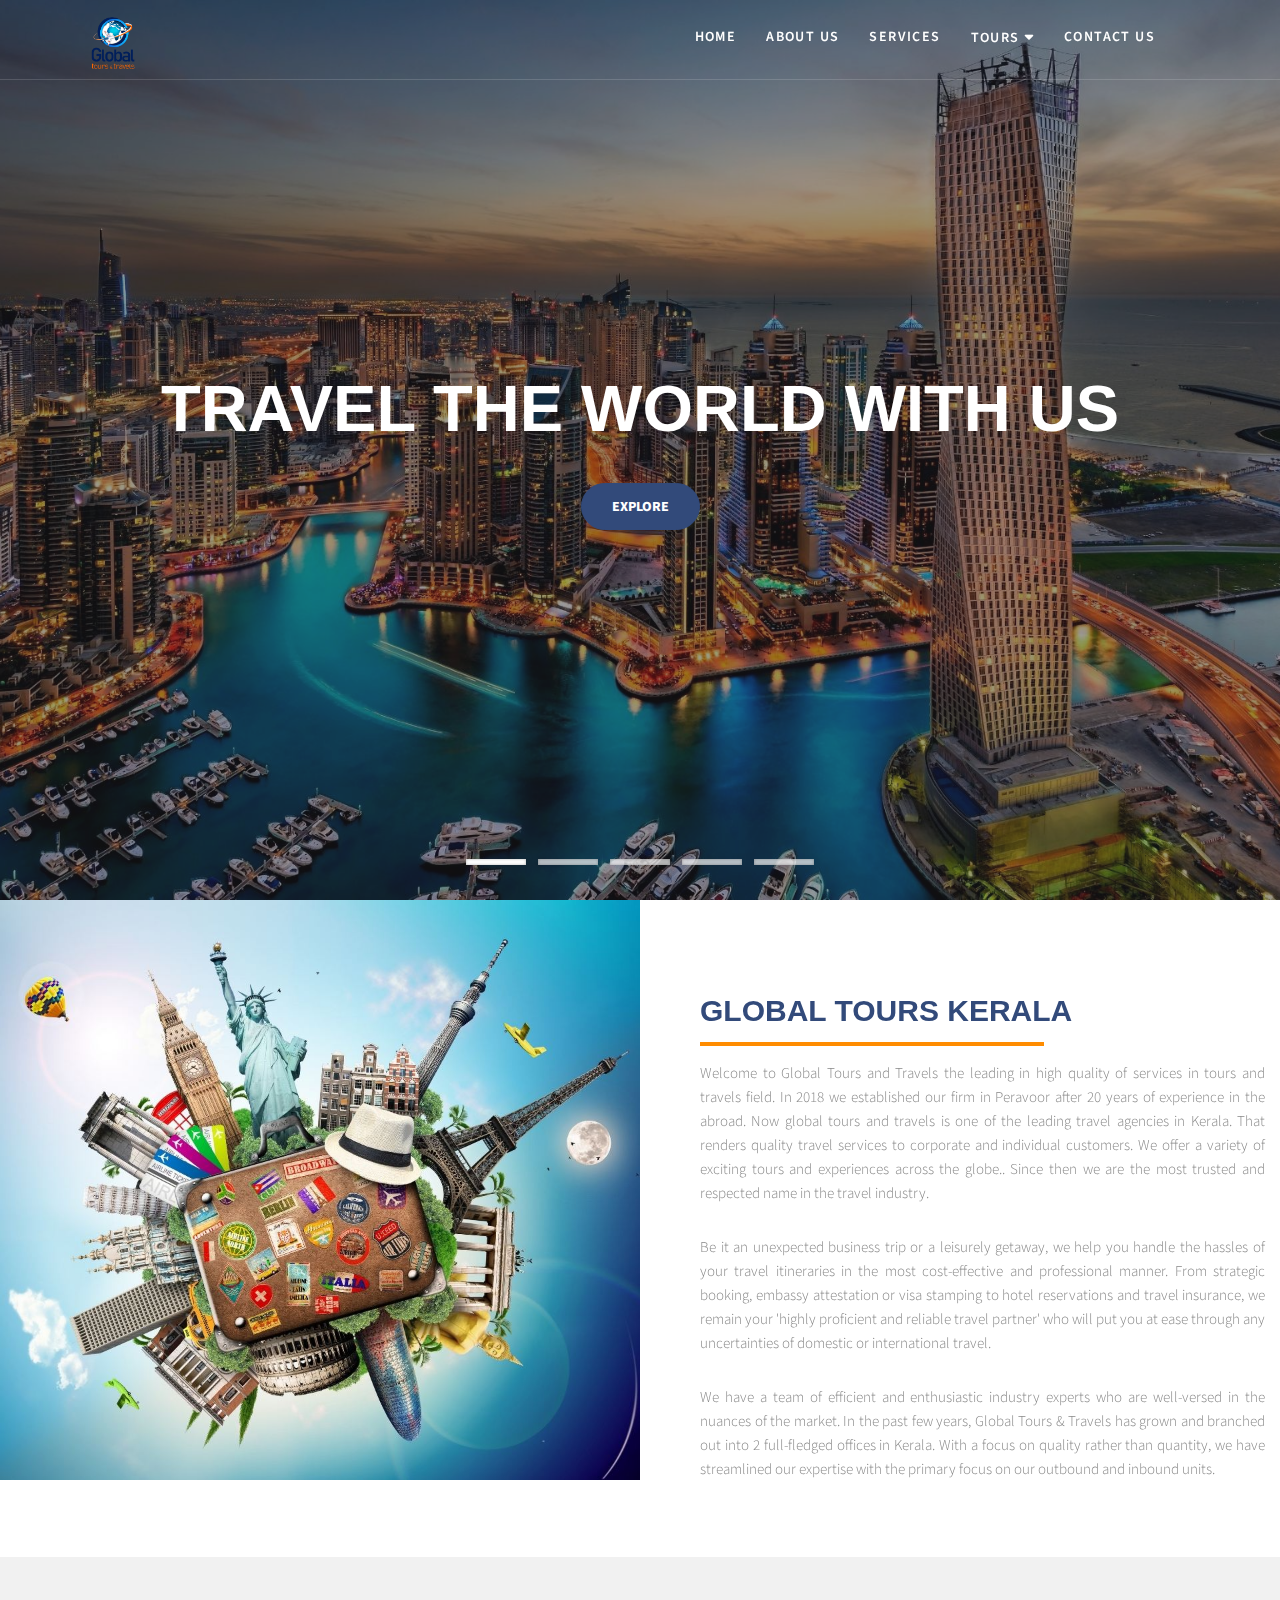
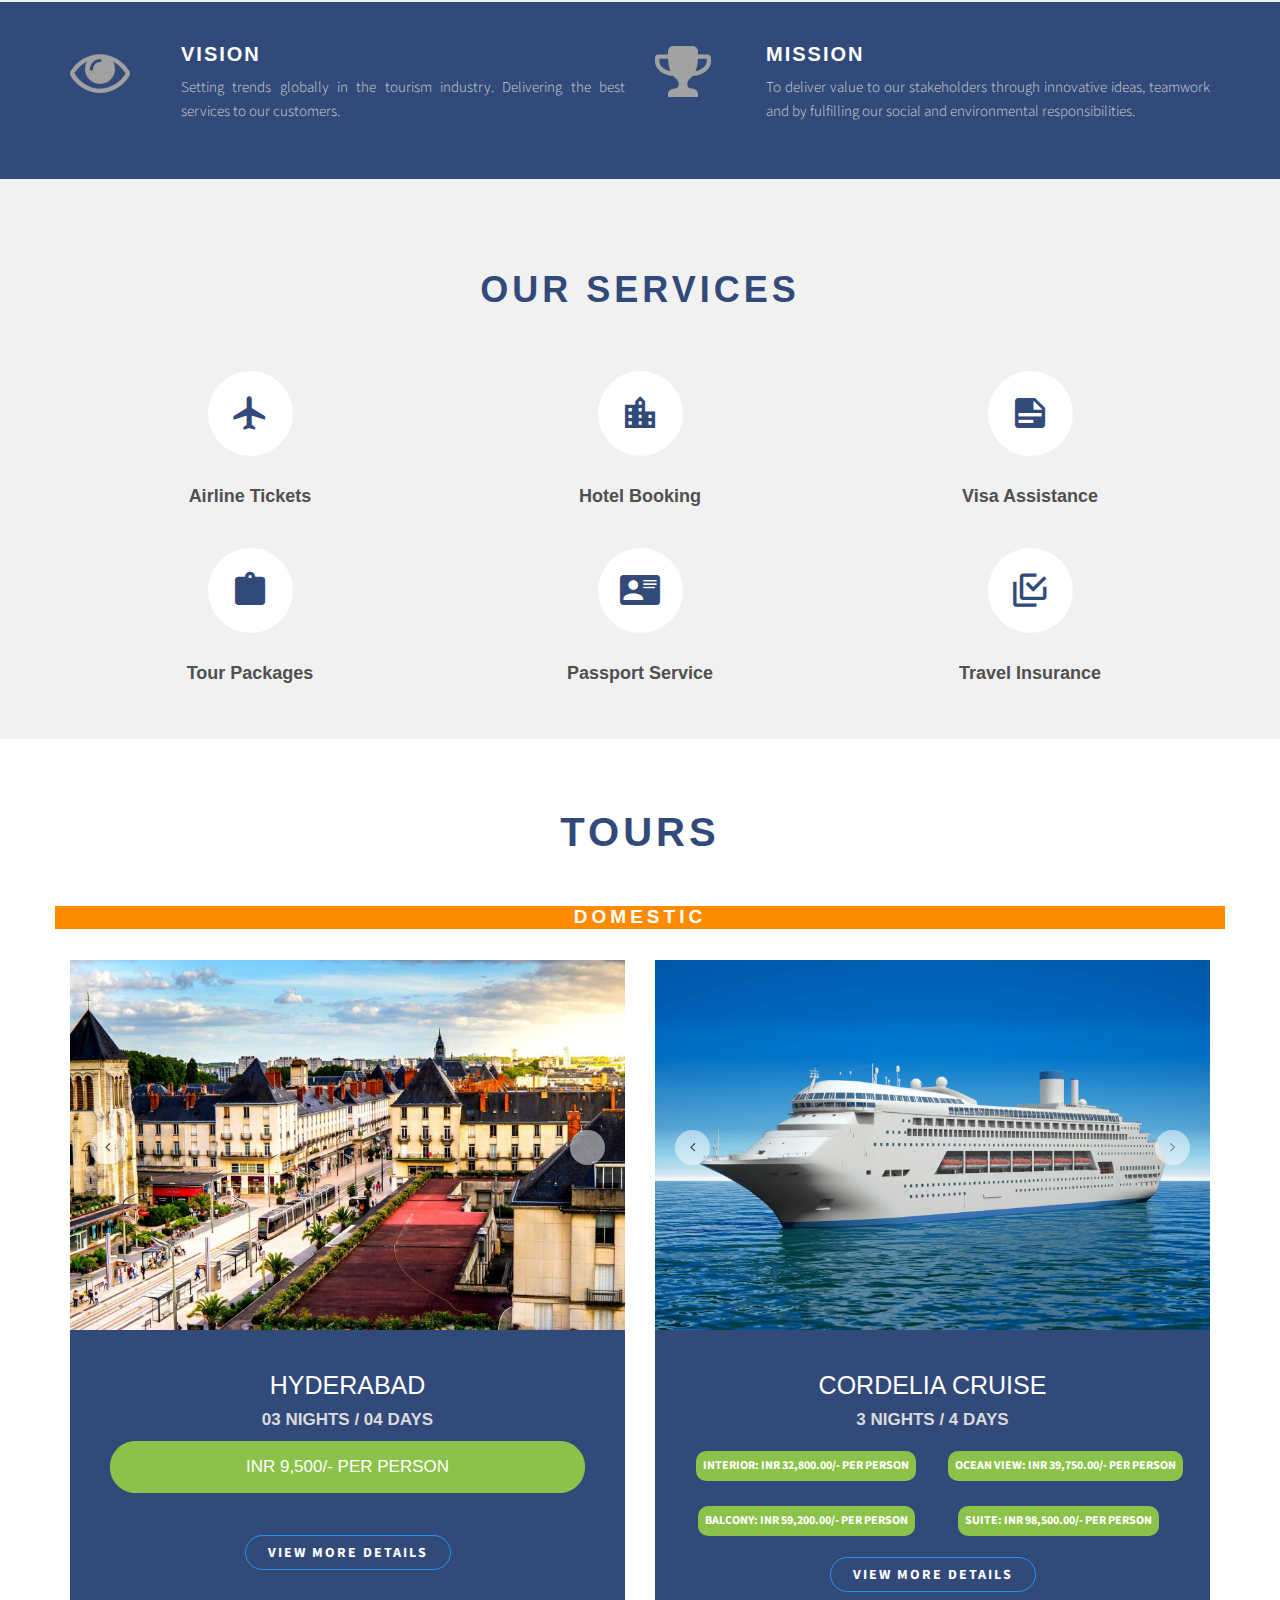
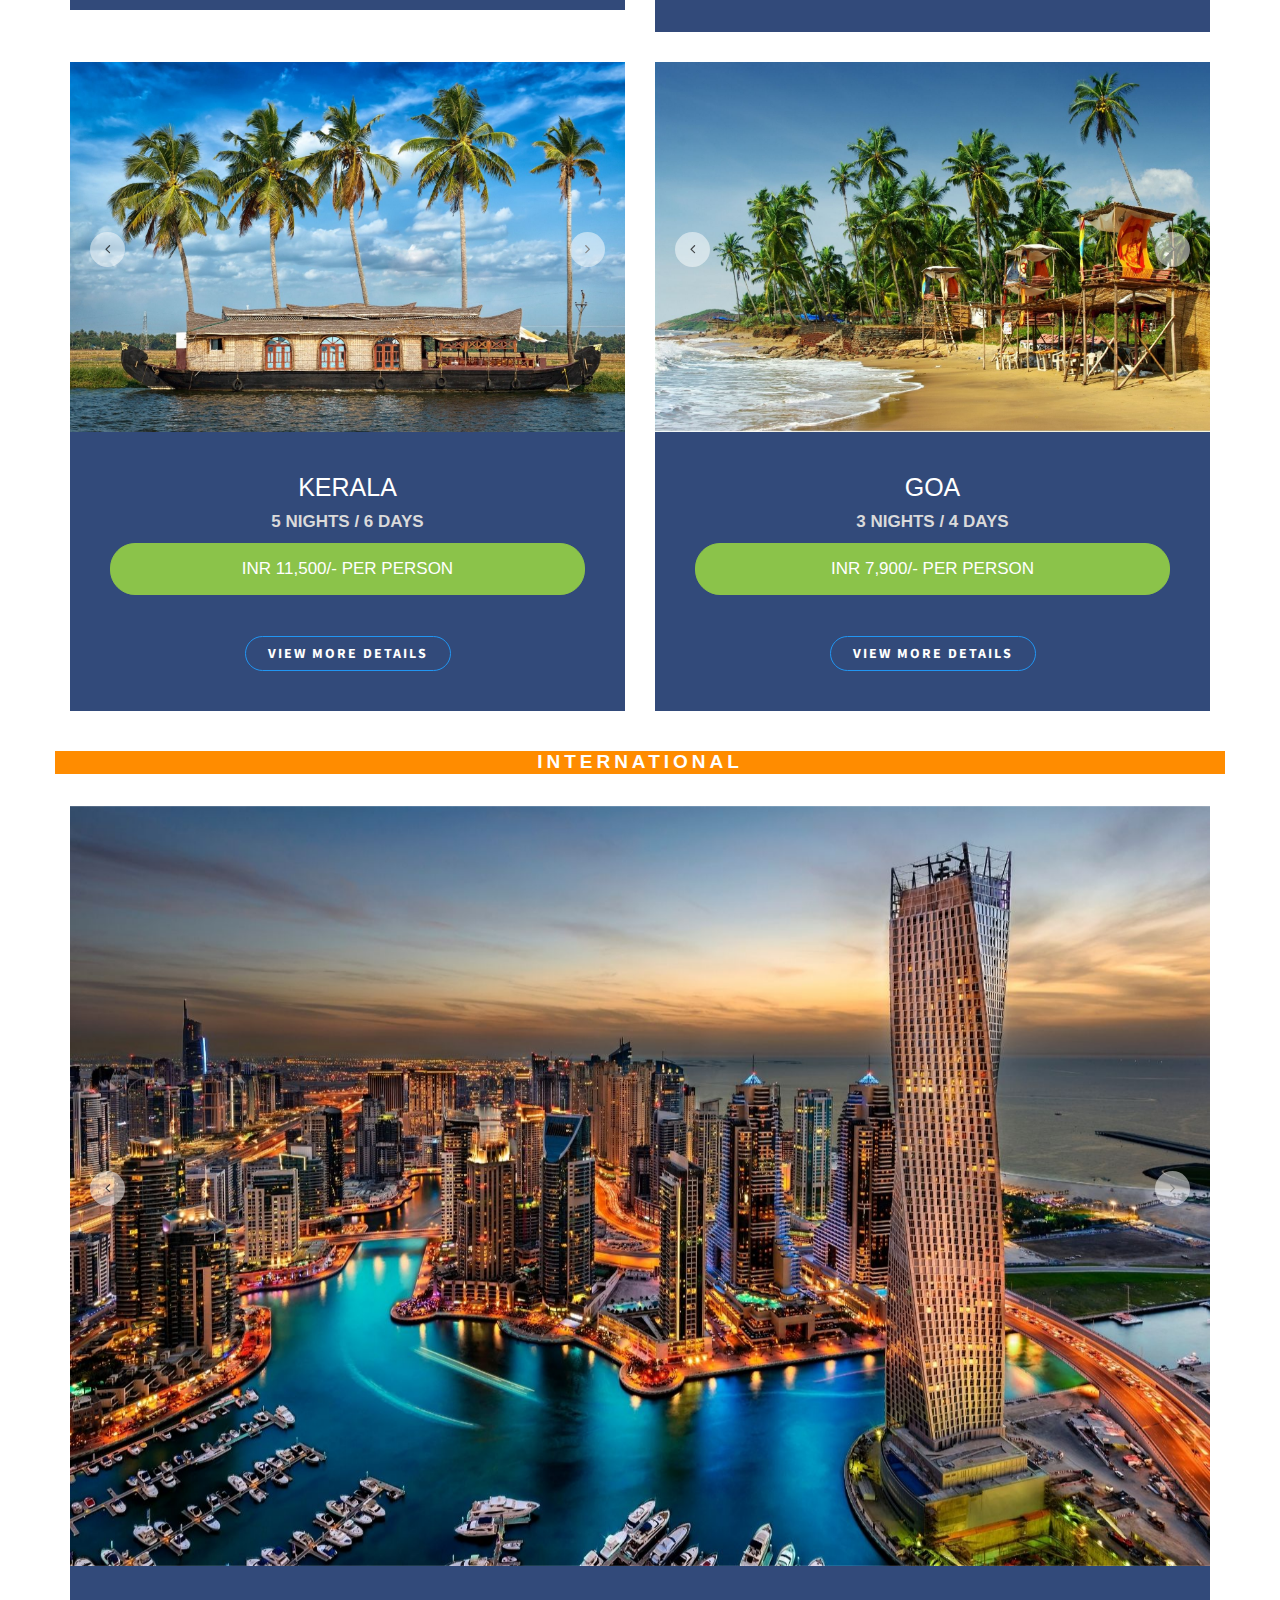
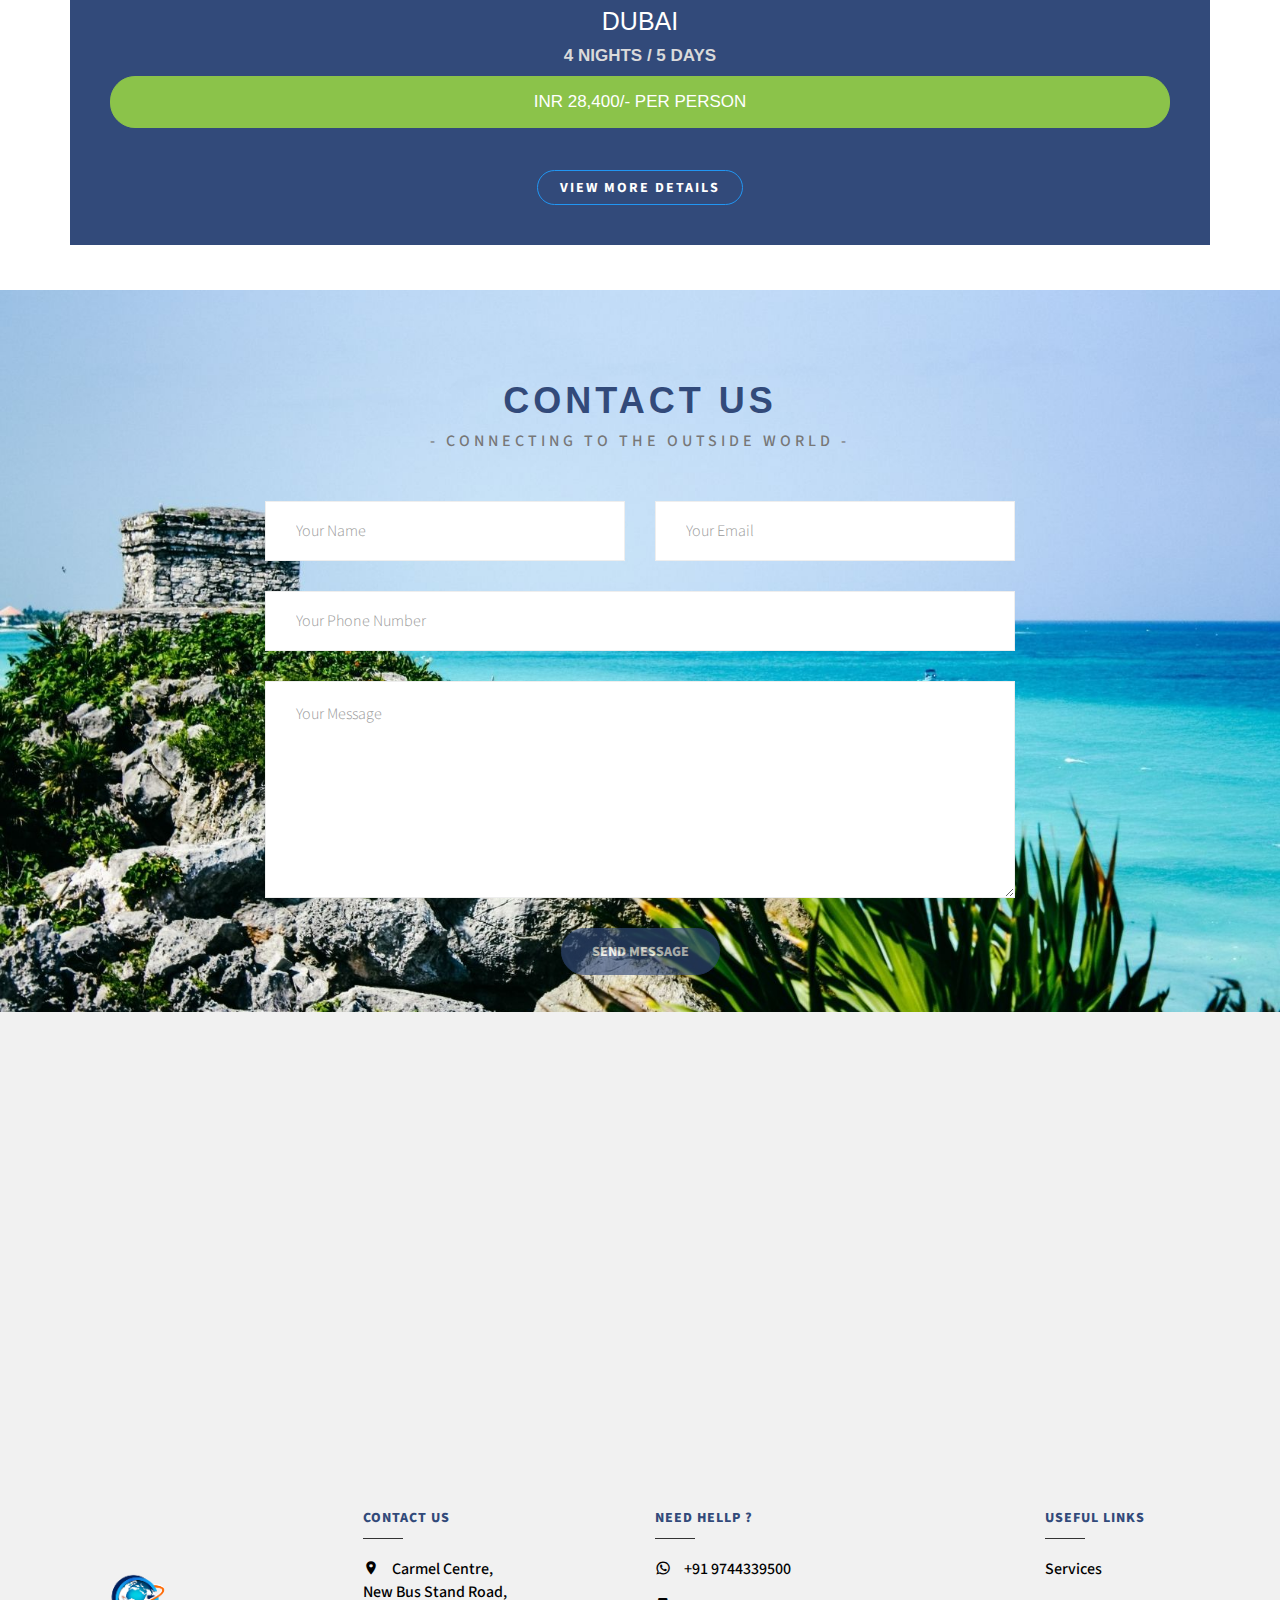
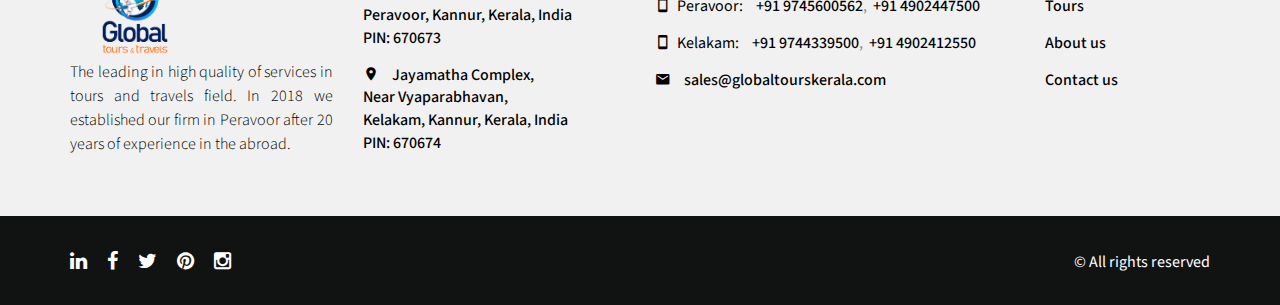
<file: index.html>
<!DOCTYPE html>
<html lang="en">
  <head>
    <meta charset="utf-8" />
    <meta name="viewport" content="width=device-width, initial-scale=1" />
    <title>Global Tours Kerala|Travel Agents in Kerala</title>
    <meta http-equiv="X-UA-Compatible" content="IE=edge" />
    <meta name="title" content="No1 Travel agents in kerala & International|Global Tours Kerala">
    <meta name="description" content="Global Tours is a No 1 leading travel agents in kerala -Book your Tour Package domestic and international trips|Airline tickets|hotel booking|
                                      visa assistance|Passport Service|Travel Insurance">
    <meta name="keywords" content="no1 travel agents in kerala|kerala tour packages|International Toours|
                                   Airline reservation kerala|Hotel Booking in kerala |Visa Assistance in kerala|">
    <meta name="robots" content="follow, index">
    <meta name="googlebot" content="index, follow">
       <!-- Google Tag Manager -->
<script>(function(w,d,s,l,i){w[l]=w[l]||[];w[l].push({'gtm.start':
new Date().getTime(),event:'gtm.js'});var f=d.getElementsByTagName(s)[0],
j=d.createElement(s),dl=l!='dataLayer'?'&l='+l:'';j.async=true;j.src=
'https://www.googletagmanager.com/gtm.js?id='+i+dl;f.parentNode.insertBefore(j,f);
})(window,document,'script','dataLayer','GTM-NQ7DBJB');</script>
<!-- End Google Tag Manager -->
    <link rel="shortcut icon" href="assets/images/tab-logo.png" />
    <link rel="stylesheet" href="assets/css/master.css" />
    <link rel="stylesheet" href="assets/css/responsive.css" />
 
  </head>
  <style>
    .btn-outline-blue:hover {
      color: #324a7a;
    }

    .terms h2:after {
      width: 344px;
      border-top: 4px solid #ff8c00;
    }
  </style>
  <body>
    <!-- Google Tag Manager (noscript) -->
<noscript><iframe src="https://www.googletagmanager.com/ns.html?id=GTM-NQ7DBJB"
height="0" width="0" style="display:none;visibility:hidden"></iframe></noscript>
<!-- End Google Tag Manager (noscript) -->
    <!--=== Loader Start ======-->
    <div id="loader-overlay">
      <div class="loader-wrapper">
        <div class="arcon-pulse"></div>
      </div>
    </div>
    <!--=== Loader End ======-->

    <!--=== Wrapper Start ======-->
    <div class="wrapper">
      <!--=== Header Start ======-->
      <nav
        class="navbar navbar-default navbar-fixed navbar-transparent white bootsnav on no-full"
      >
        <!--=== Start Top Search ===-->
        <div class="fullscreen-search-overlay" id="search-overlay">
          <a href="#" class="fullscreen-close" id="fullscreen-close-button"
            ><i class="mdi mdi-close"></i
          ></a>
          <div id="fullscreen-search-wrapper">
            <form method="get" id="fullscreen-searchform">
              <input
                type="text"
                value=""
                placeholder="Type and hit Enter..."
                id="fullscreen-search-input"
                class="search-bar-top"
              />
              <i class="mdi mdi-magnify fullscreen-search-icon">
                <input value="" type="submit" />
              </i>
            </form>
          </div>
        </div>
        <!--=== End Top Search ===-->

        <div class="container">
          <!--=== Start Atribute Navigation ===-->

          <!--=== End Atribute Navigation ===-->

          <!--=== Start Header Navigation ===-->
          <div class="navbar-header">
            <button
              type="button"
              class="navbar-toggle"
              data-toggle="collapse"
              data-target="#navbar-menu"
            >
              <i class="fa fa-bars"></i>
            </button>
            <div class="logo">
              <a href="index.html">
                <img
                  class="logo logo-display"
                  src="assets/images/logo.png"
                  alt="company_logo" title="globaltours&travels_logo" name="globaltourskerala_logo"
                />
                <img
                  class="logo logo-scrolled"
                  src="assets/images/logo.png"
                  alt="company_logo" title="globaltours&travels_logo" name="globaltourskerala_logo"
                />
              </a>
            </div>
          </div>
          <!--=== End Header Navigation ===-->

          <!--=== Collect the nav links, forms, and other content for toggling ===-->
          <div class="collapse navbar-collapse" id="navbar-menu">
            <ul class="nav navbar-nav" data-in="fadeIn" data-out="fadeOut">
              <li class="dropdown"><a href="index.html">Home</a></li>
              <li class="dropdown"><a href="#aboutus">About us</a></li>
              <li class="dropdown">
                <a href="#services">Services</a>
                <!-- <ul class="dropdown-menu">
              <li><a class="text-uppercase" href="javascript:void(0)">Airline Tickets</a></li>
              <li><a class="text-uppercase" href="javascript:void(0)">Hotel Booking</a></li>
              <li><a class="text-uppercase" href="javascript:void(0)">Visa Assistance</a></li>
              <li><a class="text-uppercase" href="javascript:void(0)">Tour Packages</a></li>
              <li><a class="text-uppercase" href="javascript:void(0)">Passport Service</a></li>
              <li><a class="text-uppercase" href="javascript:void(0)">Travel Insurance</a></li>
            </ul> -->
              </li>
              <li class="dropdown">
                <a href="#tours" class="dropdown-toggle" data-toggle="dropdown"
                  >Tours</a
                >
                <ul class="dropdown-menu">
                  <li class="dropdown">
                    <a
                      href="javascript:void(0)"
                      class="dropdown-toggle text-uppercase"
                      data-toggle="dropdown"
                      >Domestic
                    </a>
                    <ul class="dropdown-menu">
                      <li>
                        <a class="text-uppercase" href="hyderabad.html"
                          >HYDERABAD</a
                        >
                      </li>
                      <li>
                        <a class="text-uppercase" href="cordelia-cruise.html"
                          >CORDELIA CRUISE</a
                        >
                      </li>
                      <li>
                        <a class="text-uppercase" href="kerala.html">Kerala</a>
                      </li>
                      <li><a class="text-uppercase" href="goa.html">Goa</a></li>
                    </ul>
                  </li>
                  <li class="dropdown">
                    <a
                      href="javascript:void(0)"
                      class="dropdown-toggle text-uppercase"
                      data-toggle="dropdown"
                      >INTERNATIONAL
                    </a>
                    <ul class="dropdown-menu">
                      <li>
                        <a class="text-uppercase" href="dubai.html">Dubai</a>
                      </li>
                    </ul>
                  </li>
                </ul>
              </li>
              <li class="dropdown">
                <a class="text-uppercase" href="#contact">Contact us</a>
              </li>
            </ul>
          </div>
          <!--=== /.navbar-collapse ===-->
        </div>
      </nav>
      <!--=== Header End ======-->

      <!--=== Parallax Start ======-->
      <section class="pt-0 pb-0">
        <div class="slider-bg flexslider">
          <ul class="slides">
            <!--=== SLIDE 1 ===-->
            <li>
              <div
                class="slide-img"
                style="
                  background: url(assets/images/tours/dubai1.jpg) center center /
                    cover scroll no-repeat;
                "
                data-stellar-background-ratio="0.2"
              ></div>
              <div class="hero-text-wrap">
                <div class="hero-text white-color">
                  <div class="container text-center">
                    <!-- <h3 class="white-color text-uppercase">
                      Check out the top weekly destination
                    </h3> -->
                    <h2 class="white-color text-uppercase font-700">
                      Travel the world with us
                    </h2>
                    <p class="text-center mt-30">
                      <a href="#tours" class="btn btn-color btn-circle"
                        >Explore</a
                      >
                    </p>
                  </div>
                </div>
              </div>
            </li>
            <!--=== SLIDE 1 ===-->
            <!--=== SLIDE 1 ===-->
            <li>
              <div
                class="slide-img"
                style="
                  background: url(assets/images/tours/hyd2.jpg) center center /
                    cover scroll no-repeat;
                "
                data-stellar-background-ratio="0.2"
              ></div>
              <div class="hero-text-wrap">
                <div class="hero-text white-color">
                  <div class="container text-center">
                    <!-- <h3 class="white-color text-uppercase">
                      Check out the top weekly destination
                    </h3> -->
                    <h2 class="white-color text-uppercase font-700">
                      Travel the world with us
                    </h2>
                    <p class="text-center mt-30">
                      <a href="#tours" class="btn btn-color btn-circle"
                        >Explore</a
                      >
                    </p>
                  </div>
                </div>
              </div>
            </li>
            <!--=== SLIDE 1 ===-->
            <!--=== SLIDE 1 ===-->
            <li>
              <div
                class="slide-img"
                style="
                  background: url(assets/images/tours/ship1.png) center center /
                    cover scroll no-repeat;
                "
                data-stellar-background-ratio="0.2"
              ></div>
              <div class="hero-text-wrap">
                <div class="hero-text white-color">
                  <div class="container text-center">
                    <!-- <h3 class="white-color text-uppercase">
                      Check out the top weekly destination
                    </h3> -->
                    <h2 class="white-color text-uppercase font-700">
                      Travel the world with us
                    </h2>
                    <p class="text-center mt-30">
                      <a href="#tours" class="btn btn-color btn-circle"
                        >Explore</a
                      >
                    </p>
                  </div>
                </div>
              </div>
            </li>
            <!--=== SLIDE 1 ===-->
            <!--=== SLIDE 1 ===-->
            <li>
              <div
                class="slide-img"
                style="
                  background: url(assets/images/tours/kerala1.jpg) center center /
                    cover scroll no-repeat;
                "
                data-stellar-background-ratio="0.2"
              ></div>
              <div class="hero-text-wrap">
                <div class="hero-text white-color">
                  <div class="container text-center">
                    <!-- <h3 class="white-color text-uppercase">
                      Check out the top weekly destination
                    </h3> -->
                    <h2 class="white-color text-uppercase font-700">
                      Travel the world with us
                    </h2>
                    <p class="text-center mt-30">
                      <a href="#tours" class="btn btn-color btn-circle"
                        >Explore</a
                      >
                    </p>
                  </div>
                </div>
              </div>
            </li>
            <!--=== SLIDE 1 ===-->
            <!--=== SLIDE 1 ===-->
            <li>
              <div
                class="slide-img"
                style="
                  background: url(assets/images/tours/goa2.jpg) center center /
                    cover scroll no-repeat;
                "
                data-stellar-background-ratio="0.2"
              ></div>
              <div class="hero-text-wrap">
                <div class="hero-text white-color">
                  <div class="container text-center">
                    <!-- <h3 class="white-color text-uppercase">
                      Check out the top weekly destination
                    </h3> -->
                    <h2 class="white-color text-uppercase font-700">
                      Travel the world with us
                    </h2>
                    <p class="text-center mt-30">
                      <a href="#tours" class="btn btn-color btn-circle"
                        >Explore</a
                      >
                    </p>
                  </div>
                </div>
              </div>
            </li>
            <!--=== SLIDE 1 ===-->
          </ul>
        </div>
      </section>
      <!--=== Parallax End ======-->

      <!--=== Welcome Start ======-->
      <section id="aboutus" class="pt-0 pb-0" style="padding-bottom: 2px;">
        <div class="section-content">
          <div class="white-bg clearfix pt-0 pb-50 relative">
            <div class="bg-flex col-md-6">
              <img
                src="assets/images/about/about1.jpg"
                alt="..."
                class="img-fluid"
              />
            </div>
            <div class="col-about-right pt-80 col-md-6 col-md-offset-6 terms">
              <h2 class="text-uppercase font-700" style="color: #324a7a;">
                Global Tours Kerala
              </h2>
              <div class="mt-30">
                <p class="text-justify">
                  Welcome to Global Tours and Travels the leading in high
                  quality of services in tours and travels field. In 2018 we
                  established our firm in Peravoor after 20 years of experience
                  in the abroad. Now global tours and travels is one of the
                  leading travel agencies in Kerala. That renders quality travel
                  services to corporate and individual customers. We offer a
                  variety of exciting tours and experiences across the globe..
                  Since then we are the most trusted and respected name in the
                  travel industry.
                </p>
              </div>
              <div class="mt-30">
                <p class="text-justify">
                  Be it an unexpected business trip or a leisurely getaway, we
                  help you handle the hassles of your travel itineraries in the
                  most cost-effective and professional manner. From strategic
                  booking, embassy attestation or visa stamping to hotel
                  reservations and travel insurance, we remain your 'highly
                  proficient and reliable travel partner' who will put you at
                  ease through any uncertainties of domestic or international
                  travel.
                </p>
              </div>
              <div class="mt-30">
                <p class="text-justify">
                  We have a team of efficient and enthusiastic industry experts
                  who are well-versed in the nuances of the market. In the past
                  few years, Global Tours & Travels has grown and branched out
                  into 2 full-fledged offices in Kerala. With a focus on quality
                  rather than quantity, we have streamlined our expertise with
                  the primary focus on our outbound and inbound units.
                </p>
              </div>
              <!-- <div class="mt-40"> <a href="#services" class="btn btn-color btn-circle btn-animate"><span>Our Services <i class="mdi mdi-airplane-takeoff"></i></span></a> </div> -->
            </div>
          </div>
        </div>
      </section>
      <!--=== Welcome End ======-->
      <br /><br />
      <!--=== vision-mision Start ======-->
      <section
        class="dark-bg"
        style="
          background-color: #324a7a;
          padding-top: 40px;
          padding-bottom: 15px;
        "
      >
        <div class="container">
          <div class="row mt-0">
            <div class="col-md-6 feature-box text-left mb-30 col-sm-6">
              <div class="pull-left text-left">
                <i
                  class="fa fa-eye fa-4x"
                  aria-hidden="true"
                  style="color: #a1a1a1;"
                ></i>
              </div>
              <div class="pull-right">
                <h5
                  class="mt-0"
                  style="
                    font-size: 2rem;
                    font-weight: 600;
                    color: #ffffff;
                    letter-spacing: 2px;
                  "
                >
                  VISION
                </h5>
                <p class="text-justify" style="color: #d1d1d1;">
                  Setting trends globally in the tourism industry. Delivering
                  the best services to our customers.
                </p>
              </div>
            </div>
            <div class="col-md-6 feature-box text-left mb-10 col-sm-6">
              <div class="pull-left text-left">
                <i
                  class="fa fa-trophy fa-4x"
                  aria-hidden="true"
                  style="color: #a1a1a1;"
                ></i>
              </div>
              <div class="pull-right">
                <h5
                  class="mt-0"
                  style="
                    font-size: 2rem;
                    font-weight: 600;
                    color: #ffffff;
                    letter-spacing: 2px;
                  "
                >
                  MISSION
                </h5>
                <p class="text-justify" style="color: #d1d1d1;">
                  To deliver value to our stakeholders through innovative ideas,
                  teamwork and by fulfilling our social and environmental
                  responsibilities.
                </p>
              </div>
            </div>
          </div>
        </div>
      </section>
      <!--=== vision-mision End ======-->

      <!--=== Why Choose Us Start ======-->
      <section style="padding-top: 79px; padding-bottom: 45px;" id="services">
        <div class="container">
          <div class="row">
            <div class="col-sm-8 section-heading">
              <h2
                class="text-uppercase"
                style="color: #324a7a; letter-spacing: 4px;"
              >
                Our Services
              </h2>
              <!-- <h4>Lorem ipsum dolor sit amet, consectetur adipisicing elit, sed do eiusmod tempor incididunt utllaf</h4> -->
            </div>
          </div>
          <div
            class="row mt-30"
            style="display: flex; justify-content: center;"
          >
            <div
              class="col-md-12 col-lg-4 col-xl-4 feature-box text-center col-sm-12"
            >
              <i
                class="mdi mdi-airplane font-40px dark-icon white-bg-icon circle-icon fade-icon"
              ></i>
              <h4 style="font-weight: 600; color: #505050;">Airline Tickets</h4>
              <!-- <p>Lorem ipsum dolor sit amet, consectetur adipisicing elit, sed do eiusmod.</p> -->
            </div>
            <div
              class="col-md-12 col-lg-4 col-xl-4 feature-box text-center col-sm-12"
            >
              <i
                class="mdi mdi-city font-40px dark-icon white-bg-icon circle-icon fade-icon"
              ></i>
              <h4 style="font-weight: 600; color: #505050;">Hotel Booking</h4>
              <!-- <p>Lorem ipsum dolor sit amet, consectetur adipisicing elit, sed do eiusmod.</p> -->
            </div>
            <div
              class="col-md-12 col-lg-4 col-xl-4 feature-box text-center col-sm-12"
            >
              <i
                class="mdi mdi mdi-note-text font-40px dark-icon white-bg-icon circle-icon fade-icon"
              ></i>
              <h4 style="font-weight: 600; color: #505050;">Visa Assistance</h4>
              <!-- <p>Lorem ipsum dolor sit amet, consectetur adipisicing elit, sed do eiusmod.</p> -->
            </div>
          </div>

          <div
            class="row mt-30"
            style="display: flex; justify-content: center;"
          >
            <div
              class="col-md-12 col-lg-4 col-xl-4 feature-box text-center col-sm-12"
            >
              <i
                class="mdi mdi-clipboard font-40px dark-icon white-bg-icon circle-icon fade-icon"
              ></i>
              <h4 style="font-weight: 600; color: #505050;">Tour Packages</h4>
              <!-- <p>Lorem ipsum dolor sit amet, consectetur adipisicing elit, sed do eiusmod.</p> -->
            </div>
            <div
              class="col-md-12 col-lg-4 col-xl-4 feature-box text-center col-sm-12"
            >
              <i
                class="mdi mdi-account-card-details font-40px dark-icon white-bg-icon circle-icon fade-icon"
              ></i>
              <h4 style="font-weight: 600; color: #505050;">
                Passport Service
              </h4>
              <!-- <p>Lorem ipsum dolor sit amet, consectetur adipisicing elit, sed do eiusmod.</p> -->
            </div>
            <div
              class="col-md-12 col-lg-4 col-xl-4 feature-box text-center col-sm-12"
            >
              <i
                class="mdi mdi mdi-checkbox-multiple-marked-outline font-40px dark-icon white-bg-icon circle-icon fade-icon"
              ></i>
              <h4 style="font-weight: 600; color: #505050;">
                Travel Insurance
              </h4>
              <!-- <p>Lorem ipsum dolor sit amet, consectetur adipisicing elit, sed do eiusmod.</p> -->
            </div>
          </div>
        </div>
      </section>
      <!--=== Why Choose Us End ======-->

      <!--=== Tours Start ======-->

      <section
        style="
          padding-top: 59px;
          padding-bottom: 45px;
          background-color: #ffff;
        "
        id="tours"
      >
        <div class="container">
          <div class="row">
            <div class="col-sm-8 section-heading">
              <h2
                class="text-uppercase"
                style="color: #324a7a; letter-spacing: 4px; font-size: 4rem;"
              >
                Tours
              </h2>
              <!-- <h4>Lorem ipsum dolor sit amet, consectetur adipisicing elit, sed do eiusmod tempor incididunt utllaf</h4> -->
            </div>
          </div>
          <div class="row mt-10">
            <div class="alert-success text-center" role="alert">
              <h2
                style="
                  background-color: #ff8c00;
                  color: #ffffff;
                  letter-spacing: 4px;
                  font-size: 19px;
                  font-weight: 600;
                "
              >
                DOMESTIC
              </h2>
            </div>
            <br />




            <div class="col-md-6 col-sm-6">
              <div class="post">
                <div class="blog-grid-slider owl-carousel">
                  <div class="item">
                    <img
                      class="img-responsive"
                      src="assets/images/tours/hyd1.jpg"
                      alt="places_at_hyderabad"
                    />
                  </div>
                  <div class="item">
                    <img
                      class="img-responsive"
                      src="assets/images/tours/hyd2.jpg"
                      alt="places_at_hyderabad"
                    />
                  </div>
                  <div class="item">
                    <img
                      class="img-responsive"
                      src="assets/images/tours/hyd3.jpg"
                      alt="places_at_hyderabad"
                    />
                  </div>
                </div>
                <div class="post-info text-center">
                  <h3><a href="hyderabad.html">HYDERABAD</a></h3>
                  <h6 style="font-weight: 800;">03 NIGHTS / 04 DAYS</h6>
                  <h6
                    class="alert alert-success border-radius-25"
                    role="alert"
                    style="color: #fff; font-weight: 400;"
                  >
                    INR 9,500/- PER PERSON
                  </h6>
                  <!-- <p class="text-justify">Curabitur quis faucibus odio, nec accumsan erat. Duis id ante convallis magna mattis pulvinar eu ut ipsum. Donec at leo id tortor mattis tempus...</p> -->
                  <br />
                  <a
                    class="readmore btn btn-outline-blue btn-sm btn-circle"
                    href="hyderabad.html"
                    style="font-size: 14px;"
                    ><span>View More Details</span></a
                  >
                </div>
              </div>
            </div>








            <div class="col-md-6 col-sm-12">
              <div class="post">
                <div class="blog-grid-slider owl-carousel">
                  <div class="item">
                    <img
                      class="img-responsive"
                      src="assets/images/tours/ship1.png"
                      alt="cordelia_ship" title="cordelia_ship" name="cordelia_ship"
                    />
                  </div>
                  <div class="item">
                    <img
                      class="img-responsive"
                      src="assets/images/tours/ship2.png"
                      alt="cordelia_ship"
                    />
                  </div>
                  <div class="item">
                    <img
                      class="img-responsive"
                      src="assets/images/tours/ship3.png"
                      alt="cordelia_ship"
                    />
                  </div>
                  <div class="item">
                    <img
                      class="img-responsive"
                      src="assets/images/tours/ship4.png"
                      alt="cordelia_ship"
                    />
                  </div>
                  <div class="item">
                    <img
                      class="img-responsive"
                      src="assets/images/tours/ship5.png"
                      alt="cordelia_ship"
                    />
                  </div>
                </div>
                <div class="post-info text-center">
                  <h3><a href="cordelia-cruise.html">CORDELIA CRUISE</a></h3>
                  <h6 style="font-weight: 800;">3 NIGHTS / 4 DAYS</h6>
                  <!-- <h6
                    class="alert alert-success upper-case border-radius-25"
                    role="alert"
                    style="color: #fff; font-weight: 400; "
                  >
                  Package Cost
                  </h6> -->

                  <div class="row text-center">
                    <div class="col-md-6 mt-10">
                      <span class="badge bg-success upper-case" style="background-color: #8bc34a; height: 3rem; line-height: 2;">Interior: inr 32,800.00/- PER PERSON</span> <br>
                    </div>
                    <div class="col-md-6 mt-10">
                      <span class="badge bg-success upper-case" style="background-color: #8bc34a; height: 3rem; line-height: 2;">Ocean View: inr 39,750.00/- PER PERSON</span>
                    </div>
                  </div>

                  <div class="row mt-15 text-center">
                    <div class="col-md-6 mt-10">
                      <span class="badge bg-success upper-case" style="background-color: #8bc34a; height: 3rem; line-height: 2;">Balcony: inr 59,200.00/- PER PERSON</span> <br>
                    </div>
                    <div class="col-md-6 mt-10">
                      <span class="badge bg-success upper-case" style="background-color: #8bc34a; height: 3rem; line-height: 2;">Suite: inr 98,500.00/- PER PERSON</span>
                    </div>
                  </div>

                  
                  <!-- <p class="text-justify">Curabitur quis faucibus odio, nec accumsan erat. Duis id ante convallis magna mattis pulvinar eu ut ipsum. Donec at leo id tortor mattis tempus...</p> -->
                  <br />
                  <a
                    class="readmore btn btn-outline-blue btn-sm btn-circle"
                    href="cordelia-cruise.html"
                    style="font-size: 14px;"
                    ><span>View More Details</span></a
                  >
                </div>
              </div>
            </div>
          </div>

          <div class="row mt-30">
            <div class="col-md-6 col-sm-12">
              <div class="post">
                <div class="blog-grid-slider owl-carousel">
                  <div class="item">
                    <img
                      class="img-responsive"
                      src="assets/images/tours/kerala1.jpg"
                      alt="best_ tourist_places_kerala" title="best_ tourist_places_kerala" name="best_ tourist_places_kerala"
                    />
                  </div>
                  <div class="item">
                    <img
                      class="img-responsive"
                      src="assets/images/tours/kerala2.jpg"
                      alt="best_ tourist_places_kerala" title="best_ tourist_places_kerala" name="best_ tourist_places_kerala"
                    />
                  </div>
                  <div class="item">
                    <img
                      class="img-responsive"
                      src="assets/images/tours/kerala3.jpg"
                      alt="best_ tourist_places_kerala" title="best_ tourist_places_kerala" name="best_ tourist_places_kerala"
                    />
                  </div>
                </div>
                <div class="post-info text-center">
                  <h3><a href="kerala.html">KERALA</a></h3>
                  <h6 style="font-weight: 800;">5 NIGHTS / 6 DAYS</h6>
                  <h6
                    class="alert alert-success border-radius-25"
                    role="alert"
                    style="color: #fff; font-weight: 400;"
                  >
                    INR 11,500/- PER PERSON
                  </h6>

                  <!-- <p class="text-justify">Curabitur quis faucibus odio, nec accumsan erat. Duis id ante convallis magna mattis pulvinar eu ut ipsum. Donec at leo id tortor mattis tempus...</p> -->
                  <br />
                  <a
                    class="readmore btn btn-outline-blue btn-sm btn-circle"
                    href="kerala.html"
                    style="font-size: 14px;"
                    ><span>View More Details</span></a
                  >
                </div>
              </div>
            </div>

            <div class="col-md-6 col-sm-12">
              <div class="post">
                <div class="blog-grid-slider owl-carousel">
                  <div class="item">
                    <img
                      class="img-responsive"
                      src="assets/images/tours/goa1.jpg" 
                      alt="best_places_in_goa" title="best_places_in_goa" name=best_places_in_goa""
                    />
                  </div>
                  <div class="item">
                    <img
                      class="img-responsive"
                      src="assets/images/tours/goa2.jpg"
                       alt="best_places_in_goa" title="best_places_in_goa" name=best_places_in_goa""
                    />
                  </div>
                  <div class="item">
                    <img
                      class="img-responsive"
                      src="assets/images/tours/goa3.jpg"
                      alt="best_places_in_goa" title="best_places_in_goa" name=best_places_in_goa""
                    />
                  </div>
                </div>
                <div class="post-info text-center">
                  <h3><a href="goa.html">GOA</a></h3>
                  <h6 style="font-weight: 800;">3 NIGHTS / 4 DAYS</h6>
                  <h6
                    class="alert alert-success border-radius-25"
                    role="alert"
                    style="color: #fff; font-weight: 400;"
                  >
                    INR 7,900/- PER PERSON
                  </h6>
                  <!-- <p class="text-justify">Curabitur quis faucibus odio, nec accumsan erat. Duis id ante convallis magna mattis pulvinar eu ut ipsum. Donec at leo id tortor mattis tempus...</p> -->
                  <br />
                  <a
                    class="readmore btn btn-outline-blue btn-sm btn-circle"
                    href="goa.html"
                    style="font-size: 14px;"
                    ><span>View More Details</span></a
                  >
                </div>
              </div>
            </div>
          </div>

          <div class="row mt-30">
            <div class="alert-success text-center" role="alert">
              <h2
                style="
                  background-color: #ff8c00;
                  color: #ffffff;
                  letter-spacing: 4px;
                  font-size: 19px;
                  font-weight: 600;
                "
              >
                INTERNATIONAL
              </h2>
            </div>
            <br />
            <div class="col-md-12 col-sm-12">
              <div class="post">
                <div class="blog-grid-slider owl-carousel">
                  <div class="item">
                    <img
                      class="img-responsive"
                      src="assets/images/tours/dubai1.jpg"
                      alt="best_places_in_dubai" title="best_places_in_dubai" name="best_places_in_dubai"
                    />
                  </div>
                  <div class="item">
                    <img
                      class="img-responsive"
                      src="assets/images/tours/dubai2.jpg"
                      alt="best_places_in_dubai" title="best_places_in_dubai" name="best_places_in_dubai"
                    />
                  </div>
                  <div class="item">
                    <img
                      class="img-responsive"
                      src="assets/images/tours/dubai3.jpg"
                     alt="best_places_in_dubai" title="best_places_in_dubai" name="best_places_in_dubai"
                    />
                  </div>
                </div>
                <div class="post-info text-center">
                  <h3><a href="dubai.html">DUBAI</a></h3>
                  <h6 style="font-weight: 800;">4 NIGHTS / 5 DAYS</h6>
                  <h6
                    class="alert alert-success border-radius-25"
                    role="alert"
                    style="color: #fff; font-weight: 400;"
                  >
                    INR 28,400/- PER PERSON
                  </h6>

                  <!-- <p class="text-justify">Curabitur quis faucibus odio, nec accumsan erat. Duis id ante convallis magna mattis pulvinar eu ut ipsum. Donec at leo id tortor mattis tempus...</p> -->
                  <br />
                  <a
                    class="readmore btn btn-outline-blue btn-sm btn-circle"
                    href="dubai.html"
                    style="font-size: 14px;"
                    ><span>View More Details</span></a
                  >
                </div>
              </div>
            </div>
          </div>
        </div>
      </section>

      <!--=== Tours End ======-->

      <!--=== Contact Us Start ======-->
      <section
        class="contact-us"
        id="contact"
        style="
          background: url(assets/images/background/banner1.jpg) center center /
            cover scroll no-repeat;
          padding-top: 79px;
          padding-bottom: 37px;
        "
      >
        <div class="container">
          <div class="row">
            <div class="col-sm-8 section-heading">
              <h2
                class="text-uppercase"
                style="color: #324a7a; letter-spacing: 4px;"
              >
                Contact Us
              </h2>
              <h4
                class="text-uppercase source-font"
                style="letter-spacing: 4px;"
              >
                - Connecting to The Outside World -
              </h4>
            </div>
          </div>
          <div class="row mt-20">
            <div class="col-md-8 col-md-offset-2">
              <form
                name="contact-form"
                id="contact-form"
                action="php/contact.php"
                method="POST"
                class="app-form"
              >
                <div class="messages"></div>
                <div class="row">
                  <div class="col-md-6 col-sm-6">
                    <div class="form-group">
                      <label class="sr-only" for="name">Name</label>
                      <input
                        type="text"
                        name="name"
                        class="form-control"
                        id="name"
                        required="required"
                        placeholder="Your Name"
                        data-error="Your Name is Required"
                      />
                      <div class="help-block with-errors mt-20"></div>
                    </div>
                  </div>
                  <div class="col-md-6 col-sm-6">
                    <div class="form-group">
                      <label class="sr-only" for="email">Email</label>
                      <input
                        type="email"
                        name="email"
                        class="form-control"
                        id="email"
                        placeholder="Your Email"
                        required="required"
                        data-error="Please Enter Valid Email"
                      />
                      <div class="help-block with-errors mt-20"></div>
                    </div>
                  </div>
                </div>

                <div class="form-group">
                  <label class="sr-only" for="phone">Phone Number</label>
                  <input
                    type="number"
                    name="phone"
                    class="form-control"
                    id="email"
                    placeholder="Your Phone Number"
                    required="required"
                    data-error="Please Enter Valid Phone Number"
                  />
                  <div class="help-block with-errors mt-20"></div>
                </div>

                <div class="form-group">
                  <label class="sr-only" for="message">Message</label>
                  <textarea
                    name="message"
                    class="form-control"
                    id="message"
                    rows="7"
                    placeholder="Your Message"
                    required
                    data-error="Please, Leave us a message"
                  ></textarea>
                  <div class="help-block with-errors mt-20"></div>
                </div>
                <div class="text-center">
                  <button type="submit" class="btn btn-color btn-circle">
                    Send Message
                  </button>
                </div>
              </form>
            </div>
          </div>
        </div>
      </section>
      <!--=== Contact Us End ======-->

      <!--=== Google Maps Start ======-->
      <section class="pb-0 map-section" style="padding-top: 0px;">
        <div class="">
          <iframe
            src="https://www.google.com/maps/embed?pb=!1m18!1m12!1m3!1d3904.0479315812445!2d75.73126161425454!3d11.901750940669102!2m3!1f0!2f0!3f0!3m2!1i1024!2i768!4f13.1!3m3!1m2!1s0x3ba5cd736a645177%3A0x9f94d09f538a83e7!2sGlobal%20Tours%20%26%20Travels%2C%20Peravoor%2FKelakam!5e0!3m2!1sen!2sin!4v1642752610386!5m2!1sen!2sin"
            width="100%"
            height="450"
            style="border: 0;"
            allowfullscreen=""
            loading="lazy"
          ></iframe>
        </div>
      </section>
      <!--=== Google Maps End ======-->

      <!--=== Footer Start ======-->
      <footer class="footer">
        <div class="footer-main" style="background-color: #f1f1f1;">
          <div class="container">
            <div class="row">
              <div class="col-sm-6 col-md-4 col-lg-3">
                <div class="widget widget-text">
                  <div class="logo logo-footer text-center">
                    <a href="index.html">
                      <img
                        class="logo logo-display"
                        src="assets/images/logo.png"
                        style="width: 130%; height: 13rem;"
                        alt="globaltours&travels_logo" title="globaltours&travels_logo" name="globaltours&travels_logo"
                    /></a>
                  </div>
                  <p class="text-justify" style="padding-top: 51px;">
                    The leading in high quality of services in tours and travels
                    field. In 2018 we established our firm in Peravoor after 20
                    years of experience in the abroad.
                  </p>
                </div>
              </div>
              <div class="col-sm-6 col-md-4 col-lg-3">
                <div class="widget widget-text widget-links">
                  <h5 class="widget-title">Contact Us</h5>
                  <ul>
                    <li>
                      <i class="mdi mdi-map-marker"></i>
                      <a href="javascript:void(0)"
                        >Carmel Centre,<br />
                        New Bus Stand Road, <br />
                        Peravoor, Kannur, Kerala, India <br />
                        PIN: 670673</a
                      >
                    </li>
                    <li>
                      <i class="mdi mdi-map-marker"></i>
                      <a href="javascript:void(0)"
                        >Jayamatha Complex,<br />
                        Near Vyaparabhavan, <br />
                        Kelakam, Kannur, Kerala, India <br />
                        PIN: 670674</a
                      >
                    </li>
                  </ul>
                </div>
              </div>
              <div class="col-sm-6 col-md-2 col-lg-4">
                <div class="widget widget-links">
                  <h5 class="widget-title">Need Hellp ?</h5>
                  <ul>
                    <li>
                      <i class="mdi mdi-whatsapp"></i>
                      <a
                        href="https://api.whatsapp.com/send?phone=919744339500&text=Can%20I%20know%20more%20about%20your%20service.."
                        target="_blank"
                        >+91 9744339500
                      </a>
                    </li>
                    <li>
                      <i class="mdi mdi-cellphone">&nbsp; Peravoor:</i>
                      <a href="tel:9745600562">+91 9745600562</a>, &nbsp;<a
                        href="tel:+"
                        >+91 4902447500</a
                      >
                    </li>
                    <li>
                      <i class="mdi mdi-cellphone">&nbsp; Kelakam:</i>
                      <a href="javascript:void(0)">+91 9744339500</a>, &nbsp;<a
                        href="javascript:void(0)"
                        >+91 4902412550</a
                      >
                    </li>
                    <li>
                      <i class="mdi mdi-email"></i>
                      <a href="javascript:void(0)"
                        >sales@globaltourskerala.com</a
                      >
                    </li>
                  </ul>
                </div>
              </div>
              <div class="col-sm-6 col-md-2 col-lg-2">
                <div class="widget widget-links">
                  <h5 class="widget-title">Useful Links</h5>
                  <ul>
                    <li><a href="#services">Services</a></li>
                    <li><a href="#tours">Tours</a></li>
                    <li><a href="#aboutus">About us</a></li>
                    <li><a href="#contact">Contact us</a></li>
                  </ul>
                </div>
              </div>
            </div>
          </div>
        </div>
        <div class="footer-copyright">
          <div class="container">
            <div class="row">
              <div class="col-md-6 col-xs-12">
                <ul class="social-media">
                  <li>
                    <a href="javascript:void(0)" class="fa fa-linkedin"></a>
                  </li>
                  <li>
                    <a href="https://www.facebook.com/globaltourskerala" class="fa fa-facebook"></a>
                  </li>
                  <li>
                    <a href="https://twitter.com/globaltours_k" class="fa fa-twitter"></a>
                  </li>
                  <li>
                    <a href="https://www.pinterest.com/globaltourskerala" class="fa fa-pinterest"></a>
                  </li>
                  <li>
                    <a href="https://www.instagram.com/globaltourskerala" class="fa fa-instagram"></a>
                  </li>
                </ul>
              </div>
              <div class="col-md-6 col-xs-12">
                <div class="copy-right text-right">© All rights reserved</div>
              </div>
            </div>
          </div>
        </div>
      </footer>
      <!--=== Footer End ======-->

      <!--=== GO TO TOP  ===-->
      <a href="#" id="back-to-top" title="Back to top">&uarr;</a>
      <!--=== GO TO TOP End ===-->
    </div>
    <!--=== Wrapper End ======-->

    <!--=== Javascript Plugins ======-->
    <script src="assets/js/jquery.min.js"></script>

    <script src="assets/js/plugins.js"></script>
    <script src="assets/js/validator.js"></script>
    <script src="assets/js/master.js"></script>
    <script src="assets/js/bootsnav.js"></script>
    <!--=== Javascript Plugins End ======-->
  </body>
</html>
</file>
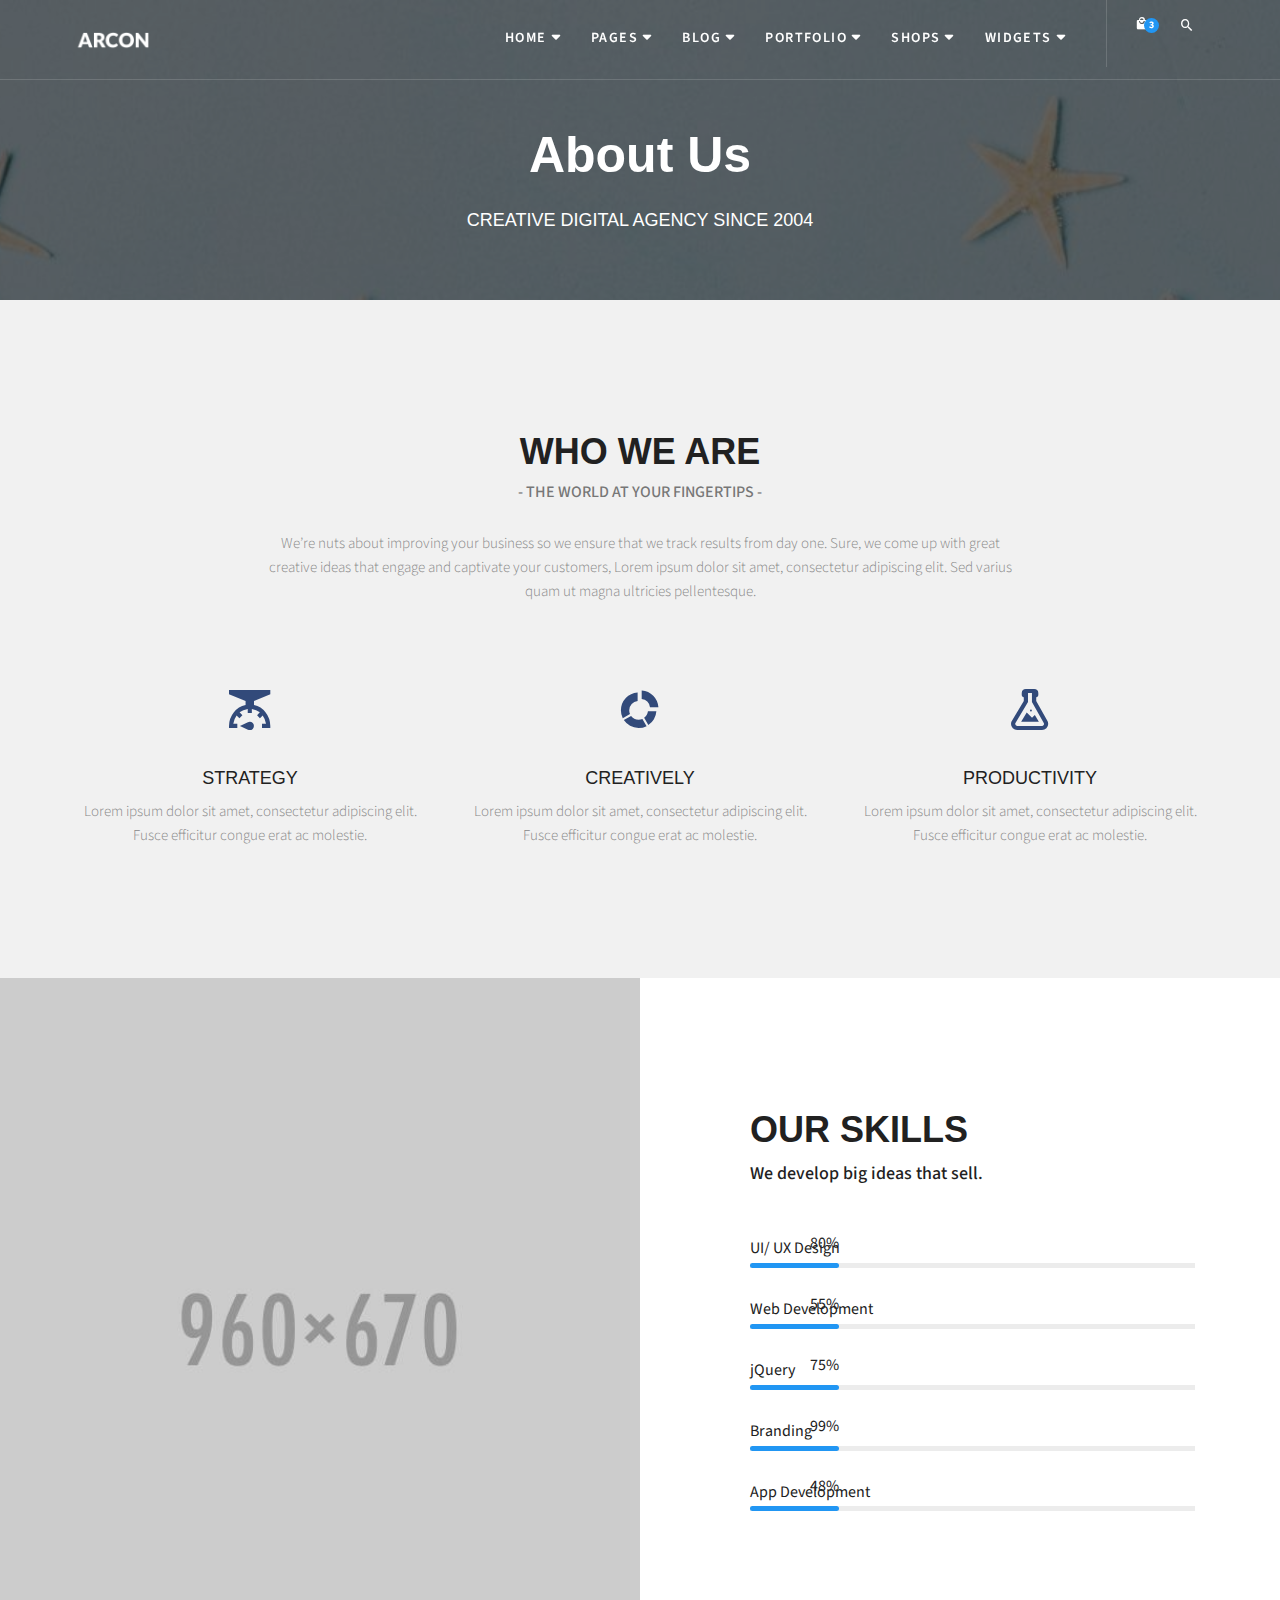
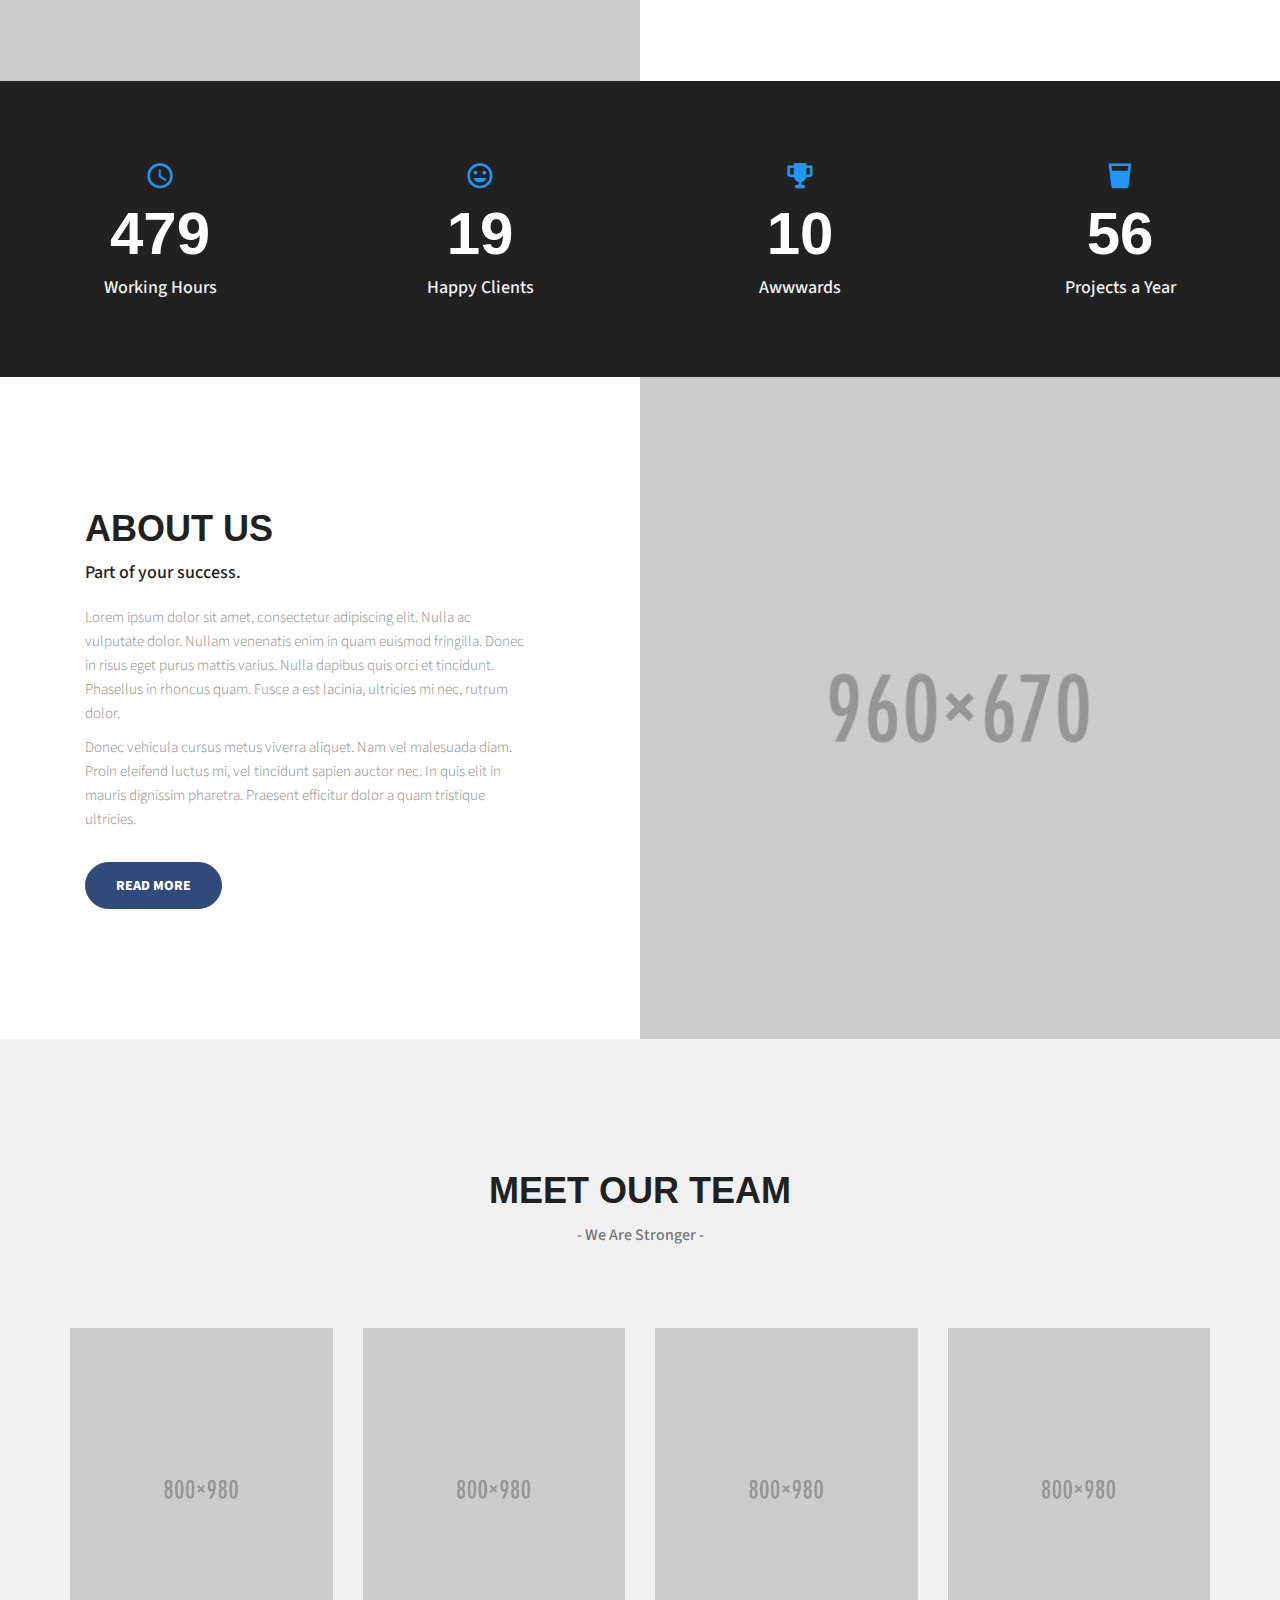
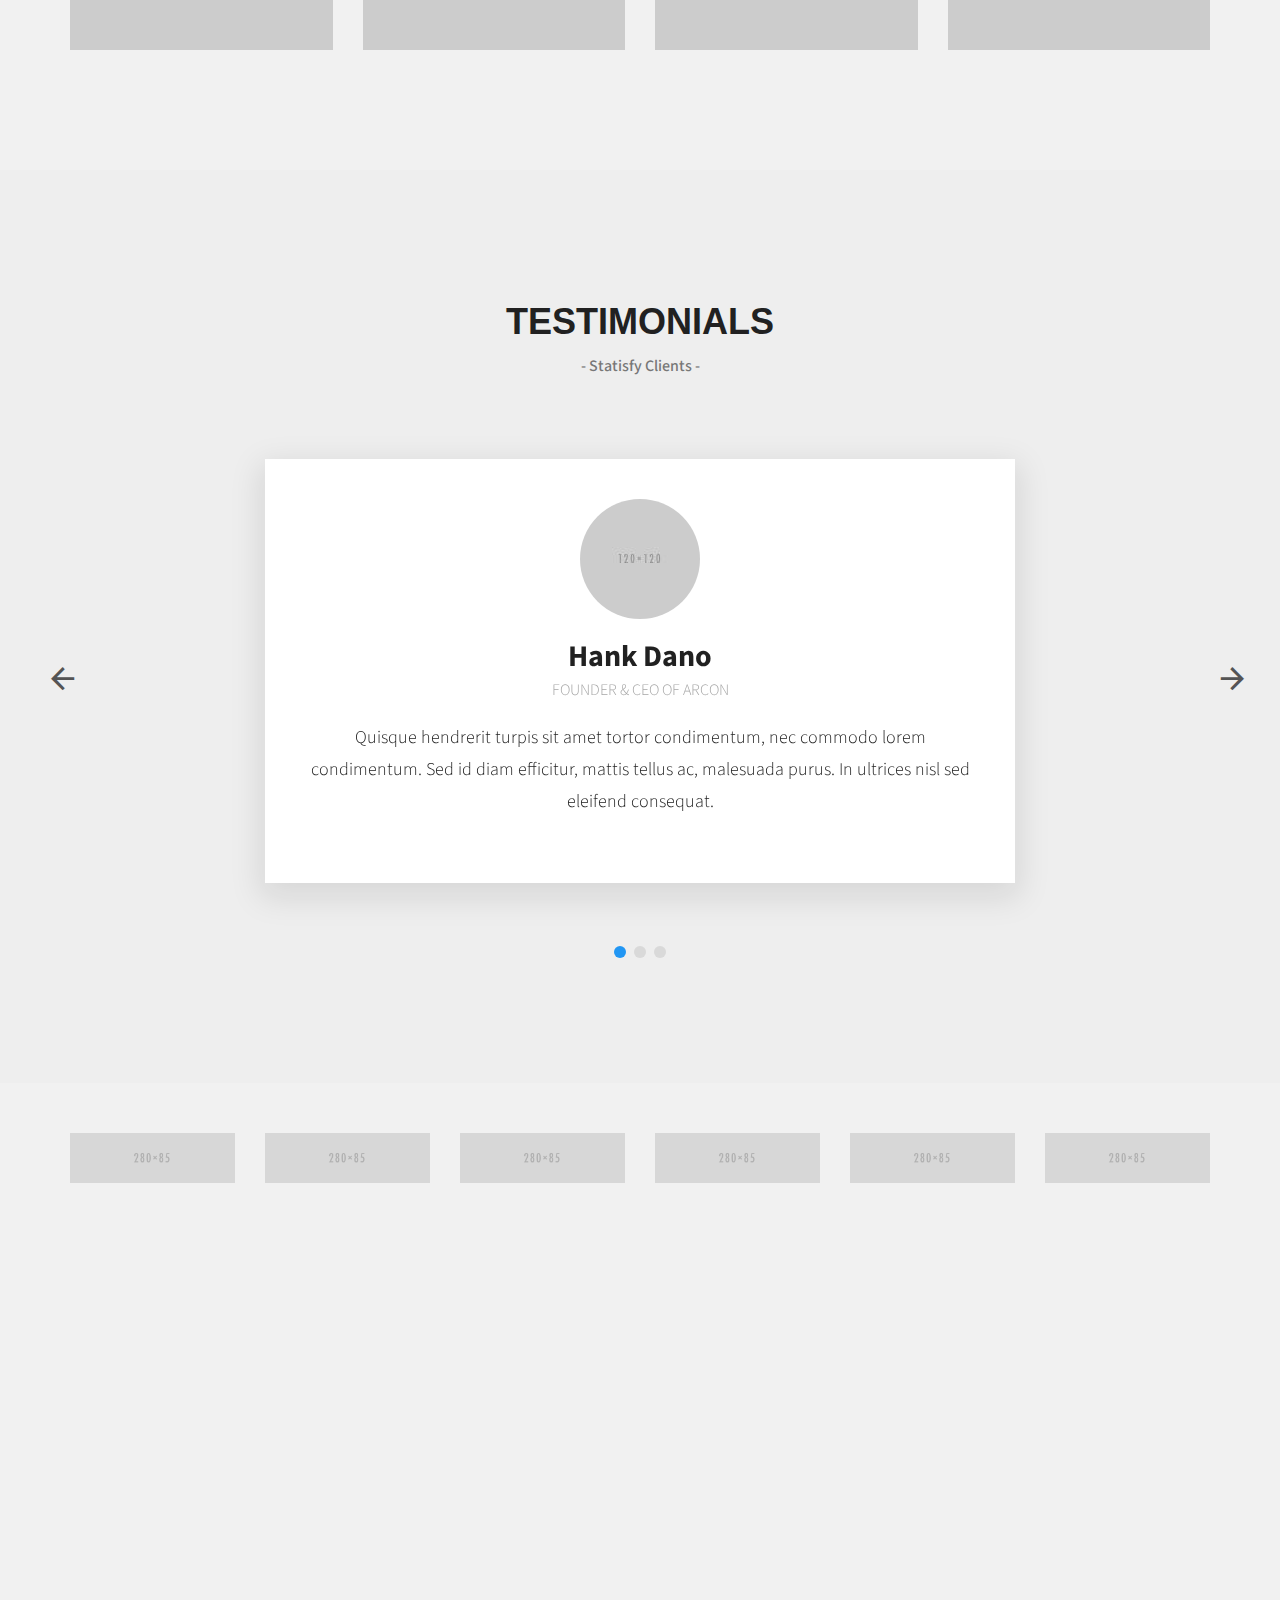
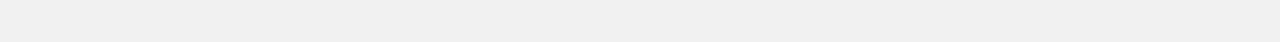
<file: about-us.html>
<!DOCTYPE html>
<html lang="en">
<head>
<meta charset="utf-8">
<meta name="viewport" content="width=device-width, initial-scale=1">
<meta http-equiv="X-UA-Compatible" content="IE=edge">
<title>Arcon. - Multipurpose HTML5 Template</title>
<link rel="shortcut icon" href="assets/images/favicon.ico">
<link rel="stylesheet" href="assets/css/master.css">
<link rel="stylesheet" href="assets/css/responsive.css">
</head>
<body>

<!--=== Loader Start ======-->
<div id="loader-overlay">
  <div class="loader-wrapper">
    <div class="arcon-pulse"></div>
  </div>
</div>
<!--=== Loader End ======-->

<!--=== Wrapper Start ======-->
<div class="wrapper">

  <!--=== Header Start ======-->
  <nav class="navbar navbar-default navbar-fixed navbar-transparent white bootsnav on no-full">
    <!--=== Start Top Search ===-->
    <div class="fullscreen-search-overlay" id="search-overlay"> <a href="#" class="fullscreen-close" id="fullscreen-close-button"><i class="mdi mdi-close"></i></a>
      <div id="fullscreen-search-wrapper">
        <form method="get" id="fullscreen-searchform">
          <input type="text" value="" placeholder="Type and hit Enter..." id="fullscreen-search-input" class="search-bar-top">
          <i class="mdi mdi-magnify fullscreen-search-icon">
          <input value="" type="submit">
          </i>
        </form>
      </div>
    </div>
    <!--=== End Top Search ===-->
    
    <div class="container">
      <!--=== Start Atribute Navigation ===-->
      <div class="attr-nav">
        <ul>
          <li class="dropdown"> <a href="#" class="dropdown-toggle" data-toggle="dropdown" > <i class="mdi mdi-shopping"></i> <span class="badge">3</span> </a>
            <ul class="dropdown-menu cart-list">
              <li> <a href="#" class="photo"><img src="assets/images/thumb01.jpg" class="cart-thumb" alt="" /></a>
                <h6><a href="#">Delica omtantur </a></h6>
                <p>2x - <span class="price">$99.99</span></p>
              </li>
              <li> <a href="#" class="photo"><img src="assets/images/thumb02.jpg" class="cart-thumb" alt="" /></a>
                <h6><a href="#">Omnes ocurreret</a></h6>
                <p>1x - <span class="price">$33.33</span></p>
              </li>
              <li> <a href="#" class="photo"><img src="assets/images/thumb03.jpg" class="cart-thumb" alt="" /></a>
                <h6><a href="#">Agam facilisis</a></h6>
                <p>2x - <span class="price">$99.99</span></p>
              </li>
              <li class="total"> <span class="pull-right"><strong>Total</strong>: $0.00</span> <a href="#" class="btn btn-default btn-cart">Cart</a> </li>
            </ul>
          </li>
          <li class="search"><a href="#" id="search-button"><i class="mdi mdi-magnify"></i></a></li>
        </ul>
      </div>
      <!--=== End Atribute Navigation ===-->
      
      <!--=== Start Header Navigation ===-->
      <div class="navbar-header">
        <button type="button" class="navbar-toggle" data-toggle="collapse" data-target="#navbar-menu"> <i class="fa fa-bars"></i> </button>
        <div class="logo"> <a href="index.html"> <img class="logo logo-display" src="assets/images/logo-white.png" alt=""> <img class="logo logo-scrolled" src="assets/images/logo-black.png" alt=""> </a> </div>
      </div>
      <!--=== End Header Navigation ===-->
      
      <!--=== Collect the nav links, forms, and other content for toggling ===-->
      <div class="collapse navbar-collapse" id="navbar-menu">
        <ul class="nav navbar-nav" data-in="fadeIn" data-out="fadeOut">
          <li class="dropdown megamenu-fw"> <a href="index.html" class="dropdown-toggle" data-toggle="dropdown">Home</a>
            <ul class="dropdown-menu megamenu-content" role="menu">
              <li>
                <div class="row">
                  <div class="col-menu col-md-3">
                    <h6 class="title">Home Layouts</h6>
                    <div class="content">
                      <ul class="menu-col">
                        <li><a href="design-studio.html">Design Studio <span class="new-badge">New</span></a></li>
<li><a href="index.html">Creative Agency</a></li>
                        <li><a href="small-business.html">Small Business</a></li>
                        <li><a href="corporate-business.html">Corporate Business</a></li>
                        <li><a href="startup-business.html">Startup Business</a></li>
                        <li><a href="minimal.html">Minimal Design</a></li>
                      </ul>
                    </div>
                  </div>
                  <!--=== end col-3 ===-->
                  <div class="col-menu col-md-3">
                    <h6 class="title">Home Layouts</h6>
                    <div class="content">
                      <ul class="menu-col">
                        <li><a href="creative-onepage.html">Creative One page</a></li>
                        <li><a href="creative-portfolio.html">Creative Portfolio</a></li>
                        <li><a href="personal-resume.html">Personal Resume</a></li>
                        <li><a href="seo-agency.html">SEO Agency</a></li>
                        <li><a href="digital-agency.html">Digital Agency</a></li>
                      </ul>
                    </div>
                  </div>
                  <!--=== end col-3 ===-->
                  <div class="col-menu col-md-3">
                    <h6 class="title">Home Layouts</h6>
                    <div class="content">
                      <ul class="menu-col">
                        <li><a href="architecture.html">Architecture</a></li>
                        <li><a href="restaurant.html">Restaurant</a></li>
                        <li><a href="online-shop.html">Online Shop</a></li>
                        <li><a href="photography.html">Photography</a></li>
                        <li><a href="gym-fitness.html">Gym / Fitness</a></li>
                      </ul>
                    </div>
                  </div>
                  <div class="col-menu col-md-3">
                    <h6 class="title">Home Layouts</h6>
                    <div class="content">
                      <ul class="menu-col">
                        <li><a href="app-style.html">App Style</a></li>
                        <li><a href="travel-agency.html">Travel Agency</a></li>
                        <li><a href="construction.html">Construction</a></li>
                        <li><a href="music.html">Music</a></li>
                        <li><a href="weddings.html">Weddings</a></li>
                      </ul>
                    </div>
                  </div>
                  <!--=== end col-3 ===-->
                </div>
                <!--=== end row ===-->
              </li>
            </ul>
          </li>
          <li class="dropdown"> <a href="#" class="dropdown-toggle" data-toggle="dropdown">Pages</a>
            <ul class="dropdown-menu">
              <li class="dropdown"> <a href="#" class="dropdown-toggle" data-toggle="dropdown">About</a>
                <ul class="dropdown-menu">
                  <li><a href="about-us.html">About Us</a></li>
                  <li><a href="about-creative.html">About - Creative</a></li>
                </ul>
              </li>
              <li class="dropdown"><a href="#" class="dropdown-toggle" data-toggle="dropdown">Services</a>
                <ul class="dropdown-menu">
                  <li><a href="service-simple.html">Service Simple</a></li>
                  <li><a href="service-creative.html">Service Creative</a></li>
                </ul>
              </li>
              <li class="dropdown"> <a href="#" class="dropdown-toggle" data-toggle="dropdown">Contact</a>
                <ul class="dropdown-menu">
                  <li><a href="contact-simple.html">Contact Simple</a></li>
                  <li><a href="contact-creative.html">Contact Creative</a></li>
                </ul>
              </li>
              <li><a href="404-page.html">404 Page</a></li>
              <li><a href="coming-soon.html">Coming Soon</a></li>
              <li><a href="faqs.html">FAQs</a></li>
              <li><a href="term-condition.html">Terms &amp; Conditions</a></li>
              <li><a href="privacy.html">Privacy Policy</a></li>
              <li><a href="career.html">Careers</a></li>
              <li><a href="login.html">Login</a></li>
            </ul>
          </li>
          <li class="dropdown"> <a href="#" class="dropdown-toggle" data-toggle="dropdown">Blog</a>
            <ul class="dropdown-menu">
              <li><a href="blog-standard.html">Blog Standard</a></li>
              <li><a href="blog-grid.html">Blog Grid</a></li>
              <li><a href="blog-sidebar.html">Blog Sidebar</a></li>
              <li><a href="blog-masonry.html">Blog Masonry</a></li>
              <li><a href="blog-carousel.html">Blog Carousel</a></li>
              <li><a href="blog-sidebar-right.html">Blog Sidebar Right</a></li>
              <li><a href="blog-sidebar-left.html">Blog Sidebar Left</a></li>
            </ul>
          </li>
          <li class="dropdown"><a href="#" class="dropdown-toggle" data-toggle="dropdown">Portfolio</a>
            <ul class="dropdown-menu">
              <li class="dropdown"> <a href="#" class="dropdown-toggle" data-toggle="dropdown">Boxed</a>
                <ul class="dropdown-menu">
                  <li><a href="box-2-columns.html">2 Columns</a></li>
                  <li><a href="box-3-columns.html">3 Columns</a></li>
                  <li><a href="box-4-columns.html">4 Columns</a></li>
                </ul>
              </li>
              <li class="dropdown"> <a href="#" class="dropdown-toggle" data-toggle="dropdown">Boxed - Space</a>
                <ul class="dropdown-menu">
                  <li><a href="box-space-2-columns.html">2 Columns</a></li>
                  <li><a href="box-space-3-columns.html">3 Columns</a></li>
                  <li><a href="box-space-4-columns.html">4 Columns</a></li>
                </ul>
              </li>
              <li class="dropdown"><a href="#" class="dropdown-toggle" data-toggle="dropdown">Wide</a>
                <ul class="dropdown-menu">
                  <li><a href="wide-2-columns.html">2 Columns</a></li>
                  <li><a href="wide-3-columns.html">3 Columns</a></li>
                  <li><a href="wide-4-columns.html">4 Columns</a></li>
                </ul>
              </li>
              <li class="dropdown"> <a href="#" class="dropdown-toggle" data-toggle="dropdown">Wide - Space</a>
                <ul class="dropdown-menu">
                  <li><a href="wide-space-2-columns.html">2 Columns</a></li>
                  <li><a href="wide-space-3-columns.html">3 Columns</a></li>
                  <li><a href="wide-space-4-columns.html">4 Columns</a></li>
                </ul>
              </li>
              <li><a href="single-portfolio.html">Single Portfolio</a></li>
            </ul>
          </li>
          <li class="dropdown"> <a href="#" class="dropdown-toggle" data-toggle="dropdown">Shops</a>
            <ul class="dropdown-menu">
              <li><a href="shop-fullwidth.html">Shop Fullwidth</a></li>
              <li><a href="shop-standard.html">Shop Standard</a></li>
              <li><a href="shop-boxed.html">Shop Boxed</a></li>
              <li><a href="shop-masonry.html">Shop Masonry</a></li>
              <li><a href="shop-product.html">Single Product</a></li>
              <li><a href="shop-cart.html">Shop Cart</a></li>
              <li><a href="shop-checkout.html">Shop Checkout</a></li>
            </ul>
          </li>
          <li class="dropdown megamenu-fw"> <a href="#" class="dropdown-toggle" data-toggle="dropdown">Widgets</a>
            <ul class="dropdown-menu megamenu-content" role="menu">
              <li>
                <div class="row">
                  <div class="col-menu col-md-4">
                    <h6 class="title">Widgets</h6>
                    <div class="content">
                      <ul class="menu-col">
                        <li><a href="buttons.html">Buttons</a></li>
                        <li><a href="typography.html">Typography</a></li>
                        <li><a href="alerts.html">Alerts</a></li>
                        <li><a href="pricing-tables.html">Pricing Tables</a></li>
                        <li><a href="call-to-action.html">Call to Actions</a></li>
                        <li><a href="parallax-section.html">Parallax Sections</a></li>
                      </ul>
                    </div>
                  </div>
                  <!--=== end col-4 ===-->
                  <div class="col-menu col-md-4">
                    <h6 class="title">Widgets</h6>
                    <div class="content">
                      <ul class="menu-col">
                        <li><a href="tabs.html">Tabs</a></li>
                        <li><a href="accordions.html">Accordions</a></li>
                        <li><a href="sliders.html">Sliders</a></li>
                        <li><a href="progress-bar.html">Progress Bars</a></li>
                        <li><a href="contact-form.html">Contact Forms</a></li>
                        <li><a href="google-maps.html">Google Maps</a></li>
                      </ul>
                    </div>
                  </div>
                  <!--=== end col-4 ===-->
                  <div class="col-menu col-md-4">
                    <h6 class="title">Widgets</h6>
                    <div class="content">
                      <ul class="menu-col">
                        <li><a href="progress-bar-ring.html">Progress Bar Ring</a></li>
                        <li><a href="theme-icons.html">Theme Icons</a></li>
                        <li><a href="boxed-icons.html">Boxed Icons</a></li>
                        <li><a href="grid-columns.html">Grid Columns</a></li>
                        <li><a href="team-member.html">Team Members</a></li>
                        <li><a href="countdowns.html">Countdowns</a></li>
                      </ul>
                    </div>
                  </div>
                </div>
                <!--=== end row ===-->
              </li>
            </ul>
          </li>
        </ul>
      </div>
      <!--=== /.navbar-collapse ===-->
    </div>
  </nav>
  <!--=== Header End ======-->
  
  <!--=== page-title-section start ===-->
  <section class="title-hero-bg about-cover-bg fixed-bg" data-stellar-background-ratio="0.2">
    <div class="container">
      <div class="page-title text-center white-color">
        <h1>About Us</h1>
        <h4 class="text-uppercase mt-30">Creative Digital Agency since 2004</h4>
      </div>
    </div>
  </section>
  <!--=== page-title-section end ===-->
  
  <!--=== Who We Are Start ===-->
  <section class="first-ico-box">
    <div class="container">
      <div class="row">
        <div class="col-sm-8 section-heading">
          <h2 class="text-uppercase">Who We Are</h2>
          <h4 class="text-uppercase source-font">- The world at your fingertips -</h4>
          <div class="mt-30">
            <p>We’re nuts about improving your business so we ensure that we track results from day one. Sure, we come up with great creative ideas that engage and captivate your customers, Lorem ipsum dolor sit amet, consectetur adipiscing elit. Sed varius quam ut magna ultricies pellentesque. </p>
          </div>
        </div>
      </div>
      <div class="row mt-50">
        <div class="col-md-4 feature-box text-center"> <i class="mdi mdi-scale font-50px dark-icon"></i>
          <h4 class="text-uppercase">STRATEGY</h4>
          <p>Lorem ipsum dolor sit amet, consectetur adipiscing elit. Fusce efficitur congue erat ac molestie.</p>
        </div>
        <div class="col-md-4 feature-box text-center"> <i class="mdi mdi-chart-arc font-50px dark-icon"></i>
          <h4 class="text-uppercase">CREATIVELY</h4>
          <p>Lorem ipsum dolor sit amet, consectetur adipiscing elit. Fusce efficitur congue erat ac molestie.</p>
        </div>
        <div class="col-md-4 feature-box text-center"> <i class="mdi mdi-flask-outline font-50px dark-icon"></i>
          <h4 class="text-uppercase">PRODUCTIVITY</h4>
          <p>Lorem ipsum dolor sit amet, consectetur adipiscing elit. Fusce efficitur congue erat ac molestie.</p>
        </div>
      </div>
    </div>
  </section>
  <!--=== Who We Are End ===-->
  
  <!--=== Our Skills Start ======-->
  <section class="white-bg">
    <div class="col-md-6 col-sm-4 bg-flex bg-flex-left">
      <div class="bg-flex-holder bg-flex-cover" style="background-image: url(assets/images/startup-bg-left.jpg);"></div>
    </div>
    <div class="container">
      <div class="col-md-5 col-sm-7 col-md-offset-7 col-sm-offset-5">
        <h2 class="text-uppercase font-700">Our Skills</h2>
        <h4 class="mt-10 line-height-26 source-font">We develop big ideas that sell.</h4>
        <div class="left-service-box pt-40 pb-20">
          <div class="progress-bar-title">UI/ UX Design</div>
          <div class="progress">
            <div class="progress-bar" data-width="80"> <span>80%</span> </div>
          </div>
          <div class="progress-bar-title">Web Development</div>
          <div class="progress">
            <div class="progress-bar" data-width="55"> <span>55%</span> </div>
          </div>
          <div class="progress-bar-title">jQuery</div>
          <div class="progress">
            <div class="progress-bar" data-width="75"> <span>75%</span> </div>
          </div>
          <div class="progress-bar-title">Branding</div>
          <div class="progress">
            <div class="progress-bar" data-width="99"> <span>99%</span> </div>
          </div>
          <div class="progress-bar-title">App Development</div>
          <div class="progress">
            <div class="progress-bar" data-width="48"> <span>48%</span> </div>
          </div>
        </div>
      </div>
    </div>
  </section>
  <!--=== Our Skills End ======-->
  
  <!--=== Counter Start ======-->
  <section class="dark-bg pt-80 pb-80">
    <div class="container-fluid">
      <div class="row">
        <div class="col-md-3 counter text-center col-sm-6"> <i class="mdi mdi-clock blue-icon font-30px"></i>
          <h2 class="count white-color font-700">5600</h2>
          <h3>Working Hours</h3>
        </div>
        <div class="col-md-3 counter text-center col-sm-6"> <i class="mdi mdi-emoticon blue-icon font-30px"></i>
          <h2 class="count white-color font-700">220</h2>
          <h3>Happy Clients</h3>
        </div>
        <div class="col-md-3 counter text-center col-sm-6"> <i class="mdi mdi-trophy-variant blue-icon font-30px"></i>
          <h2 class="count white-color font-700">108</h2>
          <h3>Awwwards</h3>
        </div>
        <div class="col-md-3 counter text-center col-sm-6"> <i class="mdi mdi-cup blue-icon font-30px"></i>
          <h2 class="count white-color font-700">650</h2>
          <h3>Projects a Year</h3>
        </div>
      </div>
    </div>
  </section>
  <!--=== Counter End ======-->
  
  <!--=== Our Service Start ======-->
  <section class="white-bg">
    <div class="col-md-6 col-sm-4 bg-flex bg-flex-right">
      <div class="bg-flex-holder bg-flex-cover" style="background-image: url(assets/images/startup-bg-right.jpg);"></div>
    </div>
    <div class="container">
      <div class="col-md-5 col-sm-7">
        <h2 class="text-uppercase font-700">About Us</h2>
        <h4 class="mt-10 line-height-26 source-font">Part of your success.</h4>
        <p class="mt-20">Lorem ipsum dolor sit amet, consectetur adipiscing elit. Nulla ac vulputate dolor. Nullam venenatis enim in quam euismod fringilla. Donec in risus eget purus mattis varius. Nulla dapibus quis orci et tincidunt. Phasellus in rhoncus quam. Fusce a est lacinia, ultricies mi nec, rutrum dolor.</p>
        <p>Donec vehicula cursus metus viverra aliquet. Nam vel malesuada diam. Proin eleifend luctus mi, vel tincidunt sapien auctor nec. In quis elit in mauris dignissim pharetra. Praesent efficitur dolor a quam tristique ultricies.</p>
        <p class="mt-30"><a class="btn btn-color btn-circle">Read more</a></p>
      </div>
    </div>
  </section>
  <!--=== Our Service End ======-->
  
  <!--=== Our Team Start ======-->
  <section>
    <div class="container">
      <div class="row">
        <div class="col-sm-8 section-heading">
          <h2 class="text-uppercase font-700">Meet Our Team</h2>
          <h4 class="mt-10 line-height-26 source-font">- We Are Stronger -</h4>
        </div>
      </div>
      <div class="row mt-50">
        <div class="col-md-3 col-sm-6 col-xs-12">
          <div class="team-member-container gallery-image-hover"> <img src="assets/images/team/team-01.jpg" class="img-responsive" alt="team-01">
            <div class="member-caption">
              <div class="member-description text-center">
                <div class="member-description-wrap">
                  <h4 class="member-title">David Marks</h4>
                  <p class="member-subtitle">UI/UX Designer</p>
                  <ul class="member-icons">
                    <li class="social-icon"><a href="#"><i class="fa fa-facebook"></i></a></li>
                    <li class="social-icon"><a href="#"><i class="fa fa-twitter"></i></a></li>
                    <li class="social-icon"><a href="#"><i class="fa fa-youtube"></i></a></li>
                  </ul>
                </div>
              </div>
            </div>
          </div>
        </div>
        <!--=== Member End ===-->
        <div class="col-md-3 col-sm-6 col-xs-12">
          <div class="team-member-container gallery-image-hover"> <img src="assets/images/team/team-02.jpg" class="img-responsive" alt="team-02">
            <div class="member-caption">
              <div class="member-description text-center">
                <div class="member-description-wrap">
                  <h4 class="member-title">Lynda Stone</h4>
                  <p class="member-subtitle">Photographer</p>
                  <ul class="member-icons">
                    <li class="social-icon"><a href="#"><i class="fa fa-facebook"></i></a></li>
                    <li class="social-icon"><a href="#"><i class="fa fa-twitter"></i></a></li>
                    <li class="social-icon"><a href="#"><i class="fa fa-youtube"></i></a></li>
                  </ul>
                </div>
              </div>
            </div>
          </div>
        </div>
        <!--=== Member End ===-->
        <div class="col-md-3 col-sm-6 col-xs-12">
          <div class="team-member-container gallery-image-hover"> <img src="assets/images/team/team-03.jpg" class="img-responsive" alt="team-03">
            <div class="member-caption">
              <div class="member-description text-center">
                <div class="member-description-wrap">
                  <h4 class="member-title">Karl Casey</h4>
                  <p class="member-subtitle">Web Developer</p>
                  <ul class="member-icons">
                    <li class="social-icon"><a href="#"><i class="fa fa-facebook"></i></a></li>
                    <li class="social-icon"><a href="#"><i class="fa fa-twitter"></i></a></li>
                    <li class="social-icon"><a href="#"><i class="fa fa-youtube"></i></a></li>
                  </ul>
                </div>
              </div>
            </div>
          </div>
        </div>
        <!--=== Member End ===-->
        <div class="col-md-3 col-sm-6 col-xs-12">
          <div class="team-member-container gallery-image-hover"> <img src="assets/images/team/team-04.jpg" class="img-responsive" alt="team-04">
            <div class="member-caption">
              <div class="member-description text-center">
                <div class="member-description-wrap">
                  <h4 class="member-title">Roland Buford</h4>
                  <p class="member-subtitle">CEO/Founder</p>
                  <ul class="member-icons">
                    <li class="social-icon"><a href="#"><i class="fa fa-facebook"></i></a></li>
                    <li class="social-icon"><a href="#"><i class="fa fa-twitter"></i></a></li>
                    <li class="social-icon"><a href="#"><i class="fa fa-youtube"></i></a></li>
                  </ul>
                </div>
              </div>
            </div>
          </div>
        </div>
        <!--=== Member End ===-->
      </div>
    </div>
  </section>
  <!--=== Our Team End ======-->
  
  <!--=== Testimonails Start ======-->
  <section class="grey-bg">
    <div class="container">
      <div class="row">
        <div class="col-sm-8 section-heading">
          <h2 class="text-uppercase font-700">Testimonials</h2>
          <h4 class="mt-10 line-height-26 source-font">- Statisfy Clients -</h4>
        </div>
      </div>
      <div class="row">
        <div class="col-md-12">
          <div class="slick testimonial">
            <!--=== Slide ===-->
            <div class="testimonial-item">
              <div class="testimonial-content"> <img class="img-responsive img-circle" src="assets/images/team/avatar-1.jpg" alt="avatar-1"/>
                <h5>Hank Dano</h5>
                <p>Founder &amp; CEO of Arcon </p>
                <h4>Quisque hendrerit turpis sit amet tortor condimentum, nec commodo lorem condimentum. Sed id diam efficitur, mattis tellus ac, malesuada purus. In ultrices nisl sed eleifend consequat.</h4>
              </div>
            </div>
            <!--=== Slide ===-->
            <div class="testimonial-item">
              <div class="testimonial-content"> <img class="img-responsive img-circle" src="assets/images/team/avatar-2.jpg" alt="avatar-1"/>
                <h5>Julia Banks</h5>
                <p>CEO of Arcon</p>
                <h4>Quisque hendrerit turpis sit amet tortor condimentum, nec commodo lorem condimentum. Sed id diam efficitur, mattis tellus ac, malesuada purus. In ultrices nisl sed eleifend consequat.</h4>
              </div>
            </div>
            <!--=== Slide ===-->
            <div class="testimonial-item">
              <div class="testimonial-content"> <img class="img-responsive img-circle" src="assets/images/team/avatar-3.jpg" alt="avatar-1"/>
                <h5>Mark Smith</h5>
                <p>CEO of Arcon</p>
                <h4>Quisque hendrerit turpis sit amet tortor condimentum, nec commodo lorem condimentum. Sed id diam efficitur, mattis tellus ac, malesuada purus. In ultrices nisl sed eleifend consequat.</h4>
              </div>
            </div>
          </div>
        </div>
      </div>
    </div>
  </section>
  <!--=== Testimonails End ======-->
  
  <!--=== Clients Start ======-->
  <section class="pt-50 pb-50">
    <div class="container">
      <div class="row">
        <div id="client-slider" class="owl-carousel">
          <div class="client-logo"> <img class="img-responsive" src="assets/images/clients/1.png" alt="01"/> </div>
          <div class="client-logo"> <img class="img-responsive" src="assets/images/clients/2.png" alt="02"/> </div>
          <div class="client-logo"> <img class="img-responsive" src="assets/images/clients/3.png" alt="03"/> </div>
          <div class="client-logo"> <img class="img-responsive" src="assets/images/clients/4.png" alt="04"/> </div>
          <div class="client-logo"> <img class="img-responsive" src="assets/images/clients/5.png" alt="05"/> </div>
          <div class="client-logo"> <img class="img-responsive" src="assets/images/clients/6.png" alt="06"/> </div>
          <div class="client-logo"> <img class="img-responsive" src="assets/images/clients/7.png" alt="07"/> </div>
          <div class="client-logo"> <img class="img-responsive" src="assets/images/clients/8.png" alt="08"/> </div>
          <div class="client-logo"> <img class="img-responsive" src="assets/images/clients/9.png" alt="09"/> </div>
          <div class="client-logo"> <img class="img-responsive" src="assets/images/clients/10.png" alt="10"/> </div>
        </div>
      </div>
    </div>
  </section>
  <!--=== Clients End ======-->
  
  <!--=== Footer Start ======-->
  <footer class="footer" id="footer-fixed">
    <div class="footer-main">
      <div class="container">
        <div class="row">
          <div class="col-sm-6 col-md-4">
            <div class="widget widget-text">
              <div class="logo logo-footer"><a href="index.html"> <img class="logo logo-display" src="assets/images/logo-footer.png" alt=""></a> </div>
              <p>We’re nuts about improving your business so we ensure that we track results from day one. Sure, we come up with great creative ideas that engage and captivate your customers, Lorem ipsum dolor sit amet, consectetur adipiscing elit. Sed varius quam ut magna ultricies pellentesque.</p>
            </div>
          </div>
          <div class="col-sm-6 col-md-2">
            <div class="widget widget-links">
              <h5 class="widget-title">Work With Us</h5>
              <ul>
                <li><a href="#">Themeforest</a></li>
                <li><a href="#">Audio Jungle</a></li>
                <li><a href="#">Code Canyon</a></li>
                <li><a href="#">Video Hive</a></li>
                <li><a href="#">Envato Market</a></li>
              </ul>
            </div>
          </div>
          <div class="col-sm-6 col-md-2">
            <div class="widget widget-links">
              <h5 class="widget-title">Useful Links</h5>
              <ul>
                <li><a href="about-us.html">About Us</a></li>
                <li><a href="contact-simple.html">Contact Us</a></li>
                <li><a href="service-simple.html">Our Services</a></li>
                <li><a href="term-condition.html">Terms &amp; Conditions</a></li>
                <li><a href="career.html">Careers</a></li>
              </ul>
            </div>
          </div>
          <div class="col-sm-6 col-md-4">
            <div class="widget widget-text widget-links">
              <h5 class="widget-title">Contact Us</h5>
              <ul>
                <li> <i class="mdi mdi-map-marker"></i> <a href="#">44 Shirley Ave. West Chicago, IL 60185</a> </li>
                <li> <i class="mdi mdi-cellphone"></i> <a href="#">(001) 7878 234 564</a> </li>
                <li> <i class="mdi mdi-email"></i> <a href="#">hiarcon@gmail.com</a> </li>
                <li> <i class="mdi mdi-web"></i> <a href="#">www.arcon.com</a> </li>
              </ul>
            </div>
          </div>
        </div>
      </div>
    </div>
    <div class="footer-copyright">
      <div class="container">
        <div class="row">
          <div class="col-md-6 col-xs-12">
            <ul class="social-media">
              <li><a href="#" class="fa fa-linkedin"></a></li>
              <li><a href="#" class="fa fa-facebook"></a></li>
              <li><a href="#" class="fa fa-twitter"></a></li>
              <li><a href="#" class="fa fa-pinterest"></a></li>
              <li><a href="#" class="fa fa-instagram"></a></li>
            </ul>
          </div>
          <div class="col-md-6 col-xs-12">
            <div class="copy-right text-right">© 2017 Arcon. All rights reserved</div>
          </div>
        </div>
      </div>
    </div>
  </footer>
  <!--=== Footer End ======-->
  
  <!--=== GO TO TOP  ===-->
  <a href="#" id="back-to-top" title="Back to top">&uarr;</a>
  <!--=== GO TO TOP End ===-->
  
</div>
<!--=== Wrapper End ======-->

<!--=== Javascript Plugins ======-->
<script src="assets/js/jquery.min.js"></script>
<script src="assets/js/validator.js"></script>
<script src="assets/js/plugins.js"></script>
<script src="assets/js/master.js"></script>
<script src="assets/js/bootsnav.js"></script>
<!--=== Javascript Plugins End ======-->

</body>
</html>
</file>
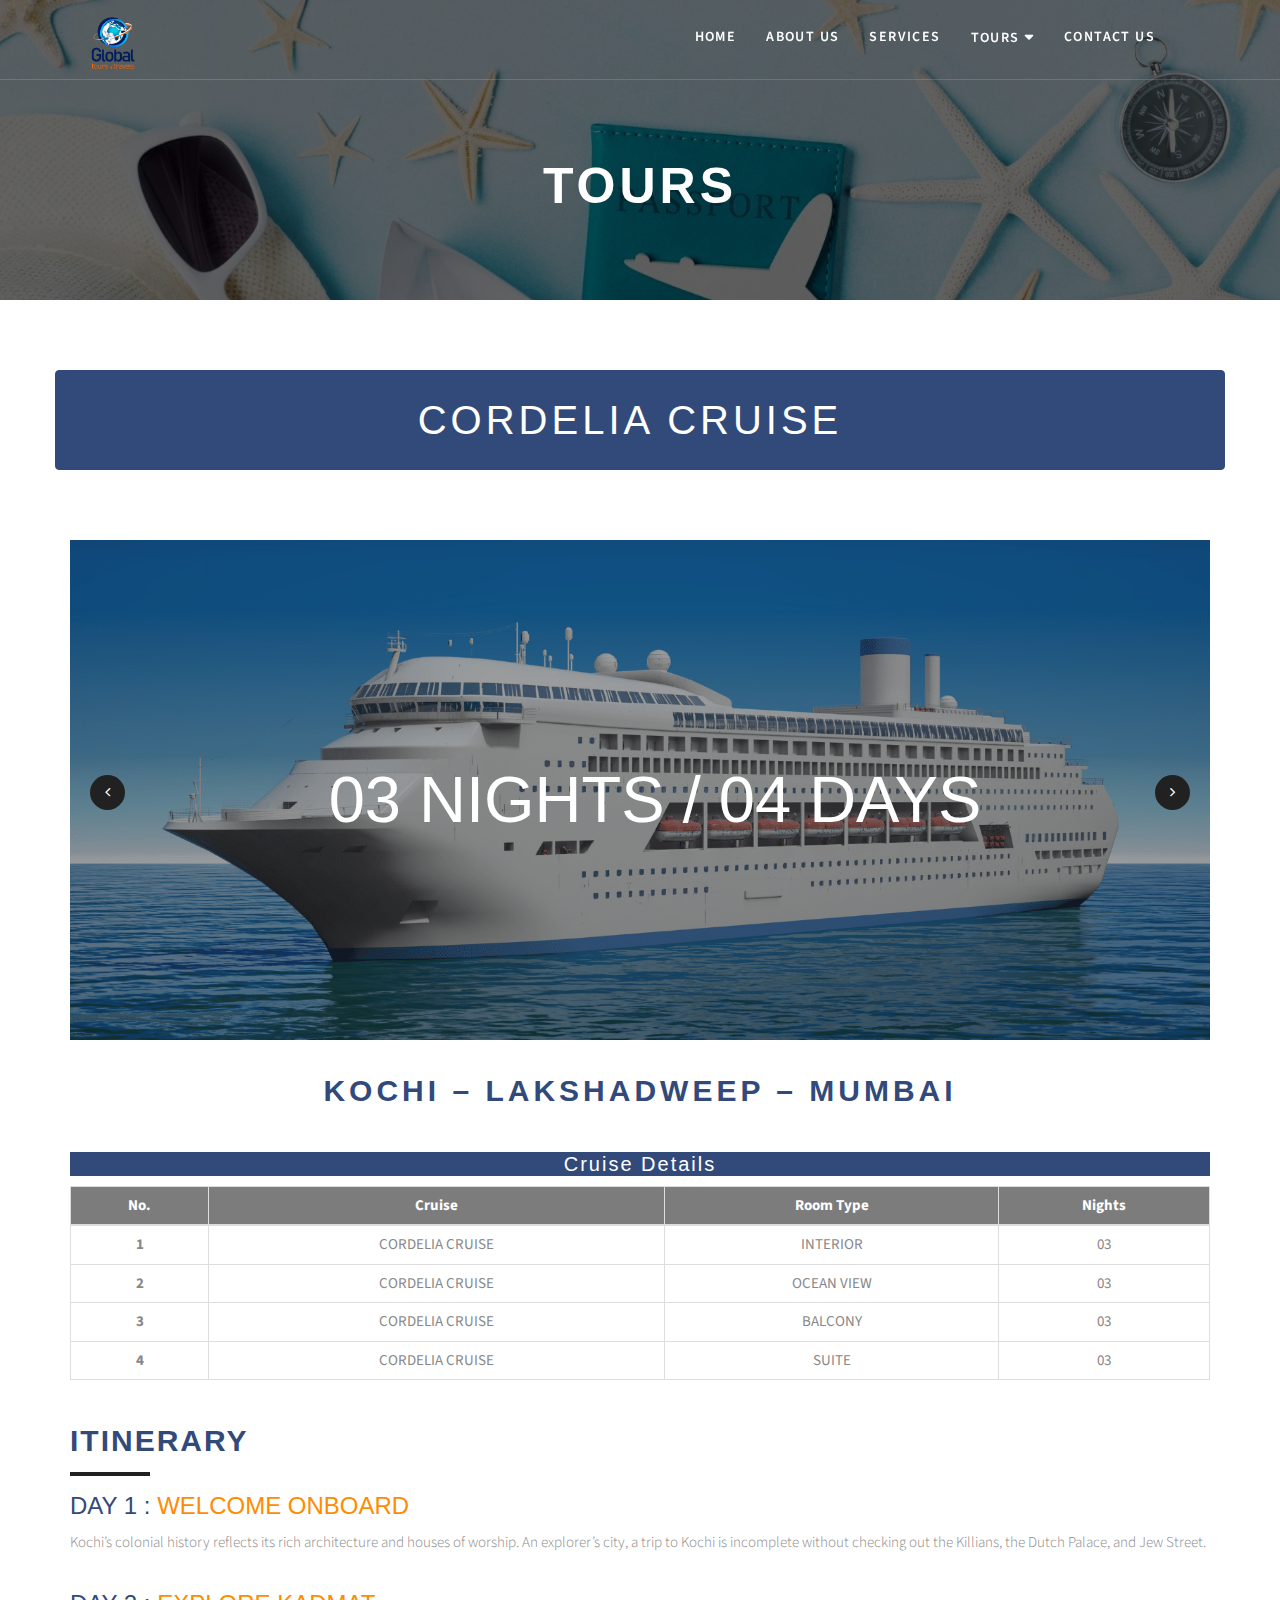
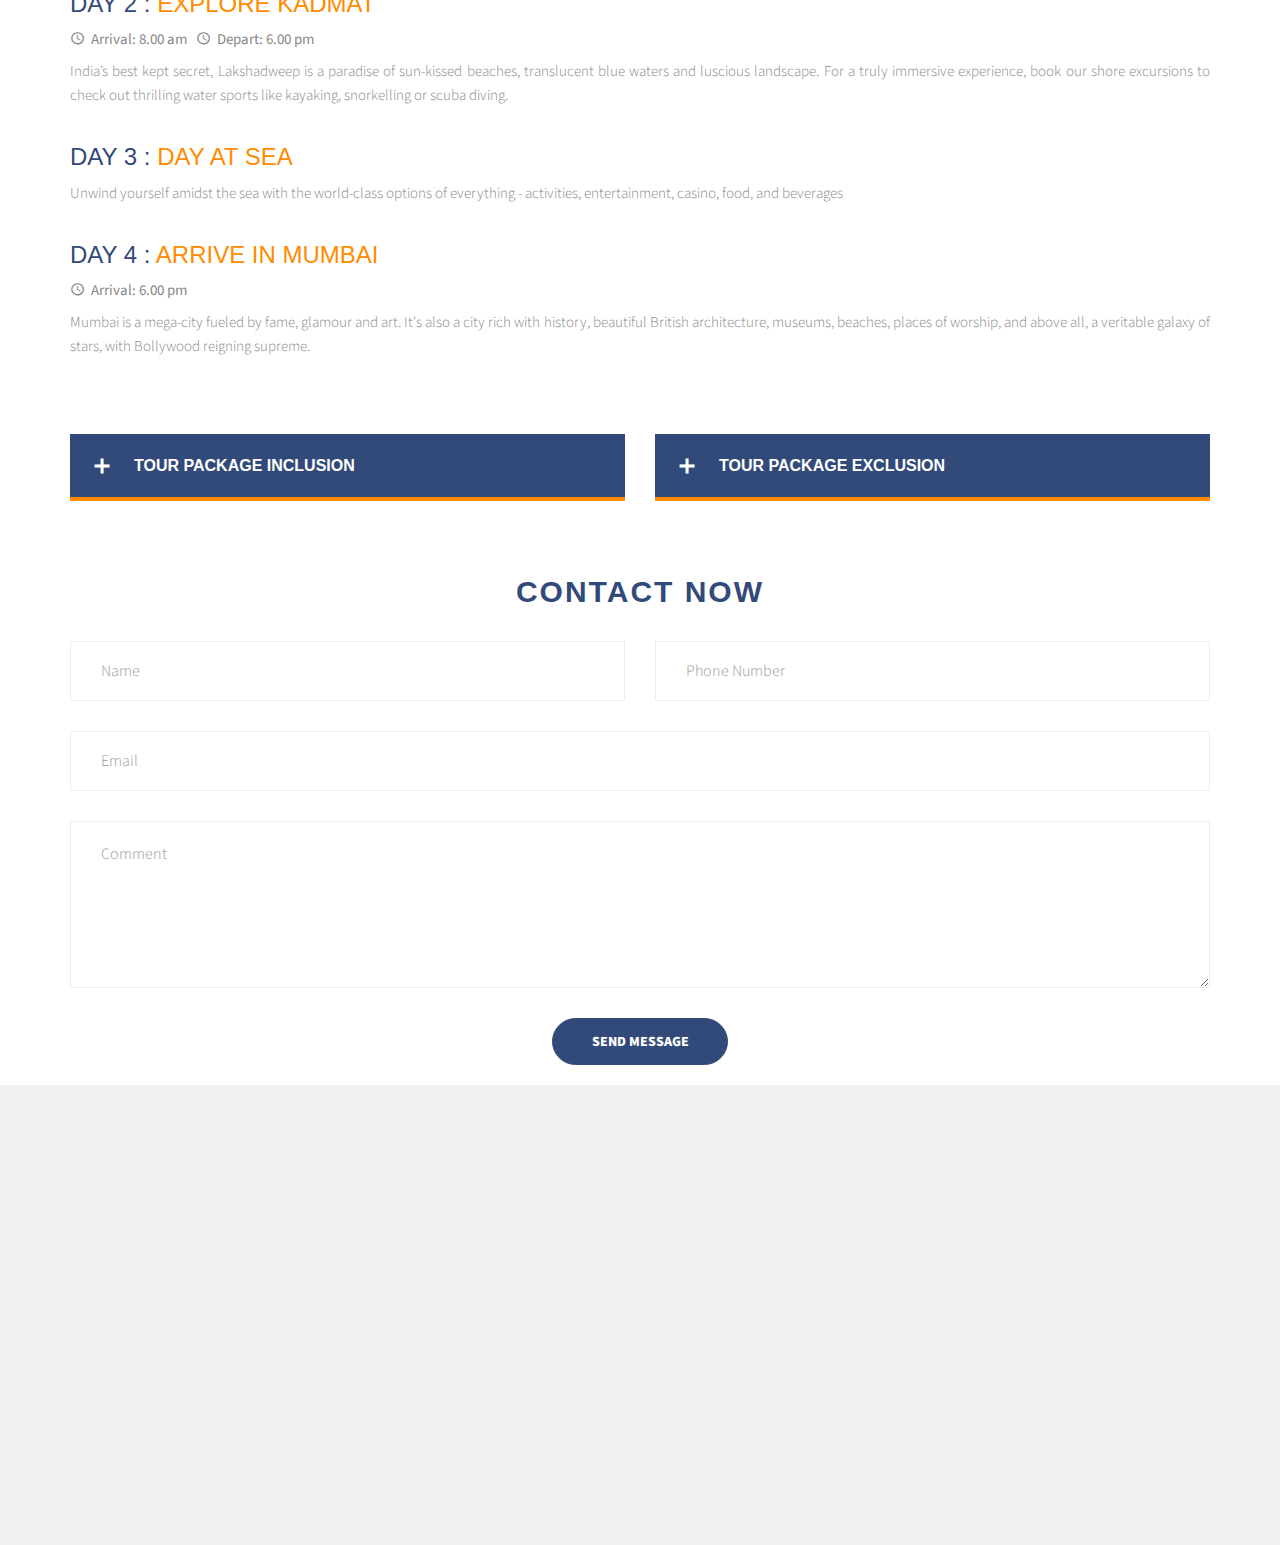
<file: cordelia-cruise.html>
<!DOCTYPE html>
<html lang="en">
<head>
<meta charset="utf-8">
<meta name="viewport" content="width=device-width, initial-scale=1">
<meta http-equiv="X-UA-Compatible" content="IE=edge">
<title>Tour | Cordelia-Cruise</title>
<link rel="shortcut icon" href="assets/images/tab-logo.png">
<link rel="stylesheet" href="assets/css/master.css">
<link rel="stylesheet" href="assets/css/responsive.css">
</head>
<style>
  .btn-outline-blue:hover{
    color: #324a7a;
  }
</style>
<body>

<!--=== Loader Start ======-->
<div id="loader-overlay">
  <div class="loader-wrapper">
    <div class="arcon-pulse"></div>
  </div>
</div>
<!--=== Loader End ======-->

<!--=== Wrapper Start ======-->
<div class="wrapper">

  <!--=== Header Start ======-->
  <nav class="navbar navbar-default navbar-fixed navbar-transparent white bootsnav on no-full">
    <!--=== Start Top Search ===-->
    <div class="fullscreen-search-overlay" id="search-overlay"> <a href="#" class="fullscreen-close" id="fullscreen-close-button"><i class="mdi mdi-close"></i></a>
      <div id="fullscreen-search-wrapper">
        <form method="get" id="fullscreen-searchform">
          <input type="text" value="" placeholder="Type and hit Enter..." id="fullscreen-search-input" class="search-bar-top">
          <i class="mdi mdi-magnify fullscreen-search-icon">
          <input value="" type="submit">
          </i>
        </form>
      </div>
    </div>
    <!--=== End Top Search ===-->
    
    <div class="container">
      <!--=== Start Atribute Navigation ===-->
    
      <!--=== End Atribute Navigation ===-->
      
      <!--=== Start Header Navigation ===-->
      <div class="navbar-header">
        <button type="button" class="navbar-toggle" data-toggle="collapse" data-target="#navbar-menu"> <i class="fa fa-bars"></i> </button>
        <div class="logo"> <a href="index.html"> <img class="logo logo-display" src="assets/images/logo.png" alt=""> <img class="logo logo-scrolled" src="assets/images/logo.png" alt=""> </a> </div>
      </div>
      <!--=== End Header Navigation ===-->
      
      <!--=== Collect the nav links, forms, and other content for toggling ===-->
      <div class="collapse navbar-collapse" id="navbar-menu">
        <ul class="nav navbar-nav" data-in="fadeIn" data-out="fadeOut">
          <li class="dropdown"> <a href="index.html" >Home</a>
          </li>
          <li class="dropdown"> <a href="index.html#aboutus" >About us</a>
            
          </li>
          <li class="dropdown"> <a href="index.html#services">Services</a>
            <!-- <ul class="dropdown-menu">
              <li><a href="javascript:void(0)">Airline Tickets</a></li>
              <li><a href="javascript:void(0)">Hotel Booking</a></li>
              <li><a href="javascript:void(0)">Visa Assistance</a></li>
              <li><a href="javascript:void(0)">Tour Packages</a></li>
              <li><a href="javascript:void(0)">Passport Service</a></li>
              <li><a href="javascript:void(0)">Travel Insurance</a></li>
            </ul> -->
          </li>
          <li class="dropdown"><a href="index.html#tours" class="dropdown-toggle" data-toggle="dropdown">Tours</a>
            <ul class="dropdown-menu">
              <li class="dropdown"> <a href="javascript:void(0)" class="dropdown-toggle text-uppercase" data-toggle="dropdown">Domestic </a>
                <ul class="dropdown-menu">
                  <li><a class="text-uppercase" href="hyderabad.html">HYDERABAD</a></li>
                  <li>
                    <a class="text-uppercase" href="cordelia-cruise.html"
                      >CORDELIA CRUISE</a
                    >
                  </li>
                  <li><a class="text-uppercase" href="kerala.html">Kerala</a></li>
                  <li><a class="text-uppercase" href="goa.html">Goa</a></li>

                </ul>
              </li>
              <li class="dropdown"><a href="javascript:void(0)" class="dropdown-toggle text-uppercase" data-toggle="dropdown">INTERNATIONAL </a>
                <ul class="dropdown-menu">
                  <li><a class="text-uppercase" href="dubai.html">Dubai</a></li>
                </ul>
              </li>
            </ul>
            
          </li>
          <li class="dropdown"> <a href="index.html#contact">Contact us</a>
          
          </li>
          
        </ul>
      </div>
      <!--=== /.navbar-collapse ===-->
    </div>
  </nav>
  <!--=== Header End ======-->

    <!--=== page-title-section start ===-->
    <section class="title-hero-bg about-cover-bg" data-stellar-background-ratio="0.2">
        <div class="container">
          <div class="page-title text-center white-color">
            <h1 class="text-uppercase" style="letter-spacing: 4px;">Tours</h1>
            <!-- <h4 class="text-uppercase mt-30">Creative Digital Agency since 2004</h4> -->
          </div>
        </div>
      </section>
      <!--=== page-title-section end ===-->


        <!--=== Hyderabad Start ======-->
  <section class="pb-20" style="padding-top: 70px; background-color: #ffff;" id="hydrabad">
    <div class="container">
      <div class="row">
        <div class="alert  alert-success alert-dismissible text-center" role="alert" style="background-color:#324a7a; border-color: #324a7a;">
          <!-- <button type="button" class="close" data-dismiss="alert" aria-label="Close"><i class="mdi mdi-close"></i></button> -->
          <h2 style="color:#ffffff; letter-spacing: 4px; font-size: 4rem;">CORDELIA CRUISE</h2> </div>
        <div class="text-center">
        </div>
      </div>

      <div class="row mt-50">
        <div class="col-md-12">
          <div class="owl-slider owl-carousel">
            <div class="item" style="background:url(assets/images/tours/ship1.png) center center / cover scroll no-repeat;">
              <div class="hero-text-wrap">
                <div class="hero-text">
                  <div class="container text-center">
                    <h2 class="white-color lora-font mt-30">03 NIGHTS / 04 DAYS</h2>
                  </div>
                </div>
              </div>
            </div>
            <div class="item" style="background:url(assets/images/tours/ship6.png) center center / cover scroll no-repeat;">
                <div class="hero-text-wrap">
                  <div class="hero-text">
                    <div class="container text-center">
                      <h2 class="white-color lora-font mt-30">KOCHI–LAKSHADWEEP–MUMBAI</h2>
                    </div>
                  </div>
                </div>
              </div>
            <div class="item" style="background:url(assets/images/tours/ship5.png) center center / cover scroll no-repeat;">
                <div class="hero-text-wrap">
                  <div class="hero-text">
                    <div class="container text-center">
                      <h2 class="white-color lora-font mt-30">TWIN/DOUBLE ROOM</h2>
                    </div>
                  </div>
                </div>
              </div>
            <div class="item" style="background:url(assets/images/tours/ship2.png) center center / cover scroll no-repeat;">
              <div class="hero-text-wrap">
                <div class="hero-text">
                  <div class="container text-center">
                    <h2 class="white-color lora-font mt-30">BOOK NOW</h2>
                  </div>
                </div>
              </div>
            </div>
          </div>
        </div>
      </div>

      <br>

        <!-- <button type="button" class="close" data-dismiss="alert" aria-label="Close"><i class="mdi mdi-close"></i></button> -->
        <div class="text-center designations">
            <h4 style="color:#324a7a; letter-spacing: 4px; font-size: 3rem; line-height: 1.3; font-weight: 600;">KOCHI – LAKSHADWEEP – MUMBAI</h4> 

        </div>  <br>    

      <div class="table-details">
          <h6 class="text-center" style="color: #ffff; letter-spacing: 2px; font-size: 2rem; font-weight: 500; background-color: #324a7a">Cruise Details </h6>
        <table class="table table-responsive text-center table-hover table-bordered">
            <thead class="thead-dark">
              <tr class="text-center" style="background-color: #7c7c7c;">
                <th class="text-center" style="color: #ffff;" scope="col">No.</th>
                <th  class="text-center" style="color: #ffff;" scope="col">Cruise</th>
                <th class="text-center" style="color: #ffff;" scope="col">Room Type</th>
                <th class="text-center" style="color: #ffff;" scope="col">Nights</th>
              </tr>
            </thead>
            <tbody>
              <tr>
                <th class="text-center" scope="row">1</th>
                <td>CORDELIA CRUISE</td>
                <td class="upper-case">Interior</td>
                <td>03</td>
              </tr>
              <tr>
                <th class="text-center" scope="row">2</th>
                <td>CORDELIA CRUISE</td>
                <td class="upper-case">Ocean View</td>
                <td>03</td>
              </tr>
              <tr>
                <th class="text-center" scope="row">3</th>
                <td>CORDELIA CRUISE</td>
                <td class="upper-case">Balcony</td>
                <td>03</td>
              </tr>
              <tr>
                <th class="text-center" scope="row">4</th>
                <td>CORDELIA CRUISE</td>
                <td class="upper-case">Suite</td>
                <td>03</td>
              </tr>
            </tbody>
          </table>
      </div>



      <div class="row mt-30">

        <div class="col-md-12 terms">
          <h2 class="text-uppercase" style="color:#324a7a; letter-spacing: 2px; font-size: 3rem; font-weight: 600;">ITINERARY </h2>

          <h3 style="color:#324a7a">DAY 1 : <span style="color: #FF8C00;">WELCOME ONBOARD </span>
          </h3>
          <p class="text-justify">Kochi’s colonial history reflects its rich architecture and houses of worship. An explorer’s
            city, a trip to Kochi is incomplete without checking out the Killians, the Dutch Palace,
            and Jew Street.</p>

        </div>

        <div class="col-md-12 terms">
          <h3 style="color:#324a7a">DAY 2 : <span style="color: #FF8C00;">EXPLORE KADMAT </span>
          </h3>
          <span><i class="mdi mdi-clock">&nbsp;&nbsp;Arrival: 8.00 am&nbsp;&nbsp;&nbsp;</i><i class="mdi mdi-clock">&nbsp;&nbsp;Depart: 6.00 pm</i>
          </span><br>
          <p class="text-justify pt-10">India’s best kept secret, Lakshadweep is a paradise of sun-kissed beaches, translucent
            blue waters and luscious landscape. For a truly immersive experience, book our shore
            excursions to check out thrilling water sports like kayaking, snorkelling or scuba diving.</p>
        </div>

        <div class="col-md-12 terms">
          <h3 style="color:#324a7a">DAY 3 :   <span style="color: #FF8C00;">DAY AT SEA</span>
          </h3>
          <p class="text-justify">Unwind yourself amidst the sea with the world-class options of everything - activities,
            entertainment, casino, food, and beverages</p>
        </div>

        <div class="col-md-12 terms">
          <h3 style="color:#324a7a">DAY 4 :  <span style="color: #FF8C00;">ARRIVE IN MUMBAI</span>
          </h3>
          <span><i class="mdi mdi-clock">&nbsp;&nbsp;Arrival: 6.00 pm</i>
            </span>
          <p class="text-justify pt-10">Mumbai is a mega-city fueled by fame, glamour and art. It's also a city rich with history,
            beautiful British architecture, museums, beaches, places of worship, and above all, a
            veritable galaxy of stars, with Bollywood reigning supreme.</p>
        </div>
      </div>

      <div class="row " style="margin-top: 0px;">

        <div class="col-md-6 col-lg-6 col-sm-12">
          <div class="panel-group accordion-color mt-50" id="accordion-color">
            <div class="panel panel-default">
              <div class="panel-heading">
                <h3 class="panel-title"> <a data-toggle="collapse" data-parent="#accordion-color" href="#collapseOne"> TOUR PACKAGE INCLUSION </a> </h3>
              </div>
              <div id="collapseOne" class="panel-collapse collapse">
                <div class="panel-body">
                  <div class="widget-list" style="padding-left: 22px;">
                    <ul>
                      <li class="list"><i class="mdi mdi-checkbox-multiple-marked-circle right"></i>&nbsp;&nbsp;Accommodation</li>
                      <li class="list"><i class="mdi mdi-checkbox-multiple-marked-circle right"></i>&nbsp;&nbsp;All meals are included at the Food Court & Starlight restaurant</li>
                      <li class="list"><i class="mdi mdi-checkbox-multiple-marked-circle right"></i>&nbsp;&nbsp;Access to the swimming pool</li>
                      <li class="list"><i class="mdi mdi-checkbox-multiple-marked-circle right"></i>&nbsp;&nbsp;Access to our fitness center</li>
                      <li class="list"><i class="mdi mdi-checkbox-multiple-marked-circle right"></i>&nbsp;&nbsp;Access to all public areas and lounges*</li>
                      <li class="list"><i class="mdi mdi-checkbox-multiple-marked-circle right"></i>&nbsp;&nbsp;Entertainment shows*</li>
                      <li class="list"><i class="mdi mdi-checkbox-multiple-marked-circle right"></i>&nbsp;&nbsp;Entry to the Casino</li>
                      <li class="list"><i class="mdi mdi-checkbox-multiple-marked-circle right"></i>&nbsp;&nbsp;Rock climbing wall experience</li>
                      <li class="list"><i class="mdi mdi-checkbox-multiple-marked-circle right"></i>&nbsp;&nbsp;Access to the Cordelia academy for kids</li>
                      <li class="list"><i class="mdi mdi-checkbox-multiple-marked-circle right"></i>&nbsp;&nbsp;Insurance</li>
                      <li class="list"><i class="mdi mdi-checkbox-multiple-marked-circle right"></i>&nbsp;&nbsp;Salsa Classes*</li>
                      <li class="list"><i class="mdi mdi-checkbox-multiple-marked-circle right"></i>&nbsp;&nbsp;DJ and pool party</li>
                      <li class="list"><i class="mdi mdi-checkbox-multiple-marked-circle right"></i>&nbsp;&nbsp;Balle Balle</li>
                      <li class="list"><i class="mdi mdi-checkbox-multiple-marked-circle right"></i>&nbsp;&nbsp;India through movies</li>

                    </ul>
                  </div>
                </div>
              </div>
            </div>
          </div>
        </div>

        <div class="col-md-6 col-lg-6 col-sm-12">
          <div class="panel-group accordion-color mt-50" id="accordion-color">
            <div class="panel panel-default">
              <div class="panel-heading">
                <h3 class="panel-title"> <a data-toggle="collapse" data-parent="#accordion-color" href="#collapseTwo">TOUR PACKAGE EXCLUSION</a> </h3>
              </div>
              <div id="collapseTwo" class="panel-collapse collapse">
                <div class="panel-body">
                  <div class="widget-list" style="padding-left: 22px;">
                    <ul>
                      <li class="list"><i class="mdi mdi-close-circle no"></i>&nbsp;&nbsp;Dining at our specialty premium restaurants.</li>
                      <li class="list"><i class="mdi mdi-close-circle no"></i>&nbsp;&nbsp;Alcohol & beverages</li>
                      <li class="list"><i class="mdi mdi-close-circle no"></i>&nbsp;&nbsp;Burlesque show and other paid entertainment shows</li>
                      <li class="list"><i class="mdi mdi-close-circle no"></i>&nbsp;&nbsp;Shore excursions & exclusive on-board experiences</li>
                      <li class="list"><i class="mdi mdi-close-circle no"></i>&nbsp;&nbsp;On-board shopping</li>
                      <li class="list"><i class="mdi mdi-close-circle no"></i>&nbsp;&nbsp;Purchase of casino coupons or tokens</li>
                      <li class="list"><i class="mdi mdi-close-circle no"></i>&nbsp;&nbsp;Spa & salon services</li>
                      <li class="list"><i class="mdi mdi-close-circle no"></i>&nbsp;&nbsp;Bridge tours</li>
                      <li class="list"><i class="mdi mdi-close-circle no"></i>&nbsp;&nbsp;Activities not mentioned in the inclusions list</li>
                    </ul>
                  </div>
                </div>
              </div>
            </div>
          </div>
        </div>
      </div>

      <br/>
      <br/>


      <div class="trems text-center">
        
          <h2 class="text-uppercase" style="color:#324a7a; letter-spacing: 2px; font-size: 3rem; font-weight: 600;">CONTACT NOW </h2>
      </div>
      <br/>

        <form method="post" id="form-comments" class="comment-form">
          
          <div class="row-form row">
            <div class="col-form col-md-6">
              <div class="form-group">
                <input name="author" type="text" class="form-control" placeholder="Name" required>
              </div>
            </div>
            <div class="col-form col-md-6">
              <div class="form-group">
                <input name="phone" type="phone" class="form-control" placeholder="Phone Number" required>
              </div>
            </div>
            <div class="col-form col-md-12">
              <div class="form-group">
                <input name="email" type="email" class="form-control" placeholder="Email">
              </div>
            </div>
          </div>
          <div class="form-group">
            <textarea name="comment" id="comment-field" class="form-control" placeholder="Comment" rows="5"></textarea>
          </div>
          <div class="text-center">
            <button type="submit" class="btn btn-color btn-circle btn-animate"><span>Send Message <i class="mdi mdi-chevron-double-right"></i></span></button>
          </div>
        </form>
      </div>
    </div>
  </section>
  <!--=== Hyderabad End ======-->
  
 
  
  <!--=== Footer Start ======-->
  <footer class="footer" id="footer-fixed">
    <div class="footer-main" style="background-color: #f1f1f1;">
      <div class="container">
        <div class="row">
          <div class="col-sm-6 col-md-4 col-lg-3">
            <div class="widget widget-text">
              <div class="logo logo-footer text-center" >
                <a href="index.html">
                  <img
                    class="logo logo-display"
                    src="assets/images/logo.png"
                    style="width: 130%; height: 13rem;"
                    alt=""
                /></a>
              </div>
              <p class="text-justify" style="padding-top: 51px;">
                 The leading in high
              quality of services in tours and travels field. In 2018 we
              established our firm in Peravoor after 20 years of experience
              in the abroad.
              </p>
            </div>
          </div>
          <div class="col-sm-6 col-md-4 col-lg-3">
            <div class="widget widget-text widget-links">
              <h5 class="widget-title">Contact Us</h5>
              <ul>
                <li> <i class="mdi mdi-map-marker"></i> <a href="javascript:void(0)">Carmel Centre,<br> New Bus Stand Road, <br> Peravoor, Kannur, Kerala, India <br> PIN: 670673</a> </li>
                <li> <i class="mdi mdi-map-marker"></i> <a href="javascript:void(0)">Jayamatha Complex,<br> Near Vyaparabhavan, <br> Kelakam, Kannur, Kerala, India <br>  PIN: 670674</a> </li>

              </ul>
            </div>
          </div>
          <div class="col-sm-6 col-md-2 col-lg-4">
            <div class="widget widget-links">
              <h5 class="widget-title">Need Hellp ?</h5>
              <ul>
                <li> <i class="mdi mdi-whatsapp"></i> <a href="https://api.whatsapp.com/send?phone=919744339500&text=Can%20I%20know%20more%20about%20your%20service.." target='_blank'>+91 9744339500 </a> </li>
                <li><i class="mdi mdi-cellphone">&nbsp; Peravoor:</i> <a href="tel:9745600562">+91 9745600562</a>, &nbsp;<a href="tel:+">+91 4902447500</a> </li>
                <li><i class="mdi mdi-cellphone">&nbsp; Kelakam:</i> <a href="javascript:void(0)">+91 9744339500</a>, &nbsp;<a href="javascript:void(0)">+91 4902412550</a> </li>
                <li> <i class="mdi mdi-email"></i> <a href="javascript:void(0)">sales@globaltourskerala.com</a> </li>
               
              </ul>
            </div>
          </div>
          <div class="col-sm-6 col-md-2 col-lg-2">
            <div class="widget widget-links">
              <h5 class="widget-title">Useful Links</h5>
              <ul>
                <li><a href="#services">Services</a></li>
                <li><a href="#tours">Tours</a></li>
                <li><a href="#aboutus">About us</a></li>
                <li><a href="#contact">Contact us</a></li>
           
              </ul>
            </div>
          </div>
          
        </div>
      </div>
    </div>
    <div class="footer-copyright">
      <div class="container">
        <div class="row">
          <div class="col-md-6 col-xs-12">
            <ul class="social-media">
              <li><a href="javascript:void(0)" class="fa fa-linkedin"></a></li>
              <li><a href="javascript:void(0)" class="fa fa-facebook"></a></li>
              <li><a href="javascript:void(0)" class="fa fa-twitter"></a></li>
              <li><a href="javascript:void(0)" class="fa fa-pinterest"></a></li>
              <li><a href="javascript:void(0)" class="fa fa-instagram"></a></li>
            </ul>
          </div>
          <div class="col-md-6 col-xs-12">
            <div class="copy-right text-right">© All rights reserved</div>
          </div>
        </div>
      </div>
    </div>
  </footer>
  <!--=== Footer End ======-->
  
  <!--=== GO TO TOP  ===-->
  <a href="#" id="back-to-top" title="Back to top">&uarr;</a>
  <!--=== GO TO TOP End ===-->
  
</div>
<!--=== Wrapper End ======-->

<!--=== Javascript Plugins ======-->
<script src="assets/js/jquery.min.js"></script>

<script src="assets/js/plugins.js"></script>
<script src="assets/js/validator.js"></script>
<script src="assets/js/master.js"></script>
<script src="assets/js/bootsnav.js"></script>
<!--=== Javascript Plugins End ======-->

</body>
</html>
</file>
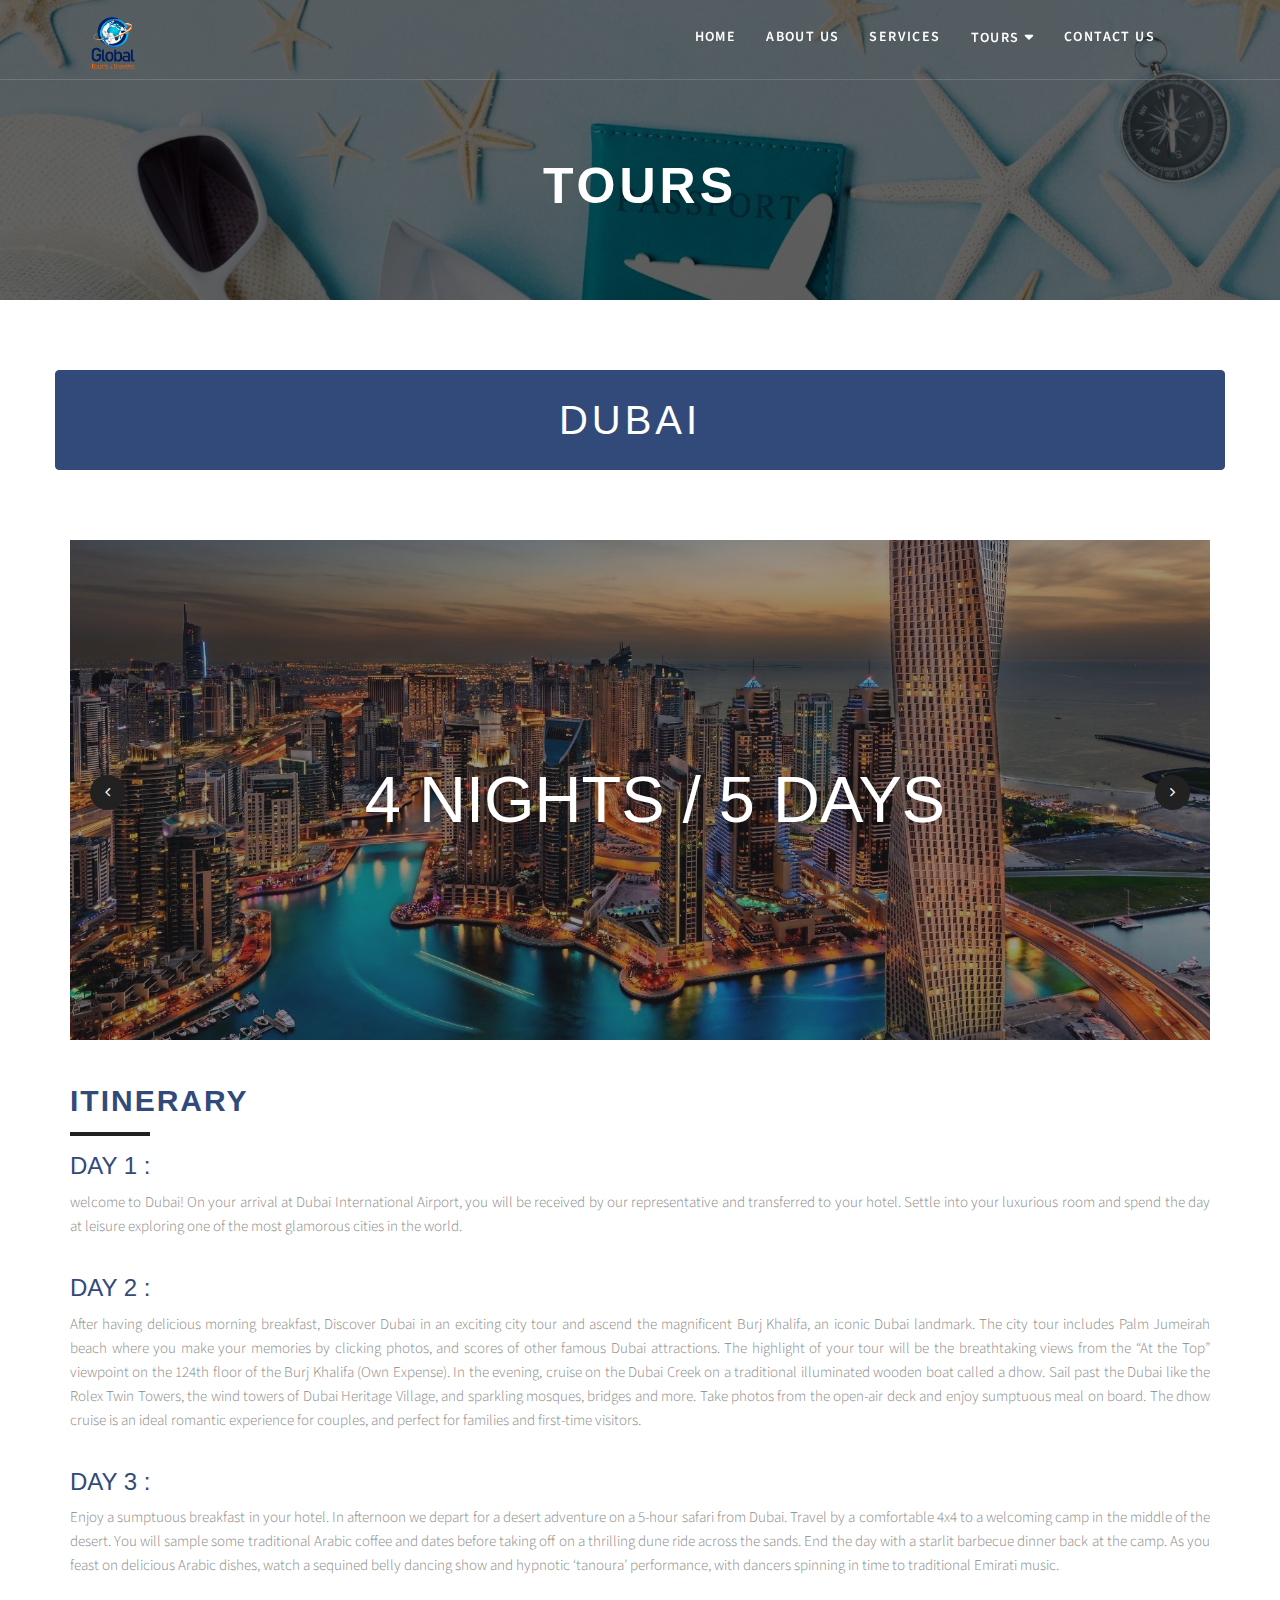
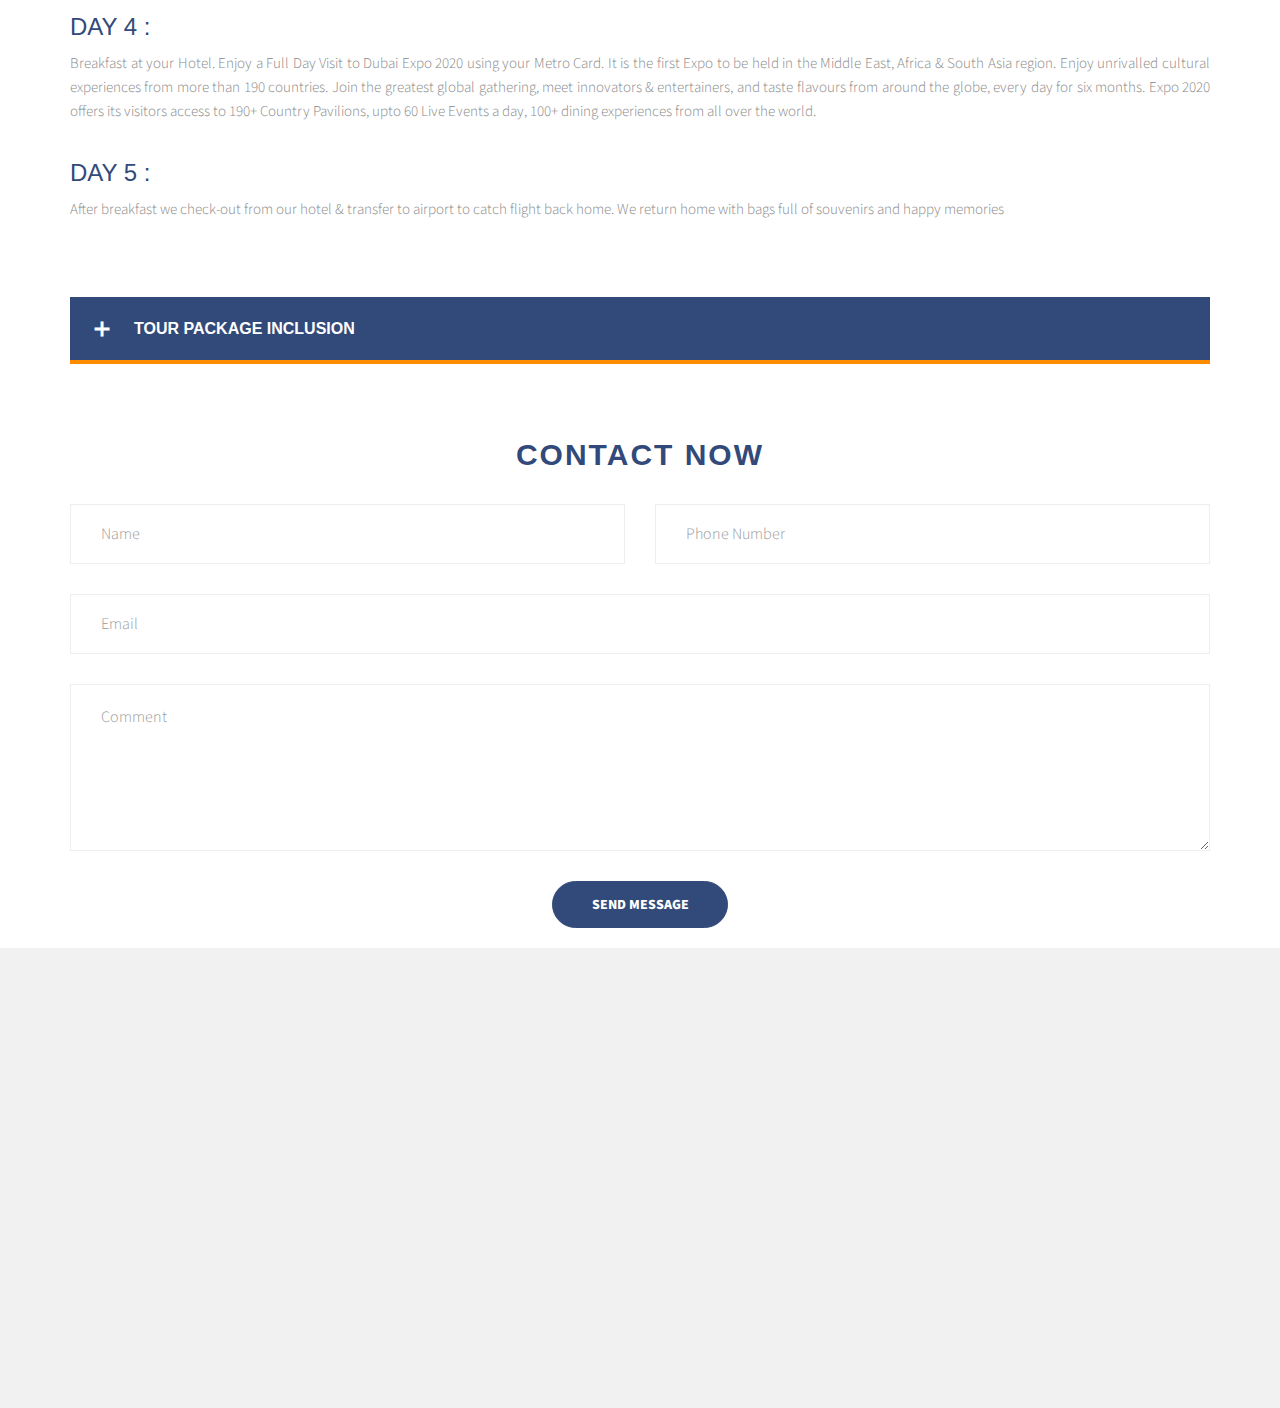
<file: dubai.html>
<!DOCTYPE html>
<html lang="en">
<head>
<meta charset="utf-8">
<meta name="viewport" content="width=device-width, initial-scale=1">
<meta http-equiv="X-UA-Compatible" content="IE=edge">
<title>Tour | Dubai</title>
<link rel="shortcut icon" href="assets/images/tab-logo.pngs">
<link rel="stylesheet" href="assets/css/master.css">
<link rel="stylesheet" href="assets/css/responsive.css">
</head>
<style>
  .btn-outline-blue:hover{
    color: #324a7a;
  }
</style>
<body>

<!--=== Loader Start ======-->
<div id="loader-overlay">
  <div class="loader-wrapper">
    <div class="arcon-pulse"></div>
  </div>
</div>
<!--=== Loader End ======-->

<!--=== Wrapper Start ======-->
<div class="wrapper">

  <!--=== Header Start ======-->
  <nav class="navbar navbar-default navbar-fixed navbar-transparent white bootsnav on no-full">
    <!--=== Start Top Search ===-->
    <div class="fullscreen-search-overlay" id="search-overlay"> <a href="#" class="fullscreen-close" id="fullscreen-close-button"><i class="mdi mdi-close"></i></a>
      <div id="fullscreen-search-wrapper">
        <form method="get" id="fullscreen-searchform">
          <input type="text" value="" placeholder="Type and hit Enter..." id="fullscreen-search-input" class="search-bar-top">
          <i class="mdi mdi-magnify fullscreen-search-icon">
          <input value="" type="submit">
          </i>
        </form>
      </div>
    </div>
    <!--=== End Top Search ===-->
    
    <div class="container">
      <!--=== Start Atribute Navigation ===-->
    
      <!--=== End Atribute Navigation ===-->
      
      <!--=== Start Header Navigation ===-->
      <div class="navbar-header">
        <button type="button" class="navbar-toggle" data-toggle="collapse" data-target="#navbar-menu"> <i class="fa fa-bars"></i> </button>
        <div class="logo"> <a href="index.html"> <img class="logo logo-display" src="assets/images/logo.png" alt=""> <img class="logo logo-scrolled" src="assets/images/logo.png" alt=""> </a> </div>
      </div>
      <!--=== End Header Navigation ===-->
      
      <!--=== Collect the nav links, forms, and other content for toggling ===-->
      <div class="collapse navbar-collapse" id="navbar-menu">
        <ul class="nav navbar-nav" data-in="fadeIn" data-out="fadeOut">
          <li class="dropdown"> <a href="index.html" >Home</a>
          </li>
          <li class="dropdown"> <a href="index.html#aboutus" >About us</a>
            
          </li>
          <li class="dropdown"> <a href="index.html#services">Services</a>
            <!-- <ul class="dropdown-menu">
              <li><a href="javascript:void(0)">Airline Tickets</a></li>
              <li><a href="javascript:void(0)">Hotel Booking</a></li>
              <li><a href="javascript:void(0)">Visa Assistance</a></li>
              <li><a href="javascript:void(0)">Tour Packages</a></li>
              <li><a href="javascript:void(0)">Passport Service</a></li>
              <li><a href="javascript:void(0)">Travel Insurance</a></li>
            </ul> -->
          </li>
          <li class="dropdown"><a href="index.html#tours" class="dropdown-toggle" data-toggle="dropdown">Tours</a>
            <ul class="dropdown-menu">
              <li class="dropdown"> <a href="javascript:void(0)" class="dropdown-toggle text-uppercase" data-toggle="dropdown">Domestic </a>
                <ul class="dropdown-menu">
                  <li><a class="text-uppercase" href="hyderabad.html">HYDERABAD</a></li>
                  <li>
                    <a class="text-uppercase" href="cordelia-cruise.html"
                      >CORDELIA CRUISE</a
                    >
                  </li>
                  <li><a class="text-uppercase" href="kerala.html">Kerala</a></li>
                  <li><a class="text-uppercase" href="goa.html">Goa</a></li>

                </ul>
              </li>
              <li class="dropdown"><a href="javascript:void(0)" class="dropdown-toggle text-uppercase" data-toggle="dropdown">INTERNATIONAL </a>
                <ul class="dropdown-menu">
                  <li><a class="text-uppercase" href="dubai.html">Dubai</a></li>
                </ul>
              </li>
            </ul>
            
          </li>
          <li class="dropdown"> <a href="index.html#contact">Contact us</a>
          
          </li>
          
        </ul>
      </div>
      <!--=== /.navbar-collapse ===-->
    </div>
  </nav>
  <!--=== Header End ======-->

    <!--=== page-title-section start ===-->
    <section class="title-hero-bg about-cover-bg" data-stellar-background-ratio="0.2">
        <div class="container">
          <div class="page-title text-center white-color">
            <h1 class="text-uppercase" style="letter-spacing: 4px;">Tours</h1>
            <!-- <h4 class="text-uppercase mt-30">Creative Digital Agency since 2004</h4> -->
          </div>
        </div>
      </section>
      <!--=== page-title-section end ===-->


        <!--=== Hyderabad Start ======-->
  <section class="pb-20" style="padding-top: 70px; background-color: #ffff;" id="hydrabad">
    <div class="container">
      <div class="row">
        <div class="alert alert-success alert-dismissible text-center" role="alert" style="background-color:#324a7a; border-color: #324a7a;">
          <!-- <button type="button" class="close" data-dismiss="alert" aria-label="Close"><i class="mdi mdi-close"></i></button> -->
          <h2 style="color:#ffffff; letter-spacing: 4px; font-size: 4rem;">DUBAI</h2> </div>
        <div class="text-center">
        </div>
      </div>

      <div class="row mt-50">
        <div class="col-md-12">
          <div class="owl-slider owl-carousel">
            <div class="item" style="background:url(assets/images/tours/dubai1.jpg) center center / cover scroll no-repeat;">
              <div class="hero-text-wrap">
                <div class="hero-text">
                  <div class="container text-center">
                    <h2 class="white-color lora-font mt-30">4 NIGHTS / 5 DAYS</h2>
                  </div>
                </div>
              </div>
            </div>
            <div class="item" style="background:url(assets/images/tours/dubai3.jpg) center center / cover scroll no-repeat;">
              <div class="hero-text-wrap">
                <div class="hero-text">
                  <div class="container text-center">
                    <h2 class="white-color lora-font mt-30">CONTACT NOW</h2>
                  </div>
                </div>
              </div>
            </div>
          </div>
        </div>
      </div>

      <div class="row mt-30">

        <div class="col-md-12 terms">
          <h2 class="text-uppercase" style="color:#324a7a; letter-spacing: 2px; font-size: 3rem; font-weight: 600;">ITINERARY </h2>

          <h3 style="color:#324a7a">DAY 1 : 
          </h3>
          <p class="text-justify">welcome to Dubai! On your arrival at Dubai International Airport, you will be received by our
            representative and transferred to your hotel. Settle into your luxurious room and spend the day
            at leisure exploring one of the most glamorous cities in the world.</p>

        </div>

        <div class="col-md-12 terms">
          <h3 style="color:#324a7a">DAY 2 : 
          </h3>
          <p class="text-justify">After having delicious morning breakfast, Discover Dubai in an exciting city tour and ascend the
            magnificent Burj Khalifa, an iconic Dubai landmark. The city tour includes Palm Jumeirah beach
            where you make your memories by clicking photos, and scores of other famous Dubai
            attractions. The highlight of your tour will be the breathtaking views from the “At the Top”
            viewpoint on the 124th floor of the Burj Khalifa (Own Expense). In the evening, cruise on the
            Dubai Creek on a traditional illuminated wooden boat called a dhow. Sail past the Dubai like the
            Rolex Twin Towers, the wind towers of Dubai Heritage Village, and sparkling mosques, bridges
            and more. Take photos from the open-air deck and enjoy sumptuous meal on board. The dhow
            cruise is an ideal romantic experience for couples, and perfect for families and first-time
            visitors. 
            </p>
        </div>

        <div class="col-md-12 terms">
          <h3 style="color:#324a7a">DAY 3 :
          </h3>
          <p class="text-justify">Enjoy a sumptuous breakfast in your hotel. In afternoon we depart for a desert adventure on a
            5-hour safari from Dubai. Travel by a comfortable 4x4 to a welcoming camp in the middle of the
            desert. You will sample some traditional Arabic coffee and dates before taking off on a thrilling
            dune ride across the sands. End the day with a starlit barbecue dinner back at the camp. As you
            feast on delicious Arabic dishes, watch a sequined belly dancing show and hypnotic ‘tanoura’
            performance, with dancers spinning in time to traditional Emirati music. 
            </p>
        </div>

        <div class="col-md-12 terms">
          <h3 style="color:#324a7a">DAY 4 :
          </h3>
          <p class="text-justify">Breakfast at your Hotel. Enjoy a Full Day Visit to Dubai Expo 2020 using your Metro Card. It is
            the first Expo to be held in the Middle East, Africa & South Asia region. Enjoy unrivalled cultural
            experiences from more than 190 countries. Join the greatest global gathering, meet innovators
            & entertainers, and taste flavours from around the globe, every day for six months. Expo 2020
            offers its visitors access to 190+ Country Pavilions, upto 60 Live Events a day, 100+ dining
            experiences from all over the world. 
            </p>
        </div>
        <div class="col-md-12 terms">
            <h3 style="color:#324a7a">DAY 5 :
            </h3>
            <p class="text-justify">After breakfast we check-out from our hotel & transfer to airport to catch flight back home. We
                return home with bags full of souvenirs and happy memories
              </p>
          </div>
      </div>

      <div class="row " style="margin-top: 0px;">

        <div class="col-md-12 col-lg-12 col-sm-12">
          <div class="panel-group accordion-color mt-50" id="accordion-color">
            <div class="panel panel-default">
              <div class="panel-heading">
                <h3 class="panel-title"> <a data-toggle="collapse" data-parent="#accordion-color" href="#collapseOne"> TOUR PACKAGE INCLUSION </a> </h3>
              </div>
              <div id="collapseOne" class="panel-collapse collapse">
                <div class="panel-body">
                  <div class="widget-list" style="padding-left: 22px;">
                    <ul>
                      <li class="list"><i class="mdi mdi-checkbox-multiple-marked-circle right"></i>&nbsp;&nbsp; 04 nights’ hotel accommodation in 3* Hotel </li>
                      <li class="list"><i class="mdi mdi-checkbox-multiple-marked-circle right"></i>&nbsp;&nbsp;Daily buffet breakfast at hotel restaurant.</li>
                      <li class="list"><i class="mdi mdi-checkbox-multiple-marked-circle right"></i>&nbsp;&nbsp;Arrival transfers from Dubai international airport </li>
                      <li class="list"><i class="mdi mdi-checkbox-multiple-marked-circle right"></i>&nbsp;&nbsp;Dubai Half Day City Tour with an English speaking guide – Drop off at Dubai Shopping
                        Mall (tour & drop off transfer is on sharing basis). </li>
                      <li class="list"><i class="mdi mdi-checkbox-multiple-marked-circle right"></i>&nbsp;&nbsp;Dubai Creek Dhow Cruise with buffet dinner & return transfer – On sharing basis</li>
                      <li class="list"><i class="mdi mdi-checkbox-multiple-marked-circle right"></i>&nbsp;&nbsp;Desert safari with Dune bashing, Tanura show, Belly dance show & BBQ Dinner on sharing basis by 4x4 vehicles.</li>
                      <li class="list"><i class="mdi mdi-checkbox-multiple-marked-circle right"></i>&nbsp;&nbsp;Excursion to Dubai Expo 2020 (with entrance tickets)  </li>
                      <li class="list"><i class="mdi mdi-checkbox-multiple-marked-circle right"></i>&nbsp;&nbsp;Departure transfers from the hotel to Dubai international airport </li>
                      <li class="list"><i class="mdi mdi-checkbox-multiple-marked-circle right"></i>&nbsp;&nbsp;Dubai Visa </li>
                    </ul>
                  </div>
                </div>
              </div>
            </div>
          </div>
        </div>

        
      </div>

      <br/>
      <br/>


      <div class="trems text-center">
        
          <h2 class="text-uppercase" style="color:#324a7a; letter-spacing: 2px; font-size: 3rem; font-weight: 600;">CONTACT NOW </h2>
      </div>
      <br/>

        <form method="post" id="form-comments" class="comment-form">
          
          <div class="row-form row">
            <div class="col-form col-md-6">
              <div class="form-group">
                <input name="author" type="text" class="form-control" placeholder="Name" required>
              </div>
            </div>
            <div class="col-form col-md-6">
              <div class="form-group">
                <input name="phone" type="phone" class="form-control" placeholder="Phone Number" required>
              </div>
            </div>
            <div class="col-form col-md-12">
              <div class="form-group">
                <input name="email" type="email" class="form-control" placeholder="Email">
              </div>
            </div>
          </div>
          <div class="form-group">
            <textarea name="comment" id="comment-field" class="form-control" placeholder="Comment" rows="5"></textarea>
          </div>
          <div class="text-center">
            <button type="submit" class="btn btn-color btn-circle btn-animate"><span>Send Message <i class="mdi mdi-chevron-double-right"></i></span></button>
          </div>
        </form>
      </div>
    </div>
  </section>
  <!--=== Hyderabad End ======-->
  
 
   <!--=== Footer Start ======-->
   <footer class="footer" id="footer-fixed">
    <div class="footer-main" style="background-color: #f1f1f1;">
      <div class="container">
        <div class="row">
          <div class="col-sm-6 col-md-4 col-lg-3">
            <div class="widget widget-text">
              <div class="logo logo-footer text-center" >
                <a href="index.html">
                  <img
                    class="logo logo-display"
                    src="assets/images/logo.png"
                    style="width: 130%; height: 13rem;"
                    alt=""
                /></a>
              </div>
              <p class="text-justify" style="padding-top: 51px;">
                 The leading in high
              quality of services in tours and travels field. In 2018 we
              established our firm in Peravoor after 20 years of experience
              in the abroad.
              </p>
            </div>
          </div>
          <div class="col-sm-6 col-md-4 col-lg-3">
            <div class="widget widget-text widget-links">
              <h5 class="widget-title">Contact Us</h5>
              <ul>
                <li> <i class="mdi mdi-map-marker"></i> <a href="javascript:void(0)">Carmel Centre,<br> New Bus Stand Road, <br> Peravoor, Kannur, Kerala, India <br> PIN: 670673</a> </li>
                <li> <i class="mdi mdi-map-marker"></i> <a href="javascript:void(0)">Jayamatha Complex,<br> Near Vyaparabhavan, <br> Kelakam, Kannur, Kerala, India <br>  PIN: 670674</a> </li>

              </ul>
            </div>
          </div>
          <div class="col-sm-6 col-md-2 col-lg-4">
            <div class="widget widget-links">
              <h5 class="widget-title">Need Hellp ?</h5>
              <ul>
                <li> <i class="mdi mdi-whatsapp"></i> <a href="https://api.whatsapp.com/send?phone=919744339500&text=Can%20I%20know%20more%20about%20your%20service.." target='_blank'>+91 9744339500 </a> </li>
                <li><i class="mdi mdi-cellphone">&nbsp; Peravoor:</i> <a href="tel:9745600562">+91 9745600562</a>, &nbsp;<a href="tel:+">+91 4902447500</a> </li>
                <li><i class="mdi mdi-cellphone">&nbsp; Kelakam:</i> <a href="javascript:void(0)">+91 9744339500</a>, &nbsp;<a href="javascript:void(0)">+91 4902412550</a> </li>
                <li> <i class="mdi mdi-email"></i> <a href="javascript:void(0)">sales@globaltourskerala.com</a> </li>
               
              </ul>
            </div>
          </div>
          <div class="col-sm-6 col-md-2 col-lg-2">
            <div class="widget widget-links">
              <h5 class="widget-title">Useful Links</h5>
              <ul>
                <li><a href="#services">Services</a></li>
                <li><a href="#tours">Tours</a></li>
                <li><a href="#aboutus">About us</a></li>
                <li><a href="#contact">Contact us</a></li>
           
              </ul>
            </div>
          </div>
          
        </div>
      </div>
    </div>
    <div class="footer-copyright">
      <div class="container">
        <div class="row">
          <div class="col-md-6 col-xs-12">
            <ul class="social-media">
              <li><a href="javascript:void(0)" class="fa fa-linkedin"></a></li>
              <li><a href="javascript:void(0)" class="fa fa-facebook"></a></li>
              <li><a href="javascript:void(0)" class="fa fa-twitter"></a></li>
              <li><a href="javascript:void(0)" class="fa fa-pinterest"></a></li>
              <li><a href="javascript:void(0)" class="fa fa-instagram"></a></li>
            </ul>
          </div>
          <div class="col-md-6 col-xs-12">
            <div class="copy-right text-right">© All rights reserved</div>
          </div>
        </div>
      </div>
    </div>
  </footer>
  <!--=== Footer End ======-->
  
  <!--=== GO TO TOP  ===-->
  <a href="#" id="back-to-top" title="Back to top">&uarr;</a>
  <!--=== GO TO TOP End ===-->
  
</div>
<!--=== Wrapper End ======-->

<!--=== Javascript Plugins ======-->
<script src="assets/js/jquery.min.js"></script>

<script src="assets/js/plugins.js"></script>
<script src="assets/js/validator.js"></script>
<script src="assets/js/master.js"></script>
<script src="assets/js/bootsnav.js"></script>
<!--=== Javascript Plugins End ======-->

</body>
</html>
</file>
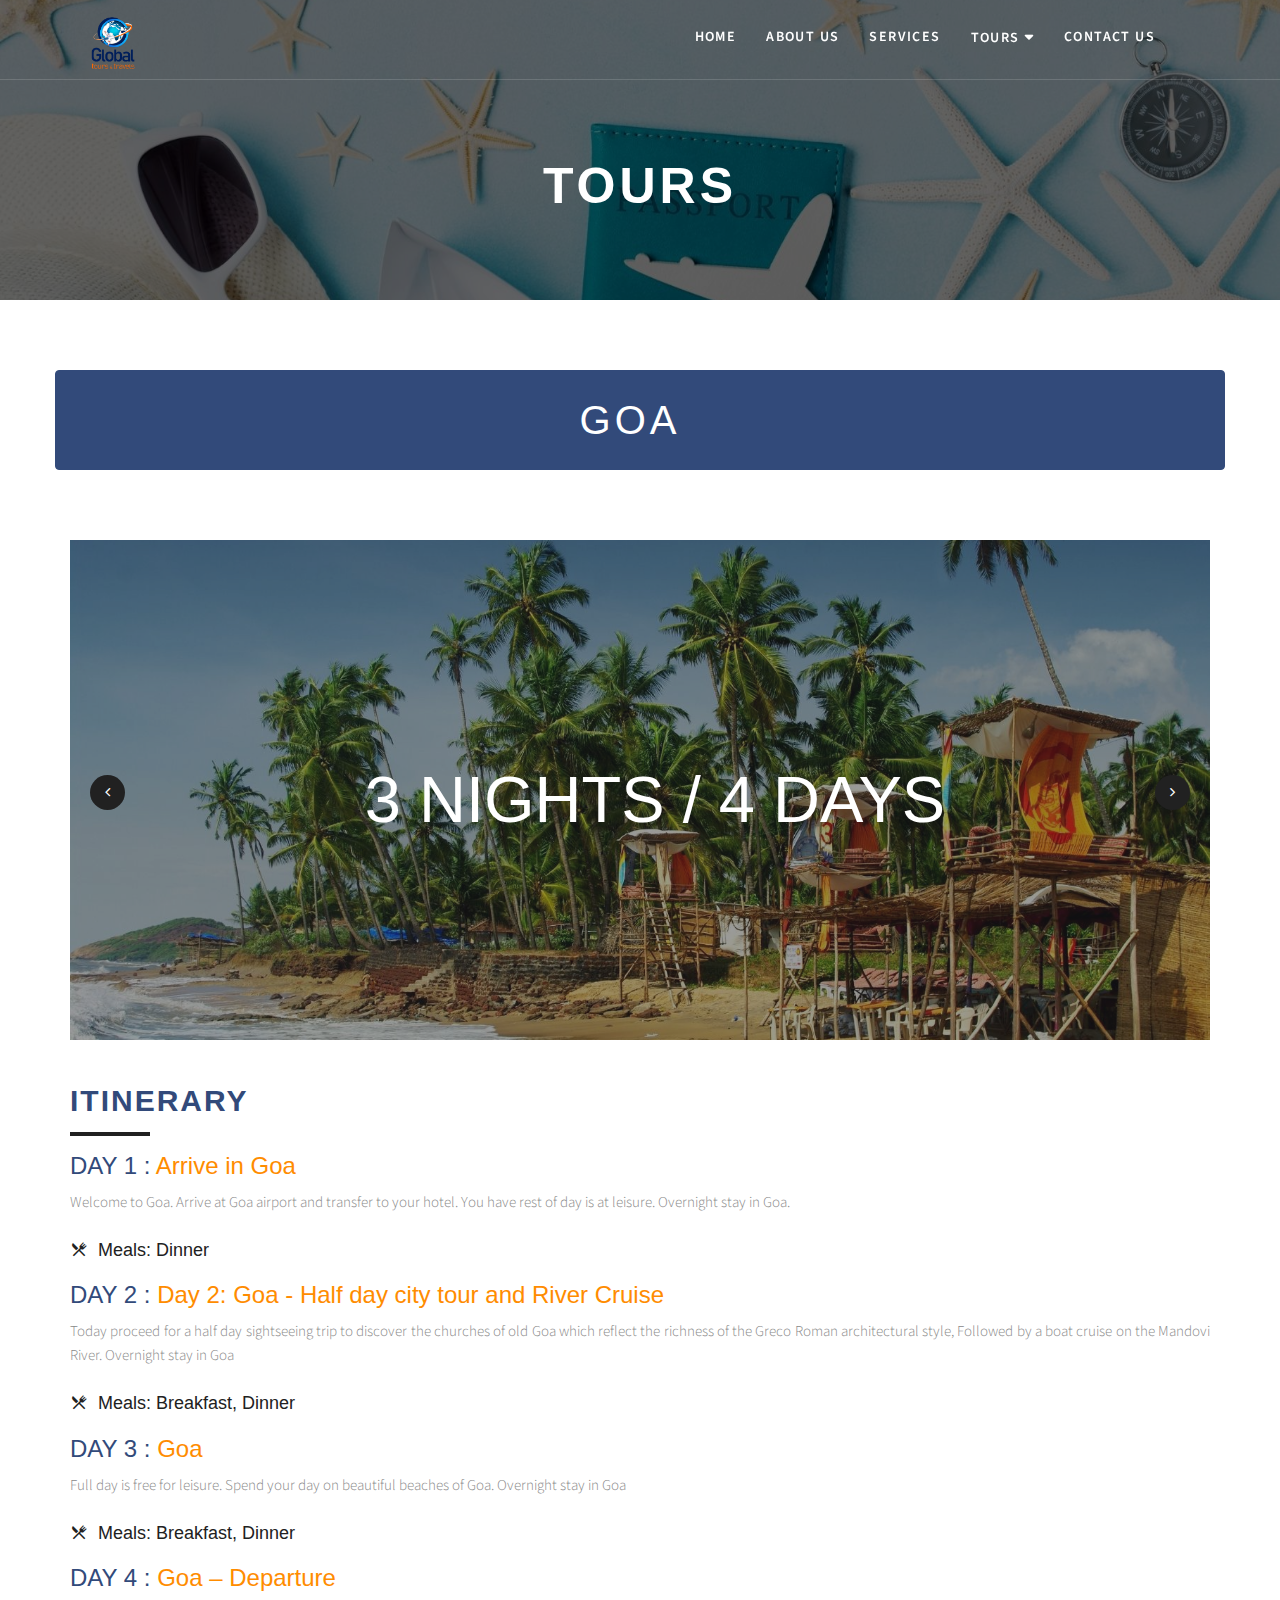
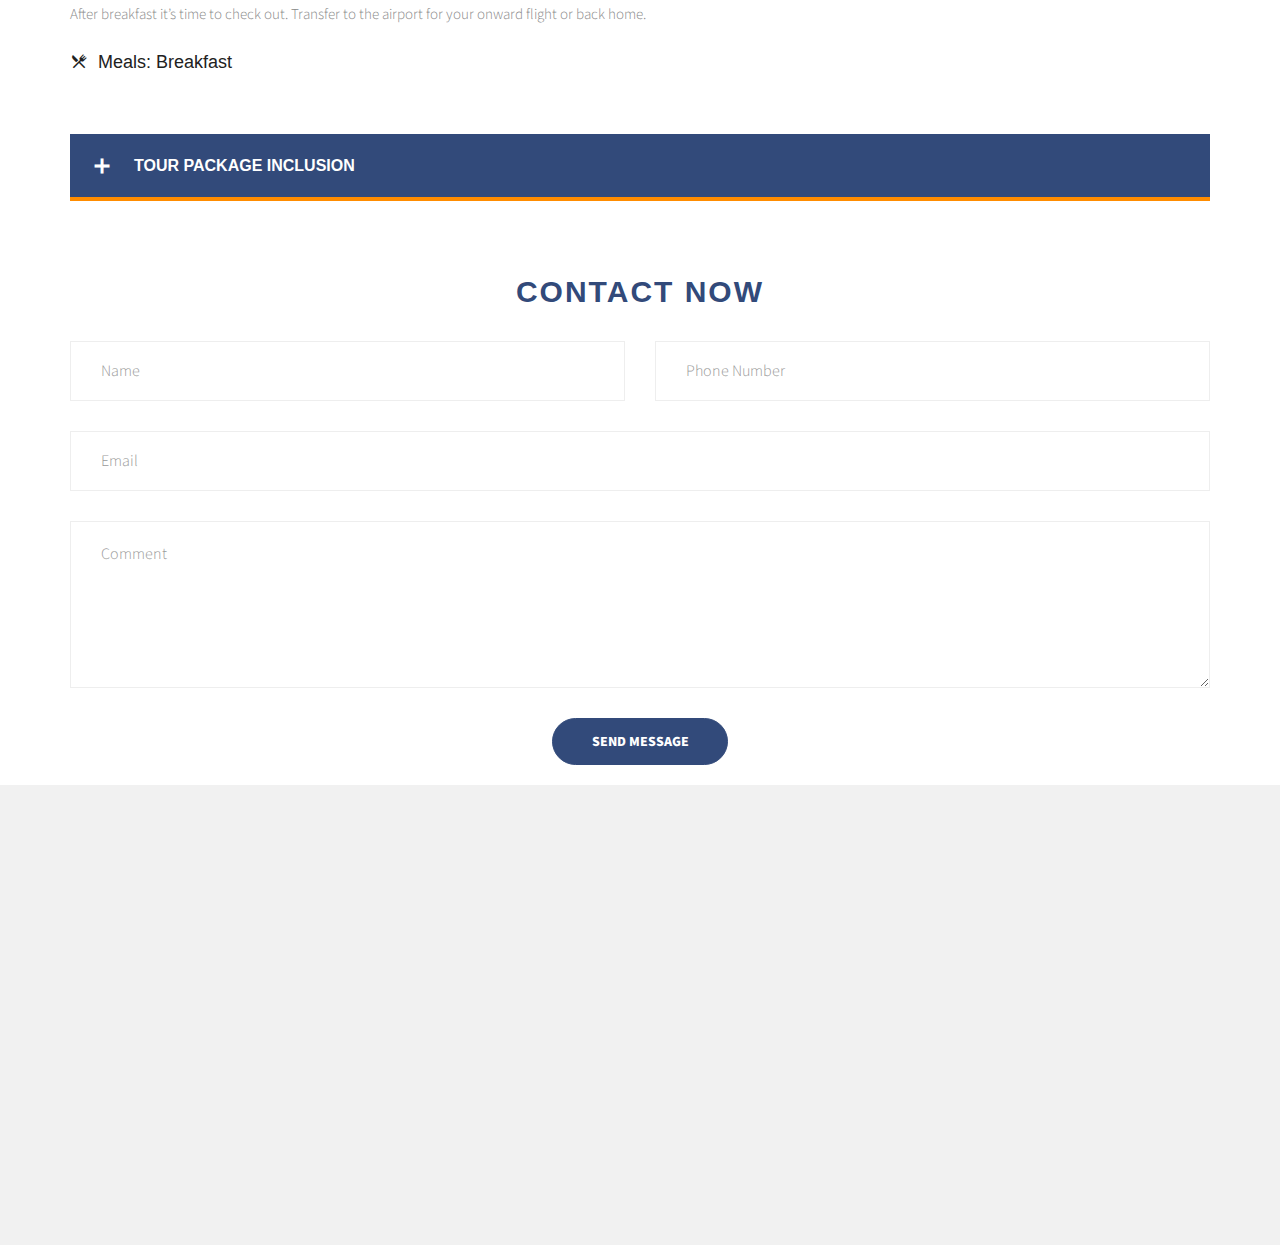
<file: goa.html>
<!DOCTYPE html>
<html lang="en">
<head>
<meta charset="utf-8">
<meta name="viewport" content="width=device-width, initial-scale=1">
<meta http-equiv="X-UA-Compatible" content="IE=edge">
<title>Tour | Goa</title>
<link rel="shortcut icon" href="assets/images/tab-logo.png">
<link rel="stylesheet" href="assets/css/master.css">
<link rel="stylesheet" href="assets/css/responsive.css">
</head>
<style>
  .btn-outline-blue:hover{
    color: #324a7a;
  }
</style>
<body>

<!--=== Loader Start ======-->
<div id="loader-overlay">
  <div class="loader-wrapper">
    <div class="arcon-pulse"></div>
  </div>
</div>
<!--=== Loader End ======-->

<!--=== Wrapper Start ======-->
<div class="wrapper">

  <!--=== Header Start ======-->
  <nav class="navbar navbar-default navbar-fixed navbar-transparent white bootsnav on no-full">
    <!--=== Start Top Search ===-->
    <div class="fullscreen-search-overlay" id="search-overlay"> <a href="#" class="fullscreen-close" id="fullscreen-close-button"><i class="mdi mdi-close"></i></a>
      <div id="fullscreen-search-wrapper">
        <form method="get" id="fullscreen-searchform">
          <input type="text" value="" placeholder="Type and hit Enter..." id="fullscreen-search-input" class="search-bar-top">
          <i class="mdi mdi-magnify fullscreen-search-icon">
          <input value="" type="submit">
          </i>
        </form>
      </div>
    </div>
    <!--=== End Top Search ===-->
    
    <div class="container">
      <!--=== Start Atribute Navigation ===-->
    
      <!--=== End Atribute Navigation ===-->
      
      <!--=== Start Header Navigation ===-->
      <div class="navbar-header">
        <button type="button" class="navbar-toggle" data-toggle="collapse" data-target="#navbar-menu"> <i class="fa fa-bars"></i> </button>
        <div class="logo"> <a href="index.html"> <img class="logo logo-display" src="assets/images/logo.png" alt=""> <img class="logo logo-scrolled" src="assets/images/logo.png" alt=""> </a> </div>
      </div>
      <!--=== End Header Navigation ===-->
      
      <!--=== Collect the nav links, forms, and other content for toggling ===-->
      <div class="collapse navbar-collapse" id="navbar-menu">
        <ul class="nav navbar-nav" data-in="fadeIn" data-out="fadeOut">
          <li class="dropdown"> <a href="index.html" >Home</a>
          </li>
          <li class="dropdown"> <a href="index.html#aboutus" >About us</a>
            
          </li>
          <li class="dropdown"> <a href="index.html#services">Services</a>
            <!-- <ul class="dropdown-menu">
              <li><a href="javascript:void(0)">Airline Tickets</a></li>
              <li><a href="javascript:void(0)">Hotel Booking</a></li>
              <li><a href="javascript:void(0)">Visa Assistance</a></li>
              <li><a href="javascript:void(0)">Tour Packages</a></li>
              <li><a href="javascript:void(0)">Passport Service</a></li>
              <li><a href="javascript:void(0)">Travel Insurance</a></li>
            </ul> -->
          </li>
          <li class="dropdown"><a href="index.html#tours" class="dropdown-toggle" data-toggle="dropdown">Tours</a>
            <ul class="dropdown-menu">
              <li class="dropdown"> <a href="javascript:void(0)" class="dropdown-toggle text-uppercase" data-toggle="dropdown">Domestic </a>
                <ul class="dropdown-menu">
                  <li><a class="text-uppercase" href="hyderabad.html">HYDERABAD</a></li>
                  <li>
                    <a class="text-uppercase" href="cordelia-cruise.html"
                      >CORDELIA CRUISE</a
                    >
                  </li>
                  <li><a class="text-uppercase" href="kerala.html">Kerala</a></li>
                  <li><a class="text-uppercase" href="goa.html">Goa</a></li>

                </ul>
              </li>
              <li class="dropdown"><a href="javascript:void(0)" class="dropdown-toggle text-uppercase" data-toggle="dropdown">INTERNATIONAL </a>
                <ul class="dropdown-menu">
                  <li><a class="text-uppercase" href="dubai.html">Dubai</a></li>
                </ul>
              </li>
            </ul>
            
          </li>
          <li class="dropdown"> <a href="index.html#contact">Contact us</a>
          
          </li>
          
        </ul>
      </div>
      <!--=== /.navbar-collapse ===-->
    </div>
  </nav>
  <!--=== Header End ======-->

    <!--=== page-title-section start ===-->
    <section class="title-hero-bg about-cover-bg" data-stellar-background-ratio="0.2">
        <div class="container">
          <div class="page-title text-center white-color">
            <h1 class="text-uppercase" style="letter-spacing: 4px;">Tours</h1>
            <!-- <h4 class="text-uppercase mt-30">Creative Digital Agency since 2004</h4> -->
          </div>
        </div>
      </section>
      <!--=== page-title-section end ===-->


        <!--=== Hyderabad Start ======-->
  <section class="pb-20" style="padding-top: 70px; background-color: #ffff;" id="hydrabad">
    <div class="container">
      <div class="row">
        <div class="alert alert-success alert-dismissible text-center" role="alert" style="background-color:#324a7a; border-color: #324a7a;">
          <!-- <button type="button" class="close" data-dismiss="alert" aria-label="Close"><i class="mdi mdi-close"></i></button> -->
          <h2 style="color:#ffffff; letter-spacing: 4px; font-size: 4rem;">GOA</h2> </div>
        <div class="text-center">
        </div>
      </div>

      <div class="row mt-50">
        <div class="col-md-12">
          <div class="owl-slider owl-carousel">
            <div class="item" style="background:url(assets/images/tours/goa1.jpg) center center / cover scroll no-repeat;">
              <div class="hero-text-wrap">
                <div class="hero-text">
                  <div class="container text-center">
                    <h2 class="white-color lora-font mt-30">3 NIGHTS / 4 DAYS</h2>
                  </div>
                </div>
              </div>
            </div>
            <div class="item" style="background:url(assets/images/tours/goa2.jpg) center center / cover scroll no-repeat;">
              <div class="hero-text-wrap">
                <div class="hero-text">
                  <div class="container text-center">
                    <h2 class="white-color lora-font mt-30">BOOK NOW</h2>
                  </div>
                </div>
              </div>
            </div>
          </div>
        </div>
      </div>

      <div class="row mt-30">

        <div class="col-md-12 terms">
          <h2 class="text-uppercase" style="color:#324a7a; letter-spacing: 2px; font-size: 3rem; font-weight: 600;">ITINERARY </h2>

          <h3 style="color:#324a7a">DAY 1 : <span style="color: #FF8C00;">Arrive in Goa </span>
          </h3>
          
          <p class="text-justify">Welcome to Goa. Arrive at Goa airport and transfer to your hotel. You have rest of day is at
            leisure. Overnight stay in Goa. 
            </p>
            <h4><i class="mdi mdi-silverware-variant">&nbsp;&nbsp;Meals: Dinner</i>
            </h4>

        </div>

        <div class="col-md-12 terms">
          <h3 style="color:#324a7a">DAY 2 : <span style="color: #FF8C00;">Day 2: Goa - Half day city tour and River Cruise </span>
          </h3>
          <p class="text-justify">Today proceed for a half day sightseeing trip to discover the churches of old Goa which reflect
            the richness of the Greco Roman architectural style, Followed by a boat cruise on the Mandovi
            River. Overnight stay in Goa </p>
            <h4><i class="mdi mdi-silverware-variant">&nbsp;&nbsp;Meals: Breakfast, Dinner</i>
            </h4>
        </div>

        <div class="col-md-12 terms">
          <h3 style="color:#324a7a">DAY 3 :   <span style="color: #FF8C00;">Goa</span>
          </h3>
          <p class="text-justify">Full day is free for leisure. Spend your day on beautiful beaches of Goa. Overnight stay in Goa</p>
          <h4><i class="mdi mdi-silverware-variant">&nbsp;&nbsp;Meals: Breakfast, Dinner</i>
          </h4>
        </div>

        <div class="col-md-12 terms">
          <h3 style="color:#324a7a">DAY 4 :  <span style="color: #FF8C00;">Goa – Departure</span>
          </h3>
          <p class="text-justify">After breakfast it’s time to check out. Transfer to the airport for your onward flight or back home. </p>
          <h4><i class="mdi mdi-silverware-variant">&nbsp;&nbsp;Meals: Breakfast</i>
          </h4>
        </div>
      </div>

      <div class="row " style="margin-top: 0px;">

        <div class="col-md-12 col-lg-12 col-sm-12">
          <div class="panel-group accordion-color mt-50" id="accordion-color">
            <div class="panel panel-default">
              <div class="panel-heading">
                <h3 class="panel-title"> <a data-toggle="collapse" data-parent="#accordion-color" href="#collapseOne"> TOUR PACKAGE INCLUSION </a> </h3>
              </div>
              <div id="collapseOne" class="panel-collapse collapse">
                <div class="panel-body">
                  <div class="widget-list" style="padding-left: 22px;">
                    <ul>
                      <li class="list"><i class="mdi mdi-checkbox-multiple-marked-circle right"></i>&nbsp;&nbsp; 3 Nights accommodation in mentioned hotels</li>
                      <li class="list"><i class="mdi mdi-checkbox-multiple-marked-circle right"></i>&nbsp;&nbsp;welcome drink on arrival </li>
                      <li class="list"><i class="mdi mdi-checkbox-multiple-marked-circle right"></i>&nbsp;&nbsp;Meals - Breakfast and Dinner as mentioned in the itinerary</li>
                      <li class="list"><i class="mdi mdi-checkbox-multiple-marked-circle right"></i>&nbsp;&nbsp;Scheduled return airport/railway station transfers in a A/C vehicle on seat in coach basis</li>
                      <li class="list"><i class="mdi mdi-checkbox-multiple-marked-circle right"></i>&nbsp;&nbsp;Half day Sightseeing tour of Goa followed by a boat cruise on the Mandovi River </li>
                      <!-- <li class="list"><i class="mdi mdi-checkbox-multiple-marked-circle right"></i>&nbsp;&nbsp;Daily Local Tour Morning 8:30 AM to Evening 8:30 PM as Per Your Package</li>
                      <li class="list"><i class="mdi mdi-checkbox-multiple-marked-circle right"></i>&nbsp;&nbsp;Exclusive vehicle for transfers & sightseeing. Please brief to guest that vehicle will not be at disposal it will beavailable to guest as per itinerary only (point to point basis)</li>
                      <li class="list"><i class="mdi mdi-checkbox-multiple-marked-circle right"></i>&nbsp;&nbsp;All Monuments & Park Entry Tickets</li>
                      <li class="list"><i class="mdi mdi-checkbox-multiple-marked-circle right"></i>&nbsp;&nbsp;<b>NOTE:</b> Salar Jung Museum & Chowmahalla palace closed on Friday, & Nehru zoological park closed on Monday</li> -->
                    </ul>
                  </div>
                </div>
              </div>
            </div>
          </div>
        </div>

        
      </div>

      <br/>
      <br/>


      <div class="trems text-center">
        
          <h2 class="text-uppercase" style="color:#324a7a; letter-spacing: 2px; font-size: 3rem; font-weight: 600;">CONTACT NOW </h2>
      </div>
      <br/>

        <form method="post" id="form-comments" class="comment-form">
          
          <div class="row-form row">
            <div class="col-form col-md-6">
              <div class="form-group">
                <input name="author" type="text" class="form-control" placeholder="Name" required>
              </div>
            </div>
            <div class="col-form col-md-6">
              <div class="form-group">
                <input name="phone" type="phone" class="form-control" placeholder="Phone Number" required>
              </div>
            </div>
            <div class="col-form col-md-12">
              <div class="form-group">
                <input name="email" type="email" class="form-control" placeholder="Email">
              </div>
            </div>
          </div>
          <div class="form-group">
            <textarea name="comment" id="comment-field" class="form-control" placeholder="Comment" rows="5"></textarea>
          </div>
          <div class="text-center">
            <button type="submit" class="btn btn-color btn-circle btn-animate"><span>Send Message <i class="mdi mdi-chevron-double-right"></i></span></button>
          </div>
        </form>
      </div>
    </div>
  </section>
  <!--=== Hyderabad End ======-->
  
 
  
  <!--=== Footer Start ======-->
  <footer class="footer" id="footer-fixed">
    <div class="footer-main" style="background-color: #f1f1f1;">
      <div class="container">
        <div class="row">
          <div class="col-sm-6 col-md-4 col-lg-3">
            <div class="widget widget-text">
              <div class="logo logo-footer text-center" >
                <a href="index.html">
                  <img
                    class="logo logo-display"
                    src="assets/images/logo.png"
                    style="width: 130%; height: 13rem;"
                    alt=""
                /></a>
              </div>
              <p class="text-justify" style="padding-top: 51px;">
                 The leading in high
              quality of services in tours and travels field. In 2018 we
              established our firm in Peravoor after 20 years of experience
              in the abroad.
              </p>
            </div>
          </div>
          <div class="col-sm-6 col-md-4 col-lg-3">
            <div class="widget widget-text widget-links">
              <h5 class="widget-title">Contact Us</h5>
              <ul>
                <li> <i class="mdi mdi-map-marker"></i> <a href="javascript:void(0)">Carmel Centre,<br> New Bus Stand Road, <br> Peravoor, Kannur, Kerala, India <br> PIN: 670673</a> </li>
                <li> <i class="mdi mdi-map-marker"></i> <a href="javascript:void(0)">Jayamatha Complex,<br> Near Vyaparabhavan, <br> Kelakam, Kannur, Kerala, India <br>  PIN: 670674</a> </li>

              </ul>
            </div>
          </div>
          <div class="col-sm-6 col-md-2 col-lg-4">
            <div class="widget widget-links">
              <h5 class="widget-title">Need Hellp ?</h5>
              <ul>
                <li> <i class="mdi mdi-whatsapp"></i> <a href="https://api.whatsapp.com/send?phone=919744339500&text=Can%20I%20know%20more%20about%20your%20service.." target='_blank'>+91 9744339500 </a> </li>
                <li><i class="mdi mdi-cellphone">&nbsp; Peravoor:</i> <a href="tel:9745600562">+91 9745600562</a>, &nbsp;<a href="tel:+">+91 4902447500</a> </li>
                <li><i class="mdi mdi-cellphone">&nbsp; Kelakam:</i> <a href="javascript:void(0)">+91 9744339500</a>, &nbsp;<a href="javascript:void(0)">+91 4902412550</a> </li>
                <li> <i class="mdi mdi-email"></i> <a href="javascript:void(0)">sales@globaltourskerala.com</a> </li>
               
              </ul>
            </div>
          </div>
          <div class="col-sm-6 col-md-2 col-lg-2">
            <div class="widget widget-links">
              <h5 class="widget-title">Useful Links</h5>
              <ul>
                <li><a href="#services">Services</a></li>
                <li><a href="#tours">Tours</a></li>
                <li><a href="#aboutus">About us</a></li>
                <li><a href="#contact">Contact us</a></li>
           
              </ul>
            </div>
          </div>
          
        </div>
      </div>
    </div>
    <div class="footer-copyright">
      <div class="container">
        <div class="row">
          <div class="col-md-6 col-xs-12">
            <ul class="social-media">
              <li><a href="javascript:void(0)" class="fa fa-linkedin"></a></li>
              <li><a href="javascript:void(0)" class="fa fa-facebook"></a></li>
              <li><a href="javascript:void(0)" class="fa fa-twitter"></a></li>
              <li><a href="javascript:void(0)" class="fa fa-pinterest"></a></li>
              <li><a href="javascript:void(0)" class="fa fa-instagram"></a></li>
            </ul>
          </div>
          <div class="col-md-6 col-xs-12">
            <div class="copy-right text-right">© All rights reserved</div>
          </div>
        </div>
      </div>
    </div>
  </footer>
  <!--=== Footer End ======-->
  
  <!--=== GO TO TOP  ===-->
  <a href="#" id="back-to-top" title="Back to top">&uarr;</a>
  <!--=== GO TO TOP End ===-->
  
</div>
<!--=== Wrapper End ======-->

<!--=== Javascript Plugins ======-->
<script src="assets/js/jquery.min.js"></script>

<script src="assets/js/plugins.js"></script>
<script src="assets/js/validator.js"></script>
<script src="assets/js/master.js"></script>
<script src="assets/js/bootsnav.js"></script>
<!--=== Javascript Plugins End ======-->

</body>
</html>
</file>
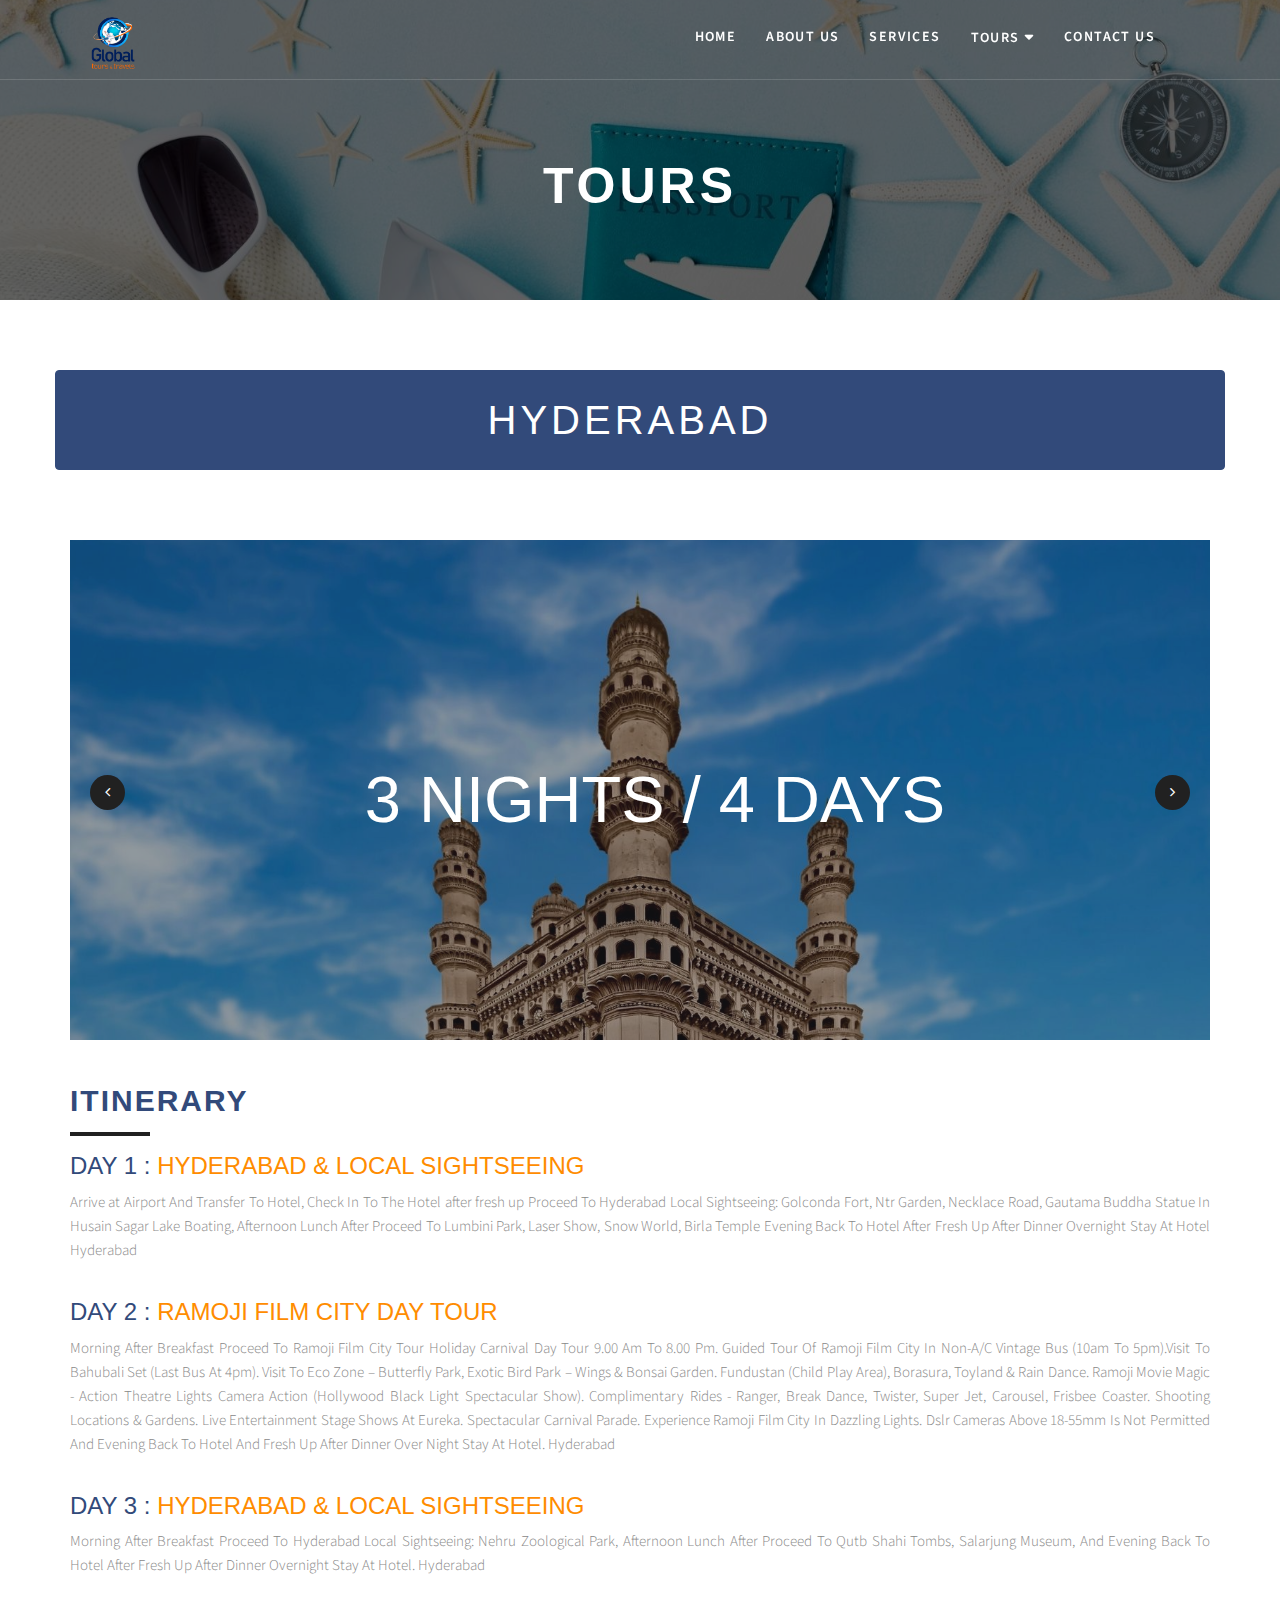
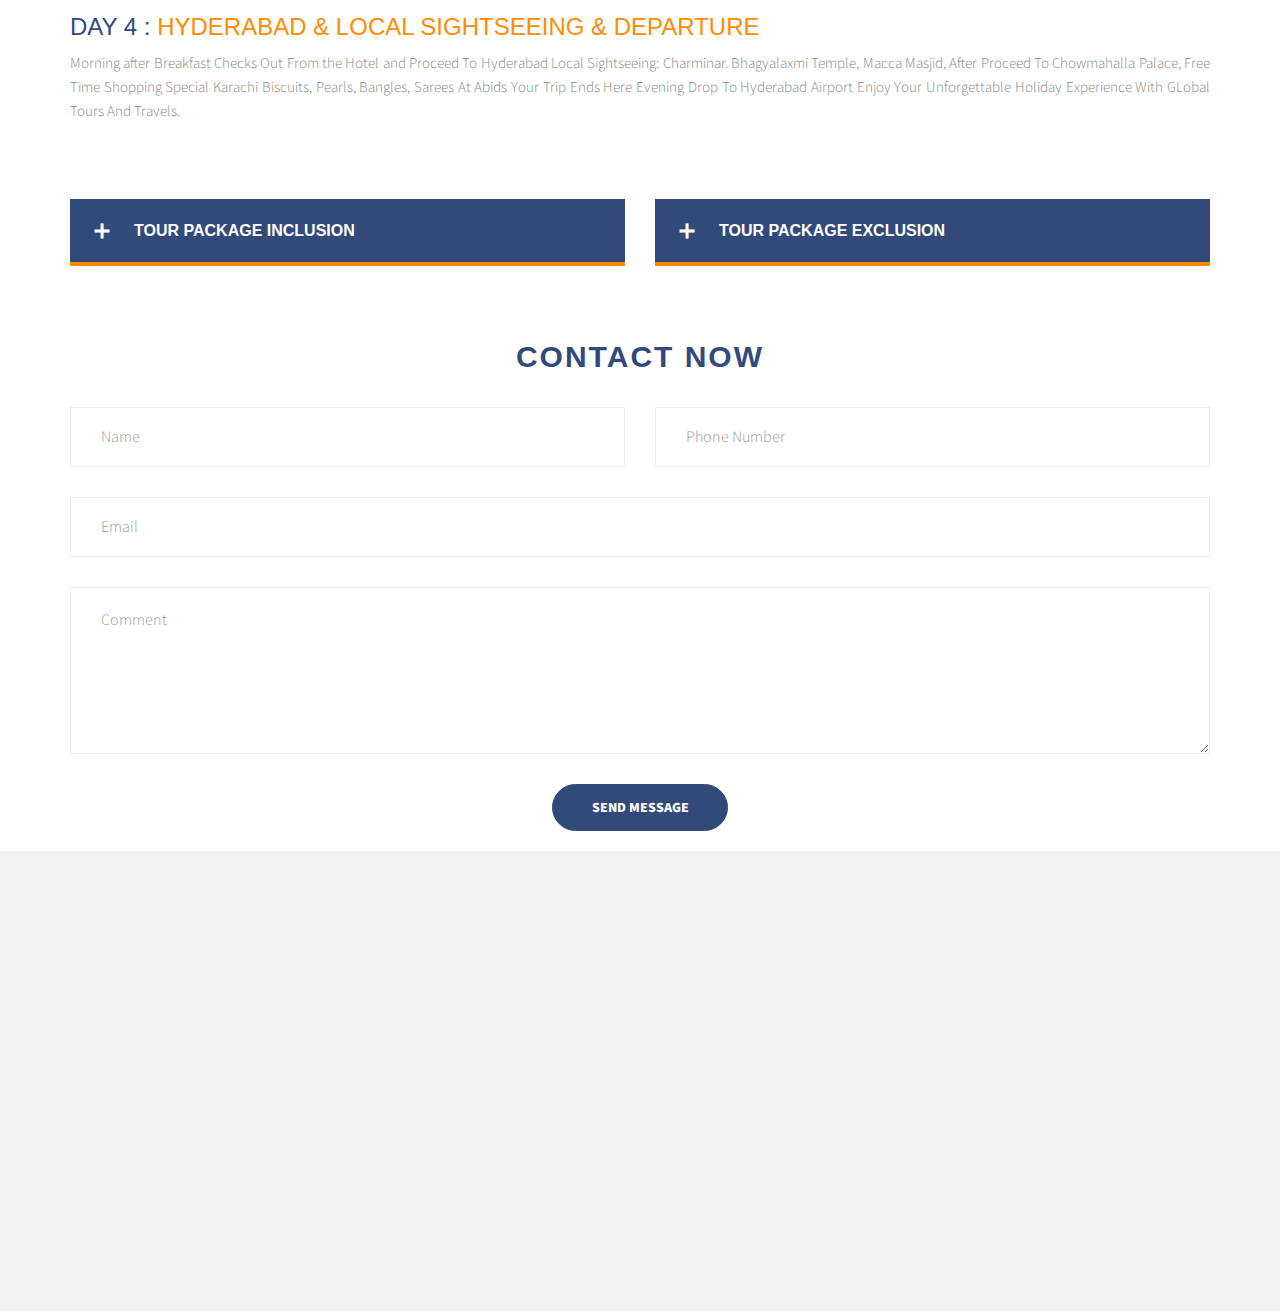
<file: hyderabad.html>
<!DOCTYPE html>
<html lang="en">
<head>
<meta charset="utf-8">
<meta name="viewport" content="width=device-width, initial-scale=1">
<meta http-equiv="X-UA-Compatible" content="IE=edge">
<title>Tour | Hyderabad</title>
<link rel="shortcut icon" href="assets/images/tab-logo.png">
<link rel="stylesheet" href="assets/css/master.css">
<link rel="stylesheet" href="assets/css/responsive.css">
</head>
<style>
  .btn-outline-blue:hover{
    color: #324a7a;
  }
</style>
<body>

<!--=== Loader Start ======-->
<div id="loader-overlay">
  <div class="loader-wrapper">
    <div class="arcon-pulse"></div>
  </div>
</div>
<!--=== Loader End ======-->

<!--=== Wrapper Start ======-->
<div class="wrapper">

  <!--=== Header Start ======-->
  <nav class="navbar navbar-default navbar-fixed navbar-transparent white bootsnav on no-full">
    <!--=== Start Top Search ===-->
    <div class="fullscreen-search-overlay" id="search-overlay"> <a href="#" class="fullscreen-close" id="fullscreen-close-button"><i class="mdi mdi-close"></i></a>
      <div id="fullscreen-search-wrapper">
        <form method="get" id="fullscreen-searchform">
          <input type="text" value="" placeholder="Type and hit Enter..." id="fullscreen-search-input" class="search-bar-top">
          <i class="mdi mdi-magnify fullscreen-search-icon">
          <input value="" type="submit">
          </i>
        </form>
      </div>
    </div>
    <!--=== End Top Search ===-->
    
    <div class="container">
      <!--=== Start Atribute Navigation ===-->
    
      <!--=== End Atribute Navigation ===-->
      
      <!--=== Start Header Navigation ===-->
      <div class="navbar-header">
        <button type="button" class="navbar-toggle" data-toggle="collapse" data-target="#navbar-menu"> <i class="fa fa-bars"></i> </button>
        <div class="logo"> <a href="index.html"> <img class="logo logo-display" src="assets/images/logo.png" alt=""> <img class="logo logo-scrolled" src="assets/images/logo.png" alt=""> </a> </div>
      </div>
      <!--=== End Header Navigation ===-->
      
      <!--=== Collect the nav links, forms, and other content for toggling ===-->
      <div class="collapse navbar-collapse" id="navbar-menu">
        <ul class="nav navbar-nav" data-in="fadeIn" data-out="fadeOut">
          <li class="dropdown"> <a href="index.html" >Home</a>
          </li>
          <li class="dropdown"> <a href="index.html#aboutus" >About us</a>
            
          </li>
          <li class="dropdown"> <a href="index.html#services">Services</a>
            <!-- <ul class="dropdown-menu">
              <li><a href="javascript:void(0)">Airline Tickets</a></li>
              <li><a href="javascript:void(0)">Hotel Booking</a></li>
              <li><a href="javascript:void(0)">Visa Assistance</a></li>
              <li><a href="javascript:void(0)">Tour Packages</a></li>
              <li><a href="javascript:void(0)">Passport Service</a></li>
              <li><a href="javascript:void(0)">Travel Insurance</a></li>
            </ul> -->
          </li>
          <li class="dropdown"><a href="index.html#tours" class="dropdown-toggle" data-toggle="dropdown">Tours</a>
            <ul class="dropdown-menu">
              <li class="dropdown"> <a href="javascript:void(0)" class="dropdown-toggle text-uppercase" data-toggle="dropdown">Domestic </a>
                <ul class="dropdown-menu">
                  <li><a class="text-uppercase" href="hyderabad.html">HYDERABAD</a></li>
                  <li><a class="text-uppercase" href="kerala.html">Kerala</a></li>
                  <li><a class="text-uppercase" href="goa.html">Goa</a></li>

                </ul>
              </li>
              <li class="dropdown"><a href="javascript:void(0)" class="dropdown-toggle text-uppercase" data-toggle="dropdown">INTERNATIONAL </a>
                <ul class="dropdown-menu">
                  <li><a class="text-uppercase" href="dubai.html">Dubai</a></li>
                </ul>
              </li>
            </ul>
            
          </li>
          <li class="dropdown"> <a href="index.html#contact">Contact us</a>
          
          </li>
          
        </ul>
      </div>
      <!--=== /.navbar-collapse ===-->
    </div>
  </nav>
  <!--=== Header End ======-->

    <!--=== page-title-section start ===-->
    <section class="title-hero-bg about-cover-bg" data-stellar-background-ratio="0.2">
        <div class="container">
          <div class="page-title text-center white-color">
            <h1 class="text-uppercase" style="letter-spacing: 4px;">Tours</h1>
            <!-- <h4 class="text-uppercase mt-30">Creative Digital Agency since 2004</h4> -->
          </div>
        </div>
      </section>
      <!--=== page-title-section end ===-->


        <!--=== Hyderabad Start ======-->
  <section class="pb-20" style="padding-top: 70px; background-color: #ffff;" id="hydrabad">
    <div class="container">
      <div class="row">
        <div class="alert alert-success alert-dismissible text-center" role="alert" style="background-color:#324a7a; border-color: #324a7a;">
          <!-- <button type="button" class="close" data-dismiss="alert" aria-label="Close"><i class="mdi mdi-close"></i></button> -->
          <h2 style="color:#ffffff; letter-spacing: 4px; font-size: 4rem;">HYDERABAD</h2> </div>
        <div class="text-center">
        </div>
      </div>

      <div class="row mt-50">
        <div class="col-md-12">
          <div class="owl-slider owl-carousel">
            <div class="item" style="background:url(assets/images/tours/hyd2.jpg) center center / cover scroll no-repeat;">
              <div class="hero-text-wrap">
                <div class="hero-text">
                  <div class="container text-center">
                    <h2 class="white-color lora-font mt-30">3 NIGHTS / 4 DAYS</h2>
                  </div>
                </div>
              </div>
            </div>
            <div class="item" style="background:url(assets/images/tours/hyd1.jpg) center center / cover scroll no-repeat;">
              <div class="hero-text-wrap">
                <div class="hero-text">
                  <div class="container text-center">
                    <h2 class="white-color lora-font mt-30">BOOK NOW</h2>
                  </div>
                </div>
              </div>
            </div>
          </div>
        </div>
      </div>

      <div class="row mt-30">

        <div class="col-md-12 terms">
          <h2 class="text-uppercase" style="color:#324a7a; letter-spacing: 2px; font-size: 3rem; font-weight: 600;">ITINERARY </h2>

          <h3 style="color:#324a7a">DAY 1 : <span style="color: #FF8C00;">HYDERABAD & LOCAL SIGHTSEEING </span>
          </h3>
          <p class="text-justify">Arrive at Airport And Transfer To Hotel, Check In To The Hotel after fresh up Proceed To Hyderabad Local Sightseeing:
            Golconda Fort, Ntr Garden, Necklace Road, Gautama Buddha Statue In Husain Sagar Lake Boating, Afternoon Lunch
            After Proceed To Lumbini Park, Laser Show, Snow World, Birla Temple Evening Back To Hotel After Fresh Up After Dinner
            Overnight Stay At Hotel Hyderabad</p>

        </div>

        <div class="col-md-12 terms">
          <h3 style="color:#324a7a">DAY 2 : <span style="color: #FF8C00;">RAMOJI FILM CITY DAY TOUR </span>
          </h3>
          <p class="text-justify">Morning After Breakfast Proceed To Ramoji Film City Tour Holiday Carnival Day Tour 9.00 Am To 8.00 Pm. Guided Tour
            Of Ramoji Film City In Non-A/C Vintage Bus (10am To 5pm).Visit To Bahubali Set (Last Bus At 4pm). Visit To Eco Zone –
            Butterfly Park, Exotic Bird Park – Wings & Bonsai Garden. Fundustan (Child Play Area), Borasura, Toyland & Rain Dance.
            Ramoji Movie Magic - Action Theatre Lights Camera Action (Hollywood Black Light Spectacular Show). Complimentary
            Rides - Ranger, Break Dance, Twister, Super Jet, Carousel, Frisbee Coaster. Shooting Locations & Gardens. Live
            Entertainment Stage Shows At Eureka. Spectacular Carnival Parade. Experience Ramoji Film City In Dazzling Lights. Dslr
            Cameras Above 18-55mm Is Not Permitted And Evening Back To Hotel And Fresh Up After Dinner Over Night Stay At
            Hotel. Hyderabad </p>
        </div>

        <div class="col-md-12 terms">
          <h3 style="color:#324a7a">DAY 3 :   <span style="color: #FF8C00;">HYDERABAD & LOCAL SIGHTSEEING </span>
          </h3>
          <p class="text-justify">Morning After Breakfast Proceed To Hyderabad Local Sightseeing: Nehru Zoological Park, Afternoon Lunch After Proceed
            To Qutb Shahi Tombs, Salarjung Museum, And Evening Back To Hotel After Fresh Up After Dinner Overnight Stay At
            Hotel. Hyderabad</p>
        </div>

        <div class="col-md-12 terms">
          <h3 style="color:#324a7a">DAY 4 :  <span style="color: #FF8C00;">HYDERABAD & LOCAL SIGHTSEEING & DEPARTURE</span>
          </h3>
          <p class="text-justify">Morning after Breakfast Checks Out From the Hotel and Proceed To Hyderabad Local Sightseeing: Charminar.
            Bhagyalaxmi Temple, Macca Masjid, After Proceed To Chowmahalla Palace, Free Time Shopping Special Karachi Biscuits,
            Pearls, Bangles, Sarees At Abids Your Trip Ends Here Evening Drop To Hyderabad Airport Enjoy Your Unforgettable
            Holiday Experience With GLobal Tours And Travels. </p>
        </div>
      </div>

      <div class="row " style="margin-top: 0px;">

        <div class="col-md-6 col-lg-6 col-sm-12">
          <div class="panel-group accordion-color mt-50" id="accordion-color">
            <div class="panel panel-default">
              <div class="panel-heading">
                <h3 class="panel-title"> <a data-toggle="collapse" data-parent="#accordion-color" href="#collapseOne"> TOUR PACKAGE INCLUSION </a> </h3>
              </div>
              <div id="collapseOne" class="panel-collapse collapse">
                <div class="panel-body">
                  <div class="widget-list" style="padding-left: 22px;">
                    <ul>
                      <li class="list"><i class="mdi mdi-checkbox-multiple-marked-circle right"></i>&nbsp;&nbsp; All Accommodation A/C Rooms on Double Sharing</li>
                      <li class="list"><i class="mdi mdi-checkbox-multiple-marked-circle right"></i>&nbsp;&nbsp;Meals Plan, Breakfasts , Dinner Veg & Non Veg As Per Your Package</li>
                      <li class="list"><i class="mdi mdi-checkbox-multiple-marked-circle right"></i>&nbsp;&nbsp;All Transportation By Etios Ac Vehicle Or Similar</li>
                      <li class="list"><i class="mdi mdi-checkbox-multiple-marked-circle right"></i>&nbsp;&nbsp;All Pick Up And Drop from Airport</li>
                      <li class="list"><i class="mdi mdi-checkbox-multiple-marked-circle right"></i>&nbsp;&nbsp;All Permit & Toll Taxes Parking, Driver Bhatta Included</li>
                      <li class="list"><i class="mdi mdi-checkbox-multiple-marked-circle right"></i>&nbsp;&nbsp;Daily Local Tour Morning 8:30 AM to Evening 8:30 PM as Per Your Package</li>
                      <li class="list"><i class="mdi mdi-checkbox-multiple-marked-circle right"></i>&nbsp;&nbsp;Exclusive vehicle for transfers & sightseeing. Please brief to guest that vehicle will not be at disposal it will beavailable to guest as per itinerary only (point to point basis)</li>
                      <li class="list"><i class="mdi mdi-checkbox-multiple-marked-circle right"></i>&nbsp;&nbsp;All Monuments & Park Entry Tickets</li>
                      <li class="list"><i class="mdi mdi-checkbox-multiple-marked-circle right"></i>&nbsp;&nbsp;<b>NOTE:</b> Salar Jung Museum & Chowmahalla palace closed on Friday, & Nehru zoological park closed on Monday</li>
                    </ul>
                  </div>
                </div>
              </div>
            </div>
          </div>
        </div>

        <div class="col-md-6 col-lg-6 col-sm-12">
          <div class="panel-group accordion-color mt-50" id="accordion-color">
            <div class="panel panel-default">
              <div class="panel-heading">
                <h3 class="panel-title"> <a data-toggle="collapse" data-parent="#accordion-color" href="#collapseTwo">TOUR PACKAGE EXCLUSION</a> </h3>
              </div>
              <div id="collapseTwo" class="panel-collapse collapse">
                <div class="panel-body">
                  <div class="widget-list" style="padding-left: 22px;">
                    <ul>
                      <li class="list"><i class="mdi mdi-close-circle no"></i>&nbsp;&nbsp;  Daily Tour Manager </li>
                      <li class="list"><i class="mdi mdi-close-circle no"></i>&nbsp;&nbsp;Air Fare/Railway Fare </li>
                      <li class="list"><i class="mdi mdi-close-circle no"></i>&nbsp;&nbsp;All Personal Expenses Like Laundry, Tips, Phone Bill Etc</li>
                      <li class="list"><i class="mdi mdi-close-circle no"></i>&nbsp;&nbsp;Ac Will Not Work On Hills Station. </li>
                      <li class="list"><i class="mdi mdi-close-circle no"></i>&nbsp;&nbsp;Vehicle Will Not Travel On Unmetalled Roads And Snow.</li>
                      <li class="list"><i class="mdi mdi-close-circle no"></i>&nbsp;&nbsp;If Diesel, Toll Tax Or State Tax Is Increased The Given Rate Is Not Valid.</li>
                      <li class="list"><i class="mdi mdi-close-circle no"></i>&nbsp;&nbsp;Extra Kilometres Used For Personal Purposes It Will Be Charged</li>
                      <li class="list"><i class="mdi mdi-close-circle no"></i>&nbsp;&nbsp;Night After 09.00 Pm And Before 8.00 Am (Rs.200/- ) Extra Driver Bhatta Payable And For Vehicle Waiting Charges AsPer Your Vehicle</li>
                      <li class="list"><i class="mdi mdi-close-circle no"></i>&nbsp;&nbsp;These Rates Are Valid For Hotels In City. If The Hotel Will Not Be In City Then It Will Be Extra Charged.</li>
                      <li class="list"><i class="mdi mdi-close-circle no"></i>&nbsp;&nbsp;<b>KEY NOTE: </b> Extra Kilometres Used For Personal Purposes It Will Be Charged  </li>
                      <li class="list"><i class="mdi mdi-close-circle no"></i>&nbsp;&nbsp;<b>NOTE: </b>For Children Below The Age Of 5 Years Park Entry Tickets In Exclusion As Per Your Package</li>
                      <li class="list"><i class="mdi mdi-close-circle no"></i>&nbsp;&nbsp;<b>NOTE: </b>Vehicle Is Not Going To Kardalivanam We Will Drop You At Patalganaga </li>
                      <li class="list"><i class="mdi mdi-close-circle no"></i>&nbsp;&nbsp;<b>NOTE: </b>5% Gst Total On Billing Above Tour Cost Mentioned</li>
                    </ul>
                  </div>
                </div>
              </div>
            </div>
          </div>
        </div>
      </div>

      <br/>
      <br/>


      <div class="trems text-center">
        
          <h2 class="text-uppercase" style="color:#324a7a; letter-spacing: 2px; font-size: 3rem; font-weight: 600;">CONTACT NOW </h2>
      </div>
      <br/>

        <form method="post" id="form-comments" class="comment-form">
          
          <div class="row-form row">
            <div class="col-form col-md-6">
              <div class="form-group">
                <input name="author" type="text" class="form-control" placeholder="Name" required>
              </div>
            </div>
            <div class="col-form col-md-6">
              <div class="form-group">
                <input name="phone" type="phone" class="form-control" placeholder="Phone Number" required>
              </div>
            </div>
            <div class="col-form col-md-12">
              <div class="form-group">
                <input name="email" type="email" class="form-control" placeholder="Email">
              </div>
            </div>
          </div>
          <div class="form-group">
            <textarea name="comment" id="comment-field" class="form-control" placeholder="Comment" rows="5"></textarea>
          </div>
          <div class="text-center">
            <button type="submit" class="btn btn-color btn-circle btn-animate"><span>Send Message <i class="mdi mdi-chevron-double-right"></i></span></button>
          </div>
        </form>
      </div>
    </div>
  </section>
  <!--=== Hyderabad End ======-->
  
 
  
  <!--=== Footer Start ======-->
  <footer class="footer" id="footer-fixed">
    <div class="footer-main" style="background-color: #f1f1f1;">
      <div class="container">
        <div class="row">
          <div class="col-sm-6 col-md-4 col-lg-3">
            <div class="widget widget-text">
              <div class="logo logo-footer text-center" >
                <a href="index.html">
                  <img
                    class="logo logo-display"
                    src="assets/images/logo.png"
                    style="width: 130%; height: 13rem;"
                    alt=""
                /></a>
              </div>
              <p class="text-justify" style="padding-top: 51px;">
                 The leading in high
              quality of services in tours and travels field. In 2018 we
              established our firm in Peravoor after 20 years of experience
              in the abroad.
              </p>
            </div>
          </div>
          <div class="col-sm-6 col-md-4 col-lg-3">
            <div class="widget widget-text widget-links">
              <h5 class="widget-title">Contact Us</h5>
              <ul>
                <li> <i class="mdi mdi-map-marker"></i> <a href="javascript:void(0)">Carmel Centre,<br> New Bus Stand Road, <br> Peravoor, Kannur, Kerala, India <br> PIN: 670673</a> </li>
                <li> <i class="mdi mdi-map-marker"></i> <a href="javascript:void(0)">Jayamatha Complex,<br> Near Vyaparabhavan, <br> Kelakam, Kannur, Kerala, India <br>  PIN: 670674</a> </li>

              </ul>
            </div>
          </div>
          <div class="col-sm-6 col-md-2 col-lg-4">
            <div class="widget widget-links">
              <h5 class="widget-title">Need Hellp ?</h5>
              <ul>
                <li> <i class="mdi mdi-whatsapp"></i> <a href="https://api.whatsapp.com/send?phone=919744339500&text=Can%20I%20know%20more%20about%20your%20service.." target='_blank'>+91 9744339500 </a> </li>
                <li><i class="mdi mdi-cellphone">&nbsp; Peravoor:</i> <a href="tel:9745600562">+91 9745600562</a>, &nbsp;<a href="tel:+">+91 4902447500</a> </li>
                <li><i class="mdi mdi-cellphone">&nbsp; Kelakam:</i> <a href="javascript:void(0)">+91 9744339500</a>, &nbsp;<a href="javascript:void(0)">+91 4902412550</a> </li>
                <li> <i class="mdi mdi-email"></i> <a href="javascript:void(0)">sales@globaltourskerala.com</a> </li>
               
              </ul>
            </div>
          </div>
          <div class="col-sm-6 col-md-2 col-lg-2">
            <div class="widget widget-links">
              <h5 class="widget-title">Useful Links</h5>
              <ul>
                <li><a href="#services">Services</a></li>
                <li><a href="#tours">Tours</a></li>
                <li><a href="#aboutus">About us</a></li>
                <li><a href="#contact">Contact us</a></li>
           
              </ul>
            </div>
          </div>
          
        </div>
      </div>
    </div>
    <div class="footer-copyright">
      <div class="container">
        <div class="row">
          <div class="col-md-6 col-xs-12">
            <ul class="social-media">
              <li><a href="javascript:void(0)" class="fa fa-linkedin"></a></li>
              <li><a href="javascript:void(0)" class="fa fa-facebook"></a></li>
              <li><a href="javascript:void(0)" class="fa fa-twitter"></a></li>
              <li><a href="javascript:void(0)" class="fa fa-pinterest"></a></li>
              <li><a href="javascript:void(0)" class="fa fa-instagram"></a></li>
            </ul>
          </div>
          <div class="col-md-6 col-xs-12">
            <div class="copy-right text-right">© All rights reserved</div>
          </div>
        </div>
      </div>
    </div>
  </footer>
  <!--=== Footer End ======-->
  
  <!--=== GO TO TOP  ===-->
  <a href="#" id="back-to-top" title="Back to top">&uarr;</a>
  <!--=== GO TO TOP End ===-->
  
</div>
<!--=== Wrapper End ======-->

<!--=== Javascript Plugins ======-->
<script src="assets/js/jquery.min.js"></script>

<script src="assets/js/plugins.js"></script>
<script src="assets/js/validator.js"></script>
<script src="assets/js/master.js"></script>
<script src="assets/js/bootsnav.js"></script>
<!--=== Javascript Plugins End ======-->

</body>
</html>
</file>
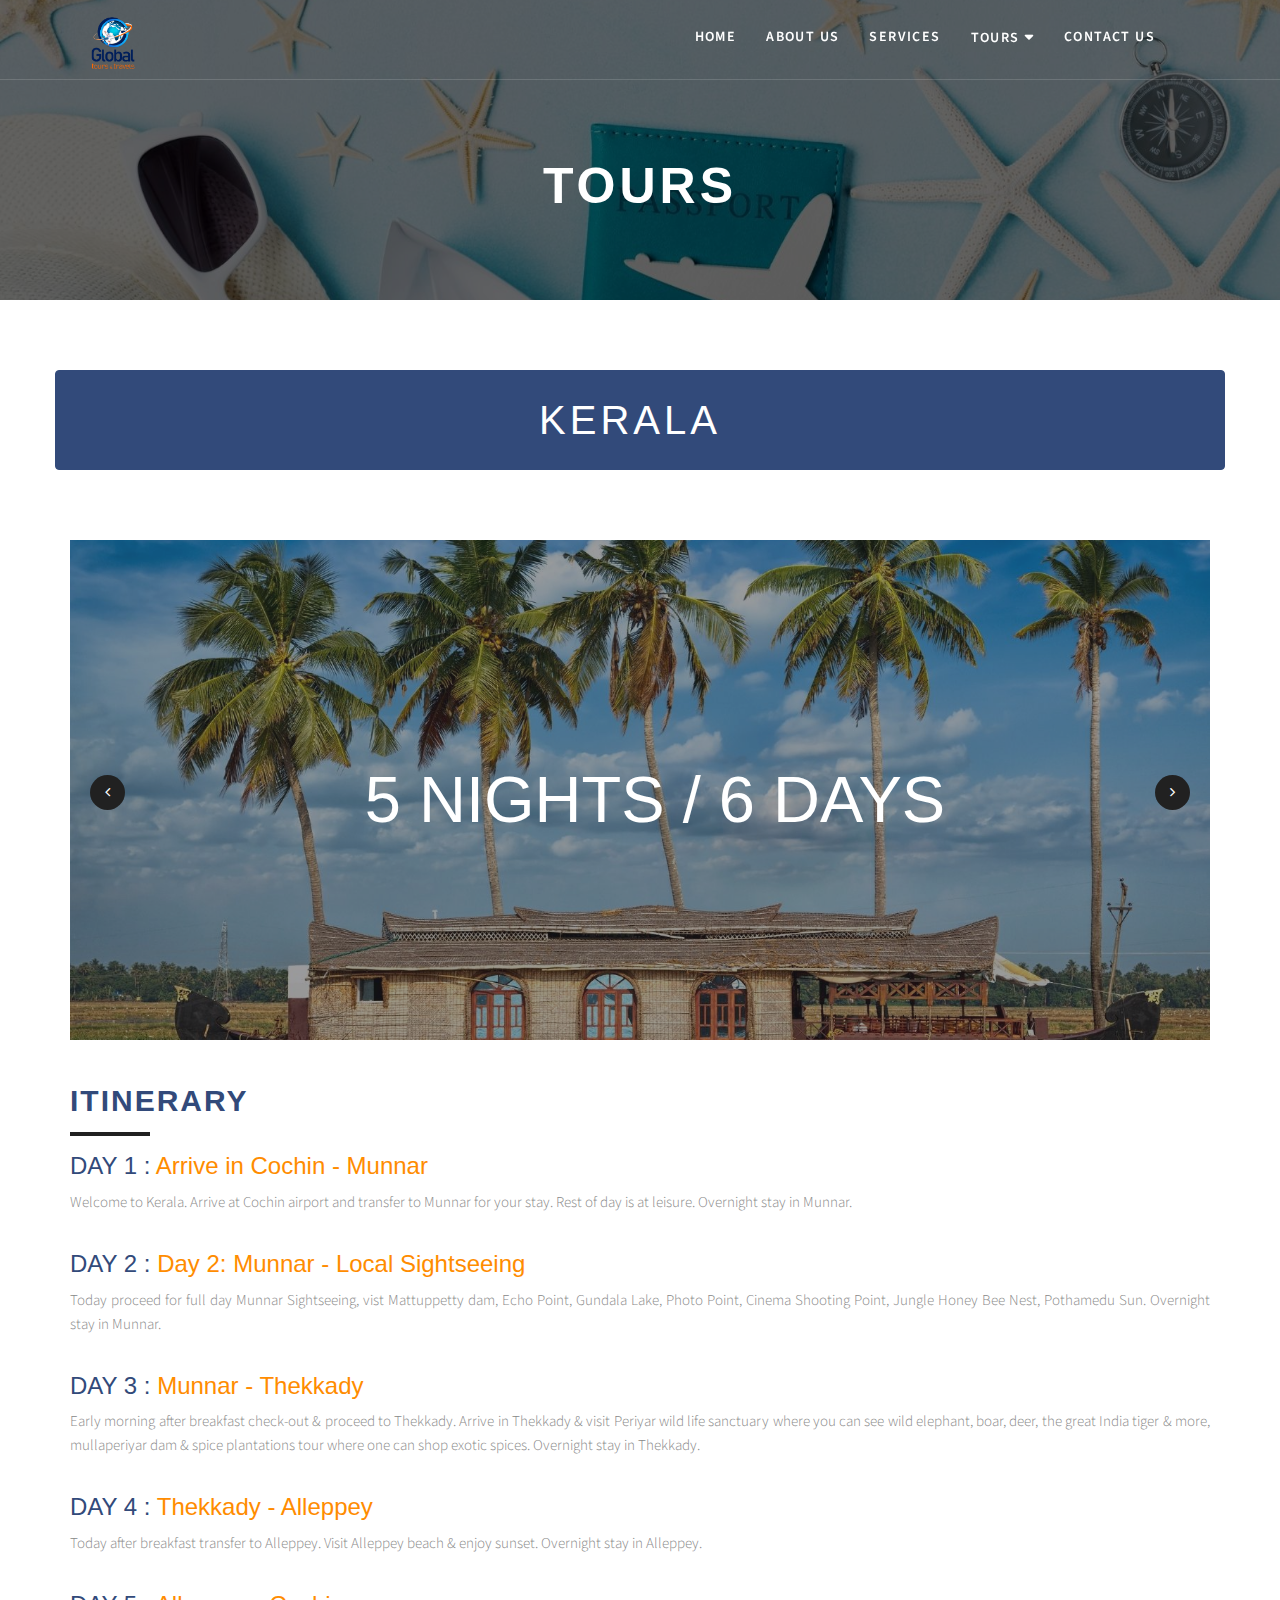
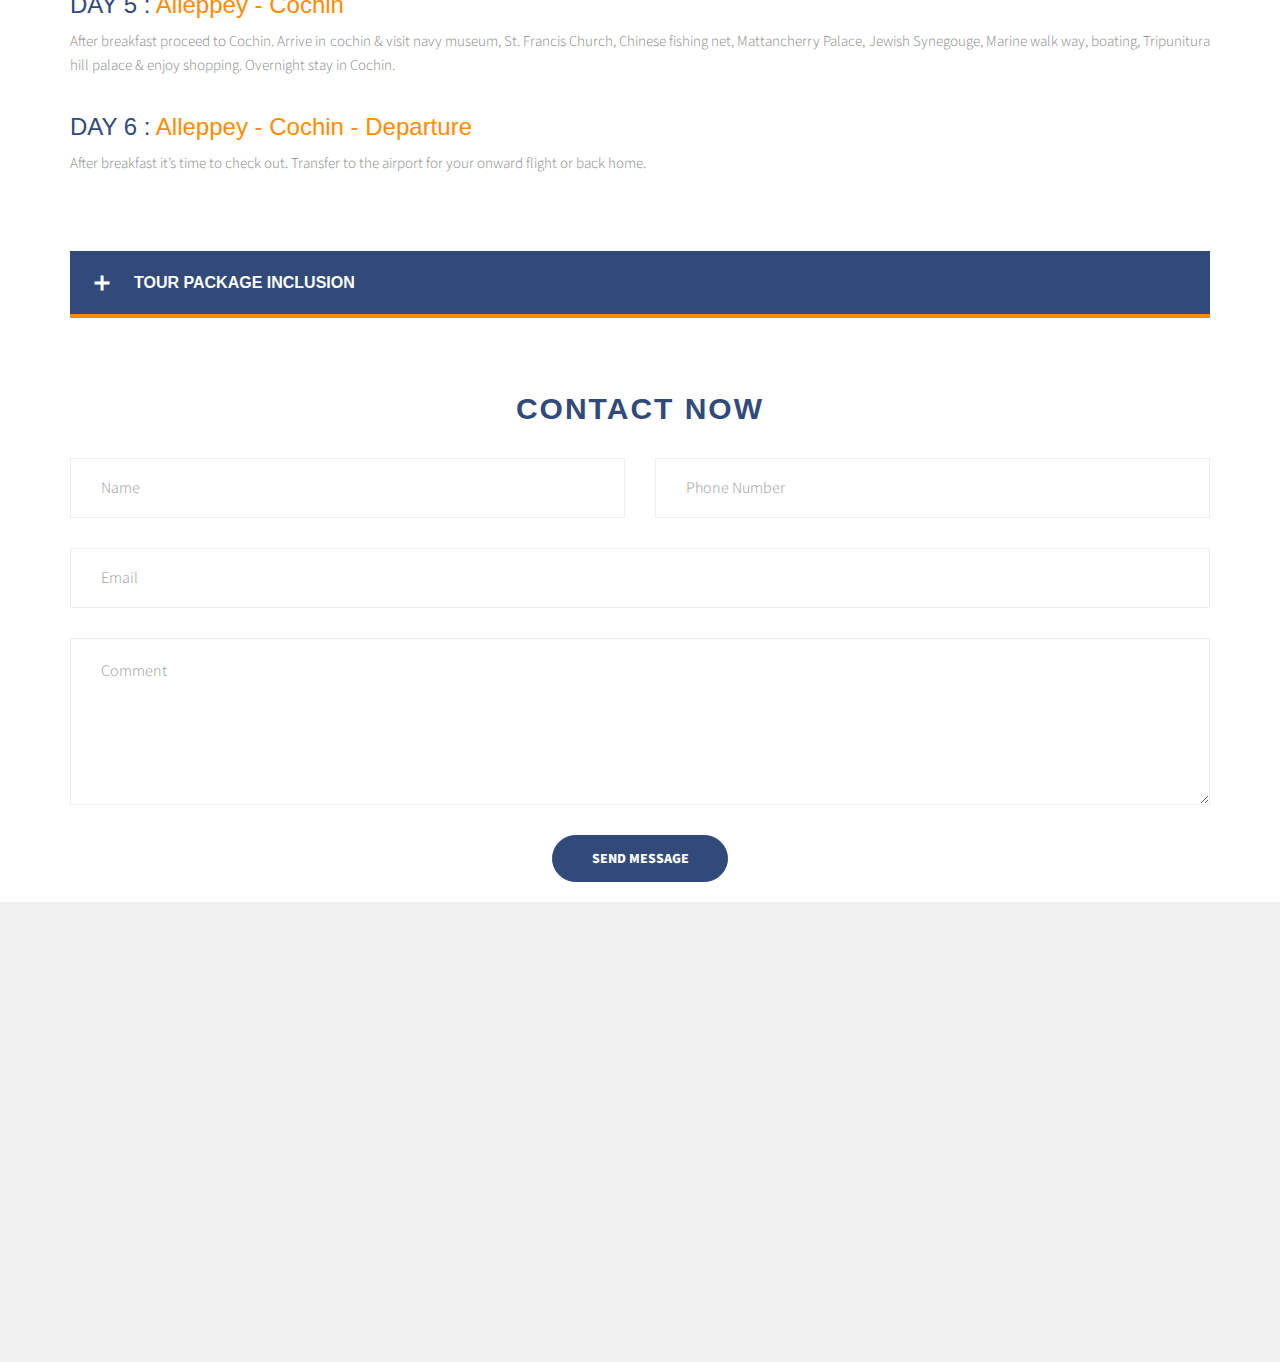
<file: kerala.html>
<!DOCTYPE html>
<html lang="en">
<head>
<meta charset="utf-8">
<meta name="viewport" content="width=device-width, initial-scale=1">
<meta http-equiv="X-UA-Compatible" content="IE=edge">
<title>Tour | Kerala</title>
<link rel="shortcut icon" href="assets/images/tab-logo.png">
<link rel="stylesheet" href="assets/css/master.css">
<link rel="stylesheet" href="assets/css/responsive.css">
</head>
<style>
  .btn-outline-blue:hover{
    color: #324a7a;
  }
</style>
<body>

<!--=== Loader Start ======-->
<div id="loader-overlay">
  <div class="loader-wrapper">
    <div class="arcon-pulse"></div>
  </div>
</div>
<!--=== Loader End ======-->

<!--=== Wrapper Start ======-->
<div class="wrapper">

  <!--=== Header Start ======-->
  <nav class="navbar navbar-default navbar-fixed navbar-transparent white bootsnav on no-full">
    <!--=== Start Top Search ===-->
    <div class="fullscreen-search-overlay" id="search-overlay"> <a href="#" class="fullscreen-close" id="fullscreen-close-button"><i class="mdi mdi-close"></i></a>
      <div id="fullscreen-search-wrapper">
        <form method="get" id="fullscreen-searchform">
          <input type="text" value="" placeholder="Type and hit Enter..." id="fullscreen-search-input" class="search-bar-top">
          <i class="mdi mdi-magnify fullscreen-search-icon">
          <input value="" type="submit">
          </i>
        </form>
      </div>
    </div>
    <!--=== End Top Search ===-->
    
    <div class="container">
      <!--=== Start Atribute Navigation ===-->
    
      <!--=== End Atribute Navigation ===-->
      
      <!--=== Start Header Navigation ===-->
      <div class="navbar-header">
        <button type="button" class="navbar-toggle" data-toggle="collapse" data-target="#navbar-menu"> <i class="fa fa-bars"></i> </button>
        <div class="logo"> <a href="index.html"> <img class="logo logo-display" src="assets/images/logo.png" alt=""> <img class="logo logo-scrolled" src="assets/images/logo.png" alt=""> </a> </div>
      </div>
      <!--=== End Header Navigation ===-->
      
      <!--=== Collect the nav links, forms, and other content for toggling ===-->
      <div class="collapse navbar-collapse" id="navbar-menu">
        <ul class="nav navbar-nav" data-in="fadeIn" data-out="fadeOut">
          <li class="dropdown"> <a href="index.html" >Home</a>
          </li>
          <li class="dropdown"> <a href="index.html#aboutus" >About us</a>
            
          </li>
          <li class="dropdown"> <a href="index.html#services">Services</a>
            <!-- <ul class="dropdown-menu">
              <li><a href="javascript:void(0)">Airline Tickets</a></li>
              <li><a href="javascript:void(0)">Hotel Booking</a></li>
              <li><a href="javascript:void(0)">Visa Assistance</a></li>
              <li><a href="javascript:void(0)">Tour Packages</a></li>
              <li><a href="javascript:void(0)">Passport Service</a></li>
              <li><a href="javascript:void(0)">Travel Insurance</a></li>
            </ul> -->
          </li>
          <li class="dropdown"><a href="index.html#tours" class="dropdown-toggle" data-toggle="dropdown">Tours</a>
            <ul class="dropdown-menu">
              <li class="dropdown"> <a href="javascript:void(0)" class="dropdown-toggle text-uppercase" data-toggle="dropdown">Domestic </a>
                <ul class="dropdown-menu">
                  <li><a class="text-uppercase" href="hyderabad.html">HYDERABAD</a></li>
                  <li>
                    <a class="text-uppercase" href="cordelia-cruise.html"
                      >CORDELIA CRUISE</a
                    >
                  </li>
                  <li><a class="text-uppercase" href="kerala.html">Kerala</a></li>
                  <li><a class="text-uppercase" href="goa.html">Goa</a></li>

                </ul>
              </li>
              <li class="dropdown"><a href="javascript:void(0)" class="dropdown-toggle text-uppercase" data-toggle="dropdown">INTERNATIONAL</a>
                <ul class="dropdown-menu">
                  <li><a class="text-uppercase" href="dubai.html">Dubai</a></li>
                </ul>
              </li>
            </ul>
            
          </li>
          <li class="dropdown"> <a href="index.html#contact">Contact us</a>
          
          </li>
          
        </ul>
      </div>
      <!--=== /.navbar-collapse ===-->
    </div>
  </nav>
  <!--=== Header End ======-->

    <!--=== page-title-section start ===-->
    <section class="title-hero-bg about-cover-bg" data-stellar-background-ratio="0.2">
        <div class="container">
          <div class="page-title text-center white-color">
            <h1 class="text-uppercase" style="letter-spacing: 4px;">Tours</h1>
            <!-- <h4 class="text-uppercase mt-30">Creative Digital Agency since 2004</h4> -->
          </div>
        </div>
      </section>
      <!--=== page-title-section end ===-->


        <!--=== Hyderabad Start ======-->
  <section class="pb-20" style="padding-top: 70px; background-color: #ffff;" id="hydrabad">
    <div class="container">
      <div class="row">
        <div class="alert alert-success alert-dismissible text-center" role="alert" style="background-color:#324a7a; border-color: #324a7a;">
          <!-- <button type="button" class="close" data-dismiss="alert" aria-label="Close"><i class="mdi mdi-close"></i></button> -->
          <h2 style="color:#ffffff; letter-spacing: 4px; font-size: 4rem;">KERALA</h2> </div>
        <div class="text-center">
        </div>
      </div>

      <div class="row mt-50">
        <div class="col-md-12">
          <div class="owl-slider owl-carousel">
            <div class="item" style="background:url(assets/images/tours/kerala1.jpg) center center / cover scroll no-repeat;">
              <div class="hero-text-wrap">
                <div class="hero-text">
                  <div class="container text-center">
                    <h2 class="white-color lora-font mt-30">5 NIGHTS / 6 DAYS</h2>
                  </div>
                </div>
              </div>
            </div>
            <div class="item" style="background:url(assets/images/tours/kerala2.jpg) center center / cover scroll no-repeat;">
              <div class="hero-text-wrap">
                <div class="hero-text">
                  <div class="container text-center">
                    <h2 class="white-color lora-font mt-30">BOOK NOW</h2>
                  </div>
                </div>
              </div>
            </div>
          </div>
        </div>
      </div>

      <div class="row mt-30">

        <div class="col-md-12 terms">
          <h2 class="text-uppercase" style="color:#324a7a; letter-spacing: 2px; font-size: 3rem; font-weight: 600;">ITINERARY </h2>

          <h3 style="color:#324a7a">DAY 1 : <span style="color: #FF8C00;">Arrive in Cochin - Munnar </span>
          </h3>
          
          <p class="text-justify">Welcome to Kerala. Arrive at Cochin airport and transfer to Munnar for your stay. Rest of day
            is at leisure. Overnight stay in Munnar. 
            </p>
            

        </div>

        <div class="col-md-12 terms">
          <h3 style="color:#324a7a">DAY 2 : <span style="color: #FF8C00;">Day 2: Munnar - Local Sightseeing</span>
          </h3>
          <p class="text-justify">Today proceed for full day Munnar Sightseeing, vist Mattuppetty dam, Echo Point, Gundala
            Lake, Photo Point, Cinema Shooting Point, Jungle Honey Bee Nest, Pothamedu Sun.
            Overnight stay in Munnar. 
            </p>
           
        </div>

        <div class="col-md-12 terms">
          <h3 style="color:#324a7a">DAY 3 :   <span style="color: #FF8C00;"> Munnar - Thekkady</span>
          </h3>
          <p class="text-justify">Early morning after breakfast check-out & proceed to Thekkady. Arrive in Thekkady & visit
            Periyar wild life sanctuary where you can see wild elephant, boar, deer, the great India tiger
            & more, mullaperiyar dam & spice plantations tour where one can shop exotic spices.
            Overnight stay in Thekkady.</p>
          
        </div>

        <div class="col-md-12 terms">
          <h3 style="color:#324a7a">DAY 4 :  <span style="color: #FF8C00;">Thekkady - Alleppey</span>
          </h3>
          <p class="text-justify">Today after breakfast transfer to Alleppey. Visit Alleppey beach & enjoy sunset. Overnight stay in Alleppey. 
             </p>
         
        </div>
        <div class="col-md-12 terms">
            <h3 style="color:#324a7a">DAY 5 :  <span style="color: #FF8C00;">Alleppey - Cochin
            </span>
            </h3>
            <p class="text-justify">After breakfast proceed to Cochin. Arrive in cochin & visit navy museum, St. Francis Church,
                Chinese fishing net, Mattancherry Palace, Jewish Synegouge, Marine walk way, boating,
                Tripunitura hill palace & enjoy shopping. Overnight stay in Cochin. 
               </p>
           
          </div>
          <div class="col-md-12 terms">
            <h3 style="color:#324a7a">DAY 6 :  <span style="color: #FF8C00;">Alleppey - Cochin - Departure</span>
            </h3>
            <p class="text-justify">After breakfast it’s time to check out. Transfer to the airport for your onward flight or back
                home.  
               </p>
           
          </div>
      </div>

      <div class="row " style="margin-top: 0px;">

        <div class="col-md-12 col-lg-12 col-sm-12">
          <div class="panel-group accordion-color mt-50" id="accordion-color">
            <div class="panel panel-default">
              <div class="panel-heading">
                <h3 class="panel-title"> <a data-toggle="collapse" data-parent="#accordion-color" href="#collapseOne"> TOUR PACKAGE INCLUSION </a> </h3>
              </div>
              <div id="collapseOne" class="panel-collapse collapse">
                <div class="panel-body">
                  <div class="widget-list" style="padding-left: 22px;">
                    <ul>
                      <li class="list"><i class="mdi mdi-checkbox-multiple-marked-circle right"></i>&nbsp;&nbsp; 2 Nights in Munnar with breakfast</li>
                      <li class="list"><i class="mdi mdi-checkbox-multiple-marked-circle right"></i>&nbsp;&nbsp;1 Night in Thekkady with breakfast </li>
                      <li class="list"><i class="mdi mdi-checkbox-multiple-marked-circle right"></i>&nbsp;&nbsp;1 Night in Alleppey with breakfast</li>
                      <li class="list"><i class="mdi mdi-checkbox-multiple-marked-circle right"></i>&nbsp;&nbsp;1 Night in Cochin with breakfast </li>
                      <li class="list"><i class="mdi mdi-checkbox-multiple-marked-circle right"></i>&nbsp;&nbsp; All transfers and local sightseeing by private AC vehicle</li>
                      <!-- <li class="list"><i class="mdi mdi-checkbox-multiple-marked-circle right"></i>&nbsp;&nbsp;Desert safari with Dune bashing, Tanura show, Belly dance show & BBQ Dinner on sharing basis by 4x4 vehicles.</li>
                      <li class="list"><i class="mdi mdi-checkbox-multiple-marked-circle right"></i>&nbsp;&nbsp;Excursion to Dubai Expo 2020 (with entrance tickets)  </li>
                      <li class="list"><i class="mdi mdi-checkbox-multiple-marked-circle right"></i>&nbsp;&nbsp;Departure transfers from the hotel to Dubai international airport </li>
                      <li class="list"><i class="mdi mdi-checkbox-multiple-marked-circle right"></i>&nbsp;&nbsp;Dubai Visa </li> -->
                    </ul>
                  </div>
                </div>
              </div>
            </div>
          </div>
        </div>

        
      </div>

      <br/>
      <br/>


      <div class="trems text-center">
        
          <h2 class="text-uppercase" style="color:#324a7a; letter-spacing: 2px; font-size: 3rem; font-weight: 600;">CONTACT NOW </h2>
      </div>
      <br/>

        <form method="post" id="form-comments" class="comment-form">
          
          <div class="row-form row">
            <div class="col-form col-md-6">
              <div class="form-group">
                <input name="author" type="text" class="form-control" placeholder="Name" required>
              </div>
            </div>
            <div class="col-form col-md-6">
              <div class="form-group">
                <input name="phone" type="phone" class="form-control" placeholder="Phone Number" required>
              </div>
            </div>
            <div class="col-form col-md-12">
              <div class="form-group">
                <input name="email" type="email" class="form-control" placeholder="Email">
              </div>
            </div>
          </div>
          <div class="form-group">
            <textarea name="comment" id="comment-field" class="form-control" placeholder="Comment" rows="5"></textarea>
          </div>
          <div class="text-center">
            <button type="submit" class="btn btn-color btn-circle btn-animate"><span>Send Message <i class="mdi mdi-chevron-double-right"></i></span></button>
          </div>
        </form>
      </div>
    </div>
  </section>
  <!--=== Hyderabad End ======-->
  
 
    <!--=== Footer Start ======-->
    <footer class="footer" id="footer-fixed">
      <div class="footer-main" style="background-color: #f1f1f1;">
        <div class="container">
          <div class="row">
            <div class="col-sm-6 col-md-4 col-lg-3">
              <div class="widget widget-text">
                <div class="logo logo-footer text-center" >
                  <a href="index.html">
                    <img
                      class="logo logo-display"
                      src="assets/images/logo.png"
                      style="width: 130%; height: 13rem;"
                      alt=""
                  /></a>
                </div>
                <p class="text-justify" style="padding-top: 51px;">
                   The leading in high
                quality of services in tours and travels field. In 2018 we
                established our firm in Peravoor after 20 years of experience
                in the abroad.
                </p>
              </div>
            </div>
            <div class="col-sm-6 col-md-4 col-lg-3">
              <div class="widget widget-text widget-links">
                <h5 class="widget-title">Contact Us</h5>
                <ul>
                  <li> <i class="mdi mdi-map-marker"></i> <a href="javascript:void(0)">Carmel Centre,<br> New Bus Stand Road, <br> Peravoor, Kannur, Kerala, India <br> PIN: 670673</a> </li>
                  <li> <i class="mdi mdi-map-marker"></i> <a href="javascript:void(0)">Jayamatha Complex,<br> Near Vyaparabhavan, <br> Kelakam, Kannur, Kerala, India <br>  PIN: 670674</a> </li>

                </ul>
              </div>
            </div>
            <div class="col-sm-6 col-md-2 col-lg-4">
              <div class="widget widget-links">
                <h5 class="widget-title">Need Hellp ?</h5>
                <ul>
                  <li> <i class="mdi mdi-whatsapp"></i> <a href="https://api.whatsapp.com/send?phone=919744339500&text=Can%20I%20know%20more%20about%20your%20service.." target='_blank'>+91 9744339500 </a> </li>
                  <li><i class="mdi mdi-cellphone">&nbsp; Peravoor:</i> <a href="tel:9745600562">+91 9745600562</a>, &nbsp;<a href="tel:+">+91 4902447500</a> </li>
                  <li><i class="mdi mdi-cellphone">&nbsp; Kelakam:</i> <a href="javascript:void(0)">+91 9744339500</a>, &nbsp;<a href="javascript:void(0)">+91 4902412550</a> </li>
                  <li> <i class="mdi mdi-email"></i> <a href="javascript:void(0)">sales@globaltourskerala.com</a> </li>
                 
                </ul>
              </div>
            </div>
            <div class="col-sm-6 col-md-2 col-lg-2">
              <div class="widget widget-links">
                <h5 class="widget-title">Useful Links</h5>
                <ul>
                  <li><a href="#services">Services</a></li>
                  <li><a href="#tours">Tours</a></li>
                  <li><a href="#aboutus">About us</a></li>
                  <li><a href="#contact">Contact us</a></li>
             
                </ul>
              </div>
            </div>
            
          </div>
        </div>
      </div>
      <div class="footer-copyright">
        <div class="container">
          <div class="row">
            <div class="col-md-6 col-xs-12">
              <ul class="social-media">
                <li><a href="javascript:void(0)" class="fa fa-linkedin"></a></li>
                <li><a href="javascript:void(0)" class="fa fa-facebook"></a></li>
                <li><a href="javascript:void(0)" class="fa fa-twitter"></a></li>
                <li><a href="javascript:void(0)" class="fa fa-pinterest"></a></li>
                <li><a href="javascript:void(0)" class="fa fa-instagram"></a></li>
              </ul>
            </div>
            <div class="col-md-6 col-xs-12">
              <div class="copy-right text-right">© All rights reserved</div>
            </div>
          </div>
        </div>
      </div>
    </footer>
    <!--=== Footer End ======-->
  
  <!--=== GO TO TOP  ===-->
  <a href="#" id="back-to-top" title="Back to top">&uarr;</a>
  <!--=== GO TO TOP End ===-->
  
</div>
<!--=== Wrapper End ======-->

<!--=== Javascript Plugins ======-->
<script src="assets/js/jquery.min.js"></script>

<script src="assets/js/plugins.js"></script>
<script src="assets/js/validator.js"></script>
<script src="assets/js/master.js"></script>
<script src="assets/js/bootsnav.js"></script>
<!--=== Javascript Plugins End ======-->

</body>
</html>
</file>
<file: assets/css/master.css>
/*
====================================
[ CSS TABLE CONTENT ]
------------------------------------
    1.0 - General
    2.0 - Typography
    3.0 - Global Style
    4.0 - Navigation
    5.0 - Search Box
    6.0 - Page Title Section
    7.0 - Slider Section
    8.0 - Creative Section
    9.0 - Recent Project Section
    9.1 - Overlay and hover effect
    10.0 - Magnific Popup CSS
    11.0 - Feature Section
    12.0 - About Section
    13.0 - Counter Section
    14.0 - Team Section
    15.0 - Video Section
    16.0 - Service Section
    17.0 - Process Section
    18.0 - Portfolio Section
    19.0 - Portfolio Single Page
    20.0 - Partner Section
    21.0 - Case study section
    22.0 - Map Section
    23.0 - Contact Section
    24.0 - Footer Section
    25.0 - Preloader
    26.0 - Homepage Two
    27.0 - Homepage Three
    28.0 - About us Page
    29.0 - About us page two
    30.0 - Blog Page
    31.0 - Blog Page Version Two
    32.0 - Full Width Section
    33.0 - Call to action section
    34.0 - Client Testimonial Style
    35.0 - Parallax Homepage
    36.0 - Contact Page
    37.0 - 404 page
    38.0 - Flex slider customization
	39.0 - Owl slider customization
	40.0 - Slick slider customization
-------------------------------------
[ END CSS TABLE CONTENT ]
=====================================
*/

/* =============================================
            	Theme Reset Style
============================================= */
/* @import url('https://fonts.googleapis.com/css?family=Kaushan+Script|Lato:100,300,400,700,900|Merriweather|Parisienne|Playfair+Display:400,700|Source+Sans+Pro:400,700|Josefin+Sans:300,400,600&display=swap'); */
@import url('https://fonts.googleapis.com/css2?family=Source+Sans+Pro:wght@600&display=swap');
@import url("../css/bootstrap.min.css");
@import url("../css/font-awesome.min.css");
@import url("../css/custom-icons.min.css");
@import url("../css/icofont.min.css");
@import url("../css/transitions.css");
@import url("../css/flexslider.css");
@import url("../css/bootsnav.css");
@import url("../css/owl.carousel.css");
@import url("../css/slick.css");
@import url("../css/animate.css");
@import url("../css/swiper.min.css");

::selection {
    background-color: #212121;
    color: #fff;
}

* {
    margin: 0;
    padding: 0;
	min-height:0;
	min-width:0;
}
*, :after, :before {
    box-sizing: border-box;
}
html,
body {
    position: relative;
    height: 100%;
    /* scroll-behavior: smooth; */
}
body {
    color: #888;
    background: #f1f1f1;
    font-size:15px;
	/* font-family: 'Source Sans Pro', sans-serif; */
    font-family: 'Source Sans Pro', sans-serif;
}

.wrapper {
	position: relative;
    z-index: 20;
    overflow-x: hidden;
}
.mdi{
	font-style: normal !important;
    font-weight: normal !important;
    font-variant: normal !important;
    text-transform: none !important;
    speak: none;
    line-height: 1;
    -webkit-font-smoothing: antialiased;
    -moz-osx-font-smoothing: grayscale;
}
.source-font{font-family: 'Source Sans Pro', sans-serif;}
.lato-font{font-family: 'Lato', sans-serif;}
.play-font{font-family: 'Playfair Display', serif;}
.merriweather-font{font-family: 'Merriweather', serif;}
.paris-font{font-family: 'Parisienne', cursive;}
.kaushan-font{font-family: 'Kaushan Script', cursive;}
.josefin-font{font-family: 'Josefin Sans', sans-serif;}

h1, h2, h3, h4, h5, h6 {
    color: #212121;
    margin: 10px 0;
    font-style: normal;
    font-family: 'Lato', sans-serif;
}

h1, h2, h3, h4, h5, h6, .h1, .h2, .h3, .h4, .h5, .h6 {
    line-height: 1.2;
}

h1 { font-size: 48px;}
h2 { font-size: 36px;}
h3 { font-size: 24px;}
h4 { font-size: 18px;}
h5 { font-size: 16px;}
h6 { font-size: 12px;}
h1 a,
h2 a,
h3 a,
h4 a,
h5 a,
h6 a { color: #fff;}
p a {}
p a:hover {color: #212121;}
p {
    letter-spacing: normal;
    line-height: 24px;
	color: #888;
	font-weight:300;
}
a {text-decoration: none;color:#2196F3;}
a:hover, a:focus, a:active {
    outline: none;
    text-decoration: none;
}
ul {
  list-style: disc;
}
li > ul,
li > ol {
  padding: 0;
  margin-left: 15px;
}
figure {
    margin-bottom: 6px;
    position: relative;
}
img {
    height: auto;
    max-width: 100%;
}
.mark, mark{background-color:#2196F3;color:#fff;}

pre {
	margin: 0 20px;
    padding: 10px;
    border: 1px solid #e2e2e2;
    background: #f1f1f1;
	border-radius:0;
}

blockquote {
    border-left: 5px solid #2196F3;
	background:#fff;
}

.blockquote-reverse, blockquote.pull-right {
    border-right: 5px solid #2196F3;
	background:#fff;
}

.outline-alert {
    background-color: transparent!important;
}

strong { color: #414141; }
hr{border:0;height: 2px;width:80px;margin:20px auto;}
hr.left-line{margin:20px 0 20px 0;}

textarea:focus, input[type="text"]:focus, input[type="password"]:focus, input[type="datetime"]:focus, input[type="datetime-local"]:focus, input[type="date"]:focus, input[type="month"]:focus, input[type="time"]:focus, input[type="week"]:focus, input[type="number"]:focus, input[type="email"]:focus, input[type="url"]:focus, input[type="search"]:focus, input[type="tel"]:focus, input[type="color"]:focus, .uneditable-input:focus {
    border-color: none;
    box-shadow: none;
    outline: 0 none;
}


section {
	padding-top:120px;
	padding-bottom:120px;
	position: relative;
	z-index: 10;
	background:#f1f1f1;
}

.section-heading {
	text-align: center;
    margin: auto;
    float: none;
    padding-bottom: 20px;
}

.section-heading h2 {
	font-weight:700;
}

.section-heading h4 {
	color:#777;
	font-size:16px;
}

.center-layout {
  display: table;
  table-layout: fixed;
  height: 100%;
  width: 100%;
  position: relative;
}
.v-align-middle {
  display: table-cell;
  vertical-align: middle;
}

/*=============================================
              		Header
=============================================*/

.navbar-nav {
    float: right;


    
    margin: 15px;
    padding: 0 10px;
}


nav.navbar.bootsnav.navbar-transparent .logo {
	position: relative;
    z-index: 110;
	display: table;
    height: 80px;
    -webkit-transition: all .3s ease;
    transition: all .3s ease;
}

.logo {
    position: relative;
    z-index: 110;
    display: table;
    height: 60px;
    -webkit-transition: all .3s ease;
    transition: all .3s ease;
}

.logo img {
    /* max-height: 33px; */
    width: 86px;
	-webkit-transition: all .5s ease;
    transition: all .5s ease;
    display: block;
}

nav .logo > a {
	display: table-cell;
    vertical-align: middle;
}

.navbar-scrollspy .logo img {
	text-align:center;
	margin: 0 auto;
}

nav.bootsnav.navbar-sidebar ul.nav {
	margin: 0 0 30px 0;
}

/*=============================================
			Sliders and Hero Section
=============================================*/
.hero-text{
	display: table-cell;
    vertical-align: middle;
    position: relative;
    width: 100%;
    z-index: 10;
    color: #fff;
}
.hero-text h3, .hero-text h1{color:#2196F3;}
.hero-text h3 {
	font-size:30px;
}
.hero-text h1 {
	font-size:100px;
}

.hero-text h2 {
	font-size:65px;
}

.dark-bg{background-color:#212121;}
.white-bg{background-color: #fff;}
.blue-bg{background-color:#2196F3;}
.red-bg{background:#f44336;}
.grey-bg{background:#eee;}
.yellow-bg{background:#FDD835;}
.green-bg{background-color:#8BC34A;}
.parallax-bg {
    background: url(../images/background/parallax-bg.jpg) center 0 no-repeat;
    background-size: cover;
	height: 800px;
}

.parallax-bg-1{background: url(../images/background/texture_bg.png) repeat;}

.fixed-bg{background-attachment: fixed!important;}

.overlay-bg {
    background: rgba(0,0,0,0.6);
    width: 100%;
    height: 100%;
    position: absolute;
	z-index: -1;
	top:0;
	left:0;
}

.hero-text-wrap.overlay-bg {
	background: rgba(0, 0, 0, 0.45);
	width: 100%;
    height: 101vh;
    position: absolute;
	z-index: 1;
}

.hero-text-wrap.blue-overlay-bg {
	background: rgba(33,150,243,0.82);
	width: 100%;
    height: 101vh;
    position: absolute;
	z-index: 1;
}

.overlay-bg-dark {
    background: rgba(0, 0, 0, 0.7);
    width: 100%;
    height: 100%;
    position: absolute;
	z-index: -1;
	top:0;
	left:0;
}

.overlay-bg-light {
    background: rgba(255,255,255,0.3);
    width: 100%;
    height: 100%;
    position: absolute;
    z-index: 1;
}

.parallax-overlay {
    background: rgba(0, 0, 0, 0.6);
    width: 100%;
    height: 100%;
    position: absolute;
	z-index: -1;
	top:0;
	left:0;
}

.parallax-bg-2 {
    background: url(../images/background/parallax-bg-3.jpg) center 0 no-repeat;
    background-size: cover;
}

.parallax-bg-3 {
    background: url(../images/background/parallax-bg-3.jpg) center 0 no-repeat;
    background-size: cover;
}

.parallax-bg-4 {
    background: url(../images/background/parallax-bg-4.jpg) center 0 no-repeat;
    background-size: cover;
}


.parallax-bg-6 {
    background: url(../images/background/parallax-bg-6.jpg) center 0 no-repeat;
    background-size: cover;
}

.parallax-bg-7 {
    background: url(../images/background/parallax-bg-7.jpg) center 0 no-repeat;
    background-size: cover;
}

.parallax-bg-9 {
    background: url(../images/background/parallax-bg-9.jpg) center 0 no-repeat;
    background-size: cover;
}

.parallax-bg-10 {
    background: url(../images/background/parallax-bg-10.jpg) center 0 no-repeat;
    background-size: cover;
}

.parallax-bg-12 {
    background: url(../images/background/parallax-bg-12.jpg) center 0 no-repeat;
    background-size: cover;
}

.parallax-bg-13 {
    background: url(../images/background/parallax-bg-14.jpg) center 0 no-repeat;
    background-size: cover;
}

.parallax-bg-14 {
    background: url(../images/background/parallax-bg-15.jpg) center 0 no-repeat;
    background-size: cover;
}

.parallax-bg-15 {
    background: url(../images/background/parallax-bg-16.jpg) center 0 no-repeat;
    background-size: cover;
}

.parallax-bg-16 {
    background: url(../images/background/parallax-bg-17.jpg) center 0 no-repeat;
    background-size: cover;
}

.parallax-bg-17 {
    background: url(../images/background/parallax-bg-18.jpg) center 0 no-repeat;
    background-size: cover;
}

.box-shadow {box-shadow: 0 10px 30px 5px rgba(17,21,23,.1);}

.box-shadow-hover{}
.box-shadow-hover:hover{box-shadow: 0 10px 30px 5px rgba(17,21,23,.1);}
.member-socialicons{
    overflow: hidden;
    list-style: none;
    text-align:center;
    line-height: 20px;
}
.member-socialicons li{
    float: left;
    padding: 0 10px;
    line-height: inherit;
    list-style-type: none;
}
.member-socialicons li a{
    color: #fff;
    display:block;
}
.member-socialicons li a:hover {
    color: #ff4552;
}
.member-socialicons li a i{
    display:block;
    font-size:13px;
    text-align:center;
}
.row.no-gutters{
    margin-right: 0;
    margin-left: 0;
}
.no-bottom-padding{
    padding-bottom: 0;
}
.no-gutters > [class^="col-"],
.no-gutters > [class*="col-"],
.row.no-gutters > [class^="col-"],
.row.no-gutters > [class*="col-"]{
    padding-right: 0;
    padding-left: 0;
}
.no-top-padding{
    padding-top: 0;
}


/*=============================================
                Widgets
=============================================*/

::-webkit-input-placeholder{color:#212121;}
::-moz-placeholder{color:#212121;}
:-ms-input-placeholder{color:#212121;}
:-moz-placeholder{color:#212121;}

input.search-bar-top::-webkit-input-placeholder { color: #fff!important; }
input.search-bar-top::-moz-placeholder { color: #fff!important; }
input.search-bar-top:-ms-input-placeholder { color: #fff!important; }
input.search-bar-top:-moz-placeholder { color: #fff!important; }

.relative{position:relative;}
.absolute{position:absolute;}

.upper-case{text-transform:uppercase;}
.lower-case{text-transform:lowercase;}
.capitalize{text-transform:capitalize!important;}
.text-left{text-align:left!important;}
.font-100 {
	font-weight:100;
}
.font-200 {
	font-weight:200;
}
.font-300 {
	font-weight:300;
}
.font-400 {
	font-weight:400;
}
.font-700 {
	font-weight:700;
}
.font-900 {
	font-weight:900;
}
.font-12px {
	font-size: 12px;
}
.font-14px {
	font-size: 14px;
}
.font-16px {
	font-size: 16px;
}
.font-18px {
	font-size: 18px;
}
.font-20px {
	font-size: 20px;
}
.font-26px {
	font-size: 26px;
}
.font-30px {
	font-size: 30px;
}
.font-35px {
	font-size: 35px;
}
.font-40px {
	font-size: 40px;
}
.font-50px {
	font-size: 50px;
}
.font-60px {
	font-size: 60px;
}
.font-70px {
	font-size: 70px;
}
.font-80px {
	font-size: 80px;
}
.font-100px {
	font-size: 100px;
}
.font-120px {
	font-size: 120px;
}
.font-130px {
	font-size: 130px;
}
.font-italic {
	font-style: italic;
}
.font-light {
	font-weight:400;
}
.font-bold {
	font-weight:bold;
}
a:hover, a:focus {
	color: #1a237e;
}
.blue-color {
	color: #2196F3!important;
}
.secondary-color {
	color: #1a237e;
}
.white-color {
	color: #fff !important;
}
.white-color p, .white-color h1, .white-color h2, .white-color h3, .white-color h4, .white-color h5, .white-color h6 {
    color: #fff!important;
}
.dark-color {
	color: #212121 !important;
}
.dark-color p, .dark-color h1, .dark-color h2, .dark-color h3, .dark-color h4, .dark-color h5, .dark-color h6 {
    color: #212121!important;
}

.green {
	color: #8BC34A!important;
}

.red-color {
	color: #f44336!important;
}

.yellow-color {
	color: #FDD835!important;
}

.pink-color {
	color: #E91E63!important;
}

.grey {
	color: #888!important;
}

.brown-color {
	color: #D09E88!important;
}

.line-height-24 {
	line-height: 24px !important;
}
.line-height-22 {
	line-height: 22px !important;
}
.line-height-26 {
	line-height: 26px !important;
}
.line-height-30 {
	line-height: 30px !important;
}
.line-height-35 {
	line-height: 35px !important;
}
.line-height-40 {
	line-height: 40px;
}
.line-height-45 {
	line-height: 45px;
}
.line-height-50 {
	line-height: 50px;
}
.letter-spacing-0 {
	letter-spacing: 0px;
}
.letter-spacing-5 {
	letter-spacing: 5px;
}
.letter-spacing-10 {
	letter-spacing: 10px;
}
.letter-spacing-15 {
	letter-spacing: 15px
}
.letter-spacing-20 {
	letter-spacing: 20px;
}
.letter-spacing-25 {
	letter-spacing: 25px;
}
.mt-minus-10 {
	margin-top: -10px;
}
.mt-minus-20 {
	margin-top: -20px;
}
.mt-minus-30 {
	margin-top: -30px;
}
.mt-minus-40 {
	margin-top: -40px;
}
.mt-minus-50 {
	margin-top: -50px;
}
.mt-0 {
	margin-top: 0px!important;
}
.mt-10 {
	margin-top: 10px;
}
.mt-15 {
	margin-top: 15px;
}
.mt-20 {
	margin-top: 20px;
}
.mt-30 {
	margin-top: 30px;
}
.mt-40 {
	margin-top: 40px;
}
.mt-50 {
	margin-top: 50px;
}
.mt-60 {
	margin-top: 60px;
}
.mt-70 {
	margin-top: 70px;
}
.mt-80 {
	margin-top: 80px;
}
.mt-90 {
	margin-top: 90px;
}
.mt-100 {
	margin-top: 100px !important;
}
.mt-110 {
	margin-top: 110px;
}
.mt-120 {
	margin-top: 120px;
}
.mt-130 {
	margin-top: 130px;
}
.mt-135 {
	margin-top: 135px;
}
.mt-140 {
	margin-top: 140px;
}
.mt-150 {
	margin-top: 150px!important;
}
.ml-10 {
	margin-left: 10px;
}
.ml-15 {
	margin-left: 15px;
}
.ml-20 {
	margin-left: 20px;
}
.ml-30 {
	margin-left: 30px;
}
.ml-40 {
	margin-left: 40px;
}
.ml-50 {
	margin-left: 50px;
}
.ml-60 {
	margin-left: 60px;
}
.ml-70 {
	margin-left: 70px;
}
.ml-80 {
	margin-left: 80px;
}
.mb-0 {
	margin-bottom: 0px!important;
}
.mb-5 {
	margin-bottom: 5px;
}
.mb-10 {
	margin-bottom: 10px;
}
.mb-20 {
	margin-bottom: 20px;
}
.mb-30 {
	margin-bottom: 30px;
}
.mb-40 {
	margin-bottom: 40px;
}
.mb-50 {
	margin-bottom: 50px;
}
.mb-60 {
	margin-bottom: 60px;
}
.mb-70 {
	margin-bottom: 70px;
}
.mb-80 {
	margin-bottom: 80px;
}
.mb-90 {
	margin-bottom: 90px;
}
.mb-100 {
	margin-bottom: 100px;
}
.mb-110 {
	margin-bottom: 110px;
}
.mb-120 {
	margin-bottom: 120px;
}

.mr-0 {margin-right: 0px!important;}
.mr-5 {margin-right: 5px;}
.mr-10 {margin-right: 10px;}
.mr-20 {margin-right: 20px;}
.mr-30 {margin-right: 30px;}
.mr-40 {margin-right: 40px;}
.mr-50 {margin-right: 50px;}
.mr-60 {margin-right: 60px;}
.mr-70 {margin-right: 70px;}
.mr-80 {margin-right: 80px;}
.mr-90{margin-right: 90px;}
.mr-100{margin-right: 100px;}
.mr-110{margin-right: 110px;}
.mr-120{margin-right: 120px;}

.p-0 {
	padding: 0!important;
}


.pt-0 {
	padding-top: 0!important;
}
.pt-10 {
	padding-top: 10px;
}
.pt-20 {
	padding-top: 20px;
}
.pt-30 {
	padding-top: 30px;
}
.pt-40 {
	padding-top: 40px;
}
.pt-50 {
	padding-top: 50px;
}
.pt-60 {
	padding-top: 60px;
}
.pt-70 {
	padding-top: 70px;
}
.pt-80 {
	padding-top: 80px;
}
.pt-90 {
	padding-top: 90px;
}
.pt-100 {
	padding-top: 100px;
}
.pt-110 {
	padding-top: 110px;
}
.pt-120 {
	padding-top: 120px;
}
.pt-130 {
	padding-top: 130px;
}
.pt-140 {
	padding-top: 140px;
}
.pt-150 {
	padding-top: 150px;
}
.pb-0 {
	padding-bottom: 0;
}
.pb-10 {
	padding-bottom: 10px;
}
.pb-20 {
	padding-bottom: 20px;
}
.pb-30 {
	padding-bottom: 30px;
}
.pb-40 {
	padding-bottom: 40px;
}
.pb-50 {
	padding-bottom: 50px;
}
.pb-60 {
	padding-bottom: 60px;
}
.pb-70 {
	padding-bottom: 70px;
}
.pb-80 {
	padding-bottom: 80px!important;
}
.pb-90 {
	padding-bottom: 90px;
}
.pb-100 {
	padding-bottom: 100px;
}
.pb-110 {
	padding-bottom: 110px;
}
.pb-120 {
	padding-bottom: 120px;
}
.pb-140 {
	padding-bottom: 140px;
}
.pl-0 {
	padding-left: 0;
}
.pl-10 {
	padding-left: 10px;
}
.pl-20 {
	padding-left: 20px;
}
.pl-30 {
	padding-left: 30px;
}
.pl-40 {
	padding-left: 40px;
}
.pl-50 {
	padding-left: 50px;
}
.pl-60 {
	padding-left: 60px;
}
.pl-70 {
	padding-left: 70px;
}
.pl-80 {
	padding-left: 80px!important;
}
.pl-90 {
	padding-left: 90px;
}
.pl-100 {
	padding-left: 100px;
}
.pl-110 {
	padding-left: 110px;
}
.pl-120 {
	padding-left: 120px;
}
.pr-0 {
	padding-right: 0;
}
.pr-10 {
	padding-right: 10px;
}
.pr-20 {
	padding-right: 20px;
}
.pr-30 {
	padding-right: 30px;
}
.pr-40 {
	padding-right: 40px;
}
.pr-50 {
	padding-right: 50px;
}
.pr-60 {
	padding-right: 60px;
}
.pr-70 {
	padding-right: 70px;
}
.pr-80 {
	padding-right: 80px!important;
}
.pr-90 {
	padding-right: 90px;
}
.pr-100 {
	padding-right: 100px;
}
.pr-110 {
	padding-right: 110px;
}
.pr-120 {
	padding-right: 120px;
}

.border-radius-25 {
	border-radius:25px;
}
.remove-padding {
	padding: 0!important;
}

.remove-margin {
	margin: 0!important;
}
.img-responsive, .full-width{width:100%;}


.btn,
.form-control,
.form-control:hover,
.form-control:focus,
.navbar-custom .dropdown-menu {
    -webkit-box-shadow: none;
    box-shadow: none;
}

.btn-circle {
	border-radius:25px;
}

.btn-rounded {
	border-radius:10px;
}

.btn-square {
	border-radius:0px;
}

button:focus {
    outline: none !important;
}

.btn {
    padding: 0 30px;
    height: 47px;
    line-height: 46px;
    text-transform: uppercase;
    font-size: 14px;
    -webkit-transition: all .3s ease;
    transition: all .3s ease;
    font-weight: 800;
    font-family: 'Source Sans Pro', sans-serif;
}

.btn + .btn {
    margin-left: 10px;
}

.btn:focus, .btn:focus:active {
    outline: none;
}

.btn-color {
    color: #fff;
    border-color: #324a7a;
    background-color: #324a7a;
}

.btn-color:hover, .btn-color:active, .btn-color:focus {
    background-color: #FF8C00;
    border-color: #FF8C00;
    color: #fff;
}

.btn-red {
    color: #fff;
    border-color: #f44336;
    background-color: #f44336;
}

.btn-red:hover, .btn-red:active, .btn-red:focus {
    background-color: #d32f2f;
    border-color: #d32f2f;
    color: #fff;
}

.btn-green {
    color: #fff;
    border-color: #8BC34A;
    background-color: #8BC34A;
}

.btn-green:hover, .btn-green:active, .btn-green:focus {
    background-color: #689F38;
    border-color: #689F38;
    color: #fff;
}

.btn-yellow {
    color: #fff;
    border-color: #FDD835;
    background-color: #FDD835;
}

.btn-yellow:hover, .btn-yellow:active, .btn-yellow:focus {
    background-color: #F9A825;
    border-color: #F9A825;
    color: #fff;
}

.btn-brown {
    color: #fff;
    border-color: #D09E88;
    background-color: #D09E88;
}

.btn-brown:hover, .btn-brown:active, .btn-brown:focus {
    background-color: #b1775d;
    border-color: #b1775d;
    color: #fff;
}

.btn.btn-xs, .btn.btn-group-xs {
    padding: 0 16px;
    font-size: 10px;
    height: 30px;
    line-height: 30px;
}

.btn.btn-sm, .btn.btn-group-sm {
    padding: 0 22px;
    font-size: 10px;
    height: 35px;
    line-height: 34px;
}

.btn.btn-lg, .btn.btn-group-lg {
    padding: 0px 32px;
    font-size: 12px;
    letter-spacing: 2px;
    font-weight: 400;
    height: 60px;
    line-height: 60px;
}

.btn-outline {
    color: #2196F3;
    border-color: #2196F3;
    background-color: transparent;
}

.btn-outline:hover, .btn-outline:active, .btn-outline:focus {
    color: #fff;
    border-color: #2196F3;
    background-color: #2196F3;
}

.btn-white {
    color: #212121;
    border-color: #fff;
    background-color: #fff;
}

.btn-white:hover, .btn-white:active, .btn-white:focus {
    color: #fff;
    border-color: #fff;
    background-color: transparent;
}

.btn-outline-white {
    color: #fff;
    border-color: #fff;
    background-color: transparent;
}

.btn-outline-white:hover, .btn-outline-white:active, .btn-outline-white:focus {
    color: #212121;
    border-color: #fff;
    background-color: #fff;
}

.btn-outline-blue {
    color: #2196F3;
    border-color: #2196F3;
    background-color: transparent;
}

.btn-outline-blue:hover {
    color: #324a7a;
    border-color: #324a7a;
    background-color: #ffffff;
}

.btn-dark {
    color: #fff;
    border-color: #212121;
    background-color: #212121;
}

.btn-dark:hover, .btn-dark:active, .btn-dark:focus {
    color: #212121;
    border-color: #fff;
    background-color: #fff;
}


.btn-dark-outline {
    color: #212121;
    border-color: #212121;
    background-color: transparent;
}

.btn-dark-outline:hover, .btn-dark-outline:active, .btn-dark-outline:focus {
    color: #fff;
    border-color: #212121;
    background-color: #212121;
}


.btn-pink {
    color: #fff;
    border-color: #E91E63;
    background-color: #E91E63;
}

.btn-pink:hover, .btn-pink:active, .btn-pink:focus {
    color: #fff;
    border-color: #C2185B;
    background-color: #C2185B;
}

.btn-animate {
  text-align: center;
  position: relative;
  overflow: hidden;
  transition: all 0.2s;
}
.btn-animate  span {
  display: inline-block;
  position: relative;
  padding: 0 8.5px 0 8.5px;
  transition: padding 0.2s;
}
.btn-animate i {
  position: absolute;
  top: 50%;
  right: 0px;
  opacity: 0;
  margin-top: -6px;
  transition: opacity 0.2s, right 0.2s;
}
.btn-animate:hover span {
  padding: 0 17px 0 0;
}
.btn-animate:hover i {
  transition: opacity 0.2s, right 0.2s;
  opacity: 1;
  top: 50%;
  right: 0;
}



.icon {
	margin-left:6px;
}

.feature-box, .feature-box-right {
	float:left;
}

.feature-box i {
	margin-bottom:20px;
	display: inline-block;
}

.feature-box i:hover {
	margin-bottom:20px;
	display: inline-block;
    color: #ffff;
}

.blue-icon {
	color: #2196F3;
}

.dark-icon {
	color: #324a7a;
}

.dark-icon:hover {
	color: #ffffff;
}

.light-icon {
	color: #f1f1f1;
}

.red-icon {
	color: #f44336;
}

.yellow-icon {
	color: #FDD835;
}

.brown-icon {
	color: #D09E88;
}

.blue-bg-icon {
    background-color: #2196F3;
    border-color: #2196F3;
}

.yellow-bg-icon {
    background-color: #FDD835;
    border-color: #FDD835;
}

.yellow-bg-icon:hover {
    background-color: #FDD835;
    border-color: #FDD835;
	color: #fff;
}

.yellow-bg-icon-inr {
    background-color: #fff;
    border-color: #fff;
}

.yellow-bg-icon-inr:hover {
    background-color: #212121;
    border-color: #212121;
	color:#fff;
}

.pink-bg-icon {
    background-color: #E91E63;
    border-color: #E91E63;
}


.green-bg-icon {
    background-color: #8BC34A;
    border-color: #8BC34A;
}

.gray-bg-icon {
    background-color: #f1f1f1;
    border-color: #f1f1f1;
}

.gray-bg-icon:hover {
    background-color: #2196F3;
    border-color: #2196F3;
	color:#fff;
}

.white-bg-icon {
    background-color: #fff;
    border-color: #fff;
}

.white-bg-icon:hover {
    background-color: #324a7a;
    border-color: #324a7a;
	color:rgb(255, 255, 255);
}

.circle-icon{
    position: relative;
    width: 85px;
    height: 85px;
    line-height: 85px !important;
    border-radius: 100%;
    text-align: center;
    display: inline-block !important;
}

.gradient-bg-icon {
    background: rgba(233,30,98,1);
	background: -moz-linear-gradient(-45deg, rgba(233,30,98,1) 0%, rgba(3,168,244,1) 100%);
	background: -webkit-gradient(left top, right bottom, color-stop(0%, rgba(233,30,98,1)), color-stop(100%, rgba(3,168,244,1)));
	background: -webkit-linear-gradient(-45deg, rgba(233,30,98,1) 0%, rgba(3,168,244,1) 100%);
	background: -o-linear-gradient(-45deg, rgba(233,30,98,1) 0%, rgba(3,168,244,1) 100%);
	background: -ms-linear-gradient(-45deg, rgba(233,30,98,1) 0%, rgba(3,168,244,1) 100%);
	background: linear-gradient(135deg, rgba(233,30,98,1) 0%, rgba(3,168,244,1) 100%);
	filter: progid:DXImageTransform.Microsoft.gradient( startColorstr='#e91e62', endColorstr='#03a8f4', GradientType=1 );
}

.feature-box .pull-left {
    width: 15%;
}

.feature-box .pull-right {
    width: 80%;
}

.feature-box-right .pull-left {
    width: 80%;
}

.feature-box-right .pull-right {
    width: 15%;
}

.box {
	padding:60px;
	position:relative;
	transition: all 0.2s ease;
}

.box h2 {
    font-size: 32px;
}

.box h4 {
    font-size: 28px;
}

.box img {
	margin:0 auto 20px auto;
	display:block;
	width:200px;
}

.bordered {
	border:1px solid #eee;
}

.gradient-color{background: -webkit-linear-gradient(#e91e63, #03a9f4);-webkit-background-clip: text;-webkit-text-fill-color: transparent;}


/*=============================================
                        Counter
=============================================*/
.counter{}
.counter h2{
    margin:15px 0 20px;
    font-size:60px;
    line-height:50px;
    text-align: center;
}
.counter h3{
    margin:0;
    font-size:18px;
    line-height:18px;
    text-align: center;
	color:#f1f1f1;
	font-family: 'Source Sans Pro', sans-serif;
}
/*=============================================
                        Portfolio
=============================================*/
ul#portfolio-filter {
    margin-bottom: 50px;
}
ul#portfolio-filter li{
    color:#212121;
    padding: 5px 20px;
    font-size: 14px;
    text-transform: uppercase;
	margin: 0 15px;
	border-radius: 20px;
	cursor: pointer;
}
ul#portfolio-filter li.active{
    background-color: #2196F3;
    color: #fff;
}

ul#portfolio-filter li:hover{
    background-color: #2196F3;
    color: #fff;
}


/*Filter Square Style*/
ul#portfolio-filter.filter-square li{
    border: 1px solid #ccc;
    border-radius: 0;
    padding: 5px 20px;
    margin: 2px;
}
ul#portfolio-filter.filter-square li.active{
    border: 1px solid transparent;
}
/*End Filter Square Style*/


/*Filter Rounded Style*/
ul#portfolio-filter.filter-rounded li{
    border: 0;
    border-radius: 3px;
    background-color: #E0E0E0;
    padding: 5px 20px;
    margin: 2px;
}
ul#portfolio-filter.filter-rounded li.active{
    background-color: #1B2E3F;
}
/*End Filter Square Style*/


/*Filter Transparent Style*/
ul#portfolio-filter.filter-transparent li{
    color:#212121;
    padding: 5px 20px;
    font-size: 14px;
    text-transform: uppercase;
	margin: 0 15px;
	border: 1px solid transparent;
}
ul#portfolio-filter.filter-transparent  li.active{
    background-color: transparent;
    color: #2196F3;
	border: 1px solid #2196F3;
}
ul#portfolio-filter.filter-transparent li:hover{color: #2196F3;border: 1px solid #2196F3;background-color: transparent;}
/*End Filter Transparent Style*/




ul#portfolio-grid {
    overflow: hidden;
	margin-bottom:0;
}
ul#portfolio-grid li img{
    width: 100%;
}

.gallery-image-hover > img {
	transition: all 0.3s ease;
	z-index: -1;
    position: relative;
}

.gallery-image-hover:hover > img{
    transform: scale3d(1.1, 1.1, 1);
}

ul#portfolio-grid>li{
    float: left;
    display: block;
    height: auto;
}

/*Five Column Portfolio*/
ul#portfolio-grid.five-column>li{
    width: 20%;
}

/*Four Column Portfolio*/
ul#portfolio-grid.four-column>li{
    width: 25%;
}

/*Three Column Portfolio*/
ul#portfolio-grid.three-column>li{
    width: 33.34%;
}

/*Two Column Portfolio*/
ul#portfolio-grid.two-column>li{
    width: 50%;
}
@media (max-width: 1199px) {
    ul#portfolio-grid.five-column>li{
        width: 25%;
    }
}

@media (max-width: 991px) {
    ul#portfolio-grid.five-column>li,
    ul#portfolio-grid.four-column>li{
        width: 33.33%;
    }
}
@media (max-width: 767px) {
    ul#portfolio-grid.five-column>li,
    ul#portfolio-grid.four-column>li,
    ul#portfolio-grid.three-column>li{
        width: 50%;
    }
}
@media (max-width: 480px) {
    ul#portfolio-grid.five-column>li,
    ul#portfolio-grid.four-column>li,
    ul#portfolio-grid.three-column>li,
    ul#portfolio-grid.two-column>li{
        width: 100%;
    }
}


.portfolio-item.gutter {
    margin-bottom: 20px!important;
}
.portfolio {
    position: relative;
    overflow: hidden;
}

/* Portfolio overlay default
/* ------------------------------ */
.portfolio .dark-overlay {
    background-color: rgba(30, 192, 255, 0.9);
    position: absolute;
    width: 100%;
    height: 100%;
    opacity: 0;
    -webkit-transition: opacity 0.2s ease-out;
    -moz-transition: opacity 0.2s ease-out;
    -o-transition: opacity 0.2s ease-out;
    transition: opacity 0.2s ease-out;
}
.portfolio:hover .dark-overlay{
    opacity: 1;
}
.portfolio-wrap {
    position: absolute;
    top: 50%;
    left: 0;
    width: 100%;
    margin-top: -88px;
}
.portfolio-description .portfolio-title,
.portfolio-description .links {
    position: relative;
    left: 0;
    color: #fff;
    width: 100%;
    opacity: 0;
    visibility: hidden;
}
.portfolio-description .portfolio-title {
    top: 0;
    -webkit-transition: 0.3s;
    -moz-transition: 0.3s;
    -o-transition: 0.3s;
    transition: 0.3s;
}
.portfolio:hover .portfolio-description .portfolio-title {
    top: 30px;
    opacity: 1;
    visibility: visible;
}
.portfolio-description .links {
    top: 0px;
    -webkit-transition: 0.4s;
    -moz-transition: 0.4s;
    -o-transition: 0.4s;
    transition: 0.4s;
	text-transform: uppercase;
}
.portfolio:hover .portfolio-description .links {
    top: 25px;
    opacity: 1;
    visibility: visible;
}
.portfolio-description .btn {
    background-color: transparent;;
    border-color: #fff;
    padding: 12px 22px;
    border-radius: 20px;
}
.portfolio-description .btn:hover {
    background-color: #fff;;
    border-color: #fff;
    color: #ff2a40;
}
.portfolio-container .btn.view-more {
    margin-top: 40px;
}


.photo-gallery .portfolio-wrap {
    margin-top: -60px;
}



/* Portfolio Hover Style Two
/* ------------------------------ */

.hover-two .portfolio:hover .portfolio-description .links {
    top: 25px;
}
.hover-two .portfolio .dark-overlay {
    background-color: rgba(0, 0, 0, 0.9);
}

.portfolio-details {
    position: relative;
    left: 0;
    top: 35px;
    width: 100%;
}
.portfolio-details li {
    display: inline-block;
    position: relative;
    bottom: -40px;
    opacity: 0;
    visibility: hidden;
    transform: translateZ(0);
	margin-right: 5px;
}
.portfolio-details li:last-child {
	margin-right:0;
}
.portfolio:hover .portfolio-details li {
    bottom: 0;
    opacity: 1;
    visibility: visible;
}
.portfolio:hover .portfolio-details li:nth-child(1) {
    -webkit-transition: 0.3s;
    -moz-transition: 0.3s;
    -o-transition: 0.3s;
    transition: 0.3s;
}
.portfolio:hover .portfolio-details li:nth-child(2){
    -webkit-transition: 0.5s;
    -moz-transition: 0.5s;
    -o-transition: 0.5s;
    transition: 0.5s;
}
.portfolio-details li a{
    display: block;
	color:#f1f1f1;
}

.portfolio-details li a:hover{
    display: block;
	color:#2196F3;
}

.gutter-space {
    padding-left: 10px!important;
    padding-right: 10px!important;
}

.portfolio-item.gutter-space {
    margin-bottom: 20px!important;
}

.work-item-wrap {
    position: relative;
}

.work-item-wrap .work-item-info {
    position: absolute;
    bottom: 30px;
    text-align: left;
    left: 30px;
    background-color: #fff;
    padding: 20px 30px;
	border-radius: 4px;
}

.work-item-wrap .work-item-info h3 {
    font-size: 18px;
}

.work-item-wrap .work-item-info p {
    font-size: 16px;
}

.work-item-wrap .work-item-thumbnail img {
    border-radius: 15px;
}

.work-item-wrap .work-item-thumbnail{overflow: hidden;}
.swiper-slide { width: 80%!important; }
.scoda-swiper.pagination-style-01 .swiper-pagination {
    right: 0;
    top: 15px;
}
.scoda-swiper .swiper-pagination-bullet {
    display: inline-block;
    vertical-align: middle;
    box-sizing: border-box;
    margin: 0 5px;
    width: 20px;
    height: 20px;
    border: 0;
    border-radius: 0;
    background: 0 0;
    opacity: 1;
    position: relative;
    outline: none;
    color: #d8d8d8;
}
.scoda-swiper .swiper-pagination-bullet-active {
    color: #212121;
    border-radius: 100%;
    border: 3px solid #212121;
}
.scoda-swiper.pagination-style-01 .swiper-pagination-bullet {
    width: 35px;
    height: 35px;
    margin: 0;
}
.scoda-swiper.pagination-style-01 .swiper-pagination-bullet-active {
    color: #2196F3;
    border-radius: 100%;
    border: 3px solid #2196F3;
}
.scoda-swiper .swiper-pagination-bullet:before {
    content: '';
    position: absolute;
    top: 50%;
    left: 50%;
    -webkit-transform: translate(-50%,-50%);
    -ms-transform: translate(-50%,-50%);
    transform: translate(-50%,-50%);
    border-radius: 100%;
    width: 8px;
    height: 8px;
    background: currentColor;
    z-index: 1;
}

.scoda-swiper.pagination-style-01 .swiper-pagination-bullet:after {
    content: '';
    position: absolute;
    top: 50%;
    left: 50%;
    -webkit-transform: translate(-50%,-50%);
    -ms-transform: translate(-50%,-50%);
    transform: translate(-50%,-50%);
    width: 16px;
    height: 16px;
    opacity: 0;
    border: 1px solid transparent;
    border-radius: 50%;
}
.scoda-swiper.pagination-style-01 .swiper-pagination-bullet:before {
    width: 6px;
    height: 6px;
}



/* Magnific Popup CSS */
.mfp-bg {
  top: 0;
  left: 0;
  width: 100%;
  height: 100%;
  z-index: 1042;
  overflow: hidden;
  position: fixed;
  background: #000;
  opacity: 0.9;
  filter: alpha(opacity=90); }

.mfp-wrap {
  top: 0;
  left: 0;
  width: 100%;
  height: 100%;
  z-index: 1043;
  position: fixed;
  outline: none !important;
  -webkit-backface-visibility: hidden; }

.mfp-container {
  text-align: center;
  position: absolute;
  width: 100%;
  height: 100%;
  left: 0;
  top: 0;
  padding: 0 8px;
  -webkit-box-sizing: border-box;
  -moz-box-sizing: border-box;
  box-sizing: border-box; }

.mfp-container:before {
  content: '';
  display: inline-block;
  height: 100%;
  vertical-align: middle; }

.mfp-align-top .mfp-container:before {
  display: none; }

.mfp-content {
  position: relative;
  display: inline-block;
  vertical-align: middle;
  margin: 0 auto;
  text-align: left;
  z-index: 1045; }

.mfp-inline-holder .mfp-content,
.mfp-ajax-holder .mfp-content {
  width: 100%;
  cursor: auto; }

.mfp-ajax-cur {
  cursor: progress; }

.mfp-zoom-out-cur, .mfp-zoom-out-cur .mfp-image-holder .mfp-close {
  cursor: -moz-zoom-out;
  cursor: -webkit-zoom-out;
  cursor: zoom-out; }

.mfp-zoom {
  cursor: pointer;
  cursor: -webkit-zoom-in;
  cursor: -moz-zoom-in;
  cursor: zoom-in; }

.mfp-auto-cursor .mfp-content {
  cursor: auto; }

.mfp-close,
.mfp-arrow,
.mfp-preloader,
.mfp-counter {
  -webkit-user-select: none;
  -moz-user-select: none;
  user-select: none; }

.mfp-loading.mfp-figure {
  display: none; }

.mfp-hide {
  display: none !important; }

.mfp-preloader {
  color: #CCC;
  position: absolute;
  top: 50%;
  width: auto;
  text-align: center;
  margin-top: -0.8em;
  left: 8px;
  right: 8px;
  z-index: 1044; }
  .mfp-preloader a {
    color: #CCC; }
    .mfp-preloader a:hover {
      color: #FFF; }

.mfp-s-ready .mfp-preloader {
  display: none; }

.mfp-s-error .mfp-content {
  display: none; }

button.mfp-close,
button.mfp-arrow {
  overflow: visible;
  cursor: pointer;
  background: transparent;
  border: 0;
  -webkit-appearance: none;
  display: block;
  outline: none;
  padding: 0;
  z-index: 1046;
  -webkit-box-shadow: none;
  box-shadow: none; }

button::-moz-focus-inner {
  padding: 0;
  border: 0; }

.mfp-close {
  width: 44px;
  height: 44px;
  line-height: 44px;
  position: absolute;
  right: 0;
  top: 0;
  text-decoration: none;
  text-align: center;
  opacity: 0.65;
  filter: alpha(opacity=65);
  padding: 0 0 18px 10px;
  color: #FFF;
  font-style: normal;
  font-size: 28px;
  font-family: Arial, Baskerville, monospace; }
  .mfp-close:hover,
  .mfp-close:focus {
    opacity: 1;
    filter: alpha(opacity=100); }
  .mfp-close:active {
    top: 1px; }

.mfp-close-btn-in .mfp-close {
  color: #333; }

.mfp-image-holder .mfp-close,
.mfp-iframe-holder .mfp-close {
  color: #FFF;
  right: -6px;
  text-align: right;
  padding-right: 6px;
  width: 100%; }

.mfp-counter {
  position: absolute;
  top: 0;
  right: 0;
  color: #CCC;
  font-size: 12px;
  line-height: 18px;
  white-space: nowrap; }

.mfp-arrow {
  position: absolute;
  opacity: 0.65;
  filter: alpha(opacity=65);
  margin: 0;
  top: 50%;
  margin-top: -55px;
  padding: 0;
  width: 90px;
  height: 110px;
  -webkit-tap-highlight-color: transparent; }
  .mfp-arrow:active {
    margin-top: -54px; }
  .mfp-arrow:hover,
  .mfp-arrow:focus {
    opacity: 1;
    filter: alpha(opacity=100); }
  .mfp-arrow:before,
  .mfp-arrow:after,
  .mfp-arrow .mfp-b,
  .mfp-arrow .mfp-a {
    content: '';
    display: block;
    width: 0;
    height: 0;
    position: absolute;
    left: 0;
    top: 0;
    margin-top: 35px;
    margin-left: 35px;
    border: medium inset transparent; }
  .mfp-arrow:after,
  .mfp-arrow .mfp-a {
    border-top-width: 13px;
    border-bottom-width: 13px;
    top: 8px; }
  .mfp-arrow:before,
  .mfp-arrow .mfp-b {
    border-top-width: 21px;
    border-bottom-width: 21px;
    opacity: 0.7; }

.mfp-arrow-left {
  left: 0; }
  .mfp-arrow-left:after,
  .mfp-arrow-left .mfp-a {
    border-right: 17px solid #FFF;
    margin-left: 31px; }
  .mfp-arrow-left:before,
  .mfp-arrow-left .mfp-b {
    margin-left: 25px;
    border-right: 27px solid #3F3F3F; }

.mfp-arrow-right {
  right: 0; }
  .mfp-arrow-right:after,
  .mfp-arrow-right .mfp-a {
    border-left: 17px solid #FFF;
    margin-left: 39px; }
  .mfp-arrow-right:before,
  .mfp-arrow-right .mfp-b {
    border-left: 27px solid #3F3F3F; }

.mfp-iframe-holder {
  padding-top: 40px;
  padding-bottom: 40px; }
  .mfp-iframe-holder .mfp-content {
    line-height: 0;
    width: 100%;
    max-width: 900px; }
  .mfp-iframe-holder .mfp-close {
    top: -40px; }

.mfp-iframe-scaler {
  width: 100%;
  height: 0;
  overflow: hidden;
  padding-top: 56.25%; }
  .mfp-iframe-scaler iframe {
    position: absolute;
    display: block;
    top: 0;
    left: 0;
    width: 100%;
    height: 100%;
    box-shadow: 0 0 8px rgba(0, 0, 0, 0.6);
    background: #000; }

/* Main image in popup */
img.mfp-img {
  width: auto;
  max-width: 100%;
  height: auto;
  display: block;
  line-height: 0;
  -webkit-box-sizing: border-box;
  -moz-box-sizing: border-box;
  box-sizing: border-box;
  padding: 40px 0 40px;
  margin: 0 auto; }

/* The shadow behind the image */
.mfp-figure {
  line-height: 0; }
  .mfp-figure:after {
    content: '';
    position: absolute;
    left: 0;
    top: 40px;
    bottom: 40px;
    display: block;
    right: 0;
    width: auto;
    height: auto;
    z-index: -1;
    box-shadow: 0 0 8px rgba(0, 0, 0, 0.6);
    background: #444; }
  .mfp-figure small {
    color: #BDBDBD;
    display: block;
    font-size: 12px;
    line-height: 14px; }
  .mfp-figure figure {
    margin: 0; }

.mfp-bottom-bar {
  margin-top: -36px;
  position: absolute;
  top: 100%;
  left: 0;
  width: 100%;
  cursor: auto; }

.mfp-title {
  text-align: left;
  line-height: 18px;
  color: #F3F3F3;
  word-wrap: break-word;
  padding-right: 36px; }

.mfp-image-holder .mfp-content {
  max-width: 100%; }

.mfp-gallery .mfp-image-holder .mfp-figure {
  cursor: pointer; }

@media screen and (max-width: 800px) and (orientation: landscape), screen and (max-height: 300px) {
  /**
       * Remove all paddings around the image on small screen
       */
  .mfp-img-mobile .mfp-image-holder {
    padding-left: 0;
    padding-right: 0; }
  .mfp-img-mobile img.mfp-img {
    padding: 0; }
  .mfp-img-mobile .mfp-figure:after {
    top: 0;
    bottom: 0; }
  .mfp-img-mobile .mfp-figure small {
    display: inline;
    margin-left: 5px; }
  .mfp-img-mobile .mfp-bottom-bar {
    background: rgba(0, 0, 0, 0.6);
    bottom: 0;
    margin: 0;
    top: auto;
    padding: 3px 5px;
    position: fixed;
    -webkit-box-sizing: border-box;
    -moz-box-sizing: border-box;
    box-sizing: border-box; }
    .mfp-img-mobile .mfp-bottom-bar:empty {
      padding: 0; }
  .mfp-img-mobile .mfp-counter {
    right: 5px;
    top: 3px; }
  .mfp-img-mobile .mfp-close {
    top: 0;
    right: 0;
    width: 35px;
    height: 35px;
    line-height: 35px;
    background: rgba(0, 0, 0, 0.6);
    position: fixed;
    text-align: center;
    padding: 0; } }

@media all and (max-width: 900px) {
  .mfp-arrow {
    -webkit-transform: scale(0.75);
    transform: scale(0.75); }
  .mfp-arrow-left {
    -webkit-transform-origin: 0;
    transform-origin: 0; }
  .mfp-arrow-right {
    -webkit-transform-origin: 100%;
    transform-origin: 100%; }
  .mfp-container {
    padding-left: 6px;
    padding-right: 6px; } }

.mfp-ie7 .mfp-img {
  padding: 0; }

.mfp-ie7 .mfp-bottom-bar {
  width: 600px;
  left: 50%;
  margin-left: -300px;
  margin-top: 5px;
  padding-bottom: 5px; }

.mfp-ie7 .mfp-container {
  padding: 0; }

.mfp-ie7 .mfp-content {
  padding-top: 44px; }

.mfp-ie7 .mfp-close {
  top: 0;
  right: 0;
  padding-top: 0;
}


.mfp-fade.mfp-bg {
    opacity: 0;
    -webkit-transition: all 0.4s ease-out;
    -moz-transition: all 0.4s ease-out;
    transition: all 0.4s ease-out;
}
.mfp-fade.mfp-bg.mfp-ready {
    opacity: 0.92;
}
.mfp-bottom-bar {
    display: none;
}
.mfp-fade.mfp-bg.mfp-removing {
    opacity: 0;
}
.mfp-arrow-right::after,
.mfp-arrow-left::after {
    font-family: 'FontAwesome';
    border: none !important;
    color: #fff;
    font-size: 65px;
    -webkit-transition: .5s;
    transition: .5s;
}
.mfp-arrow-right::after {
    content: "\f105" !important;
}
.mfp-arrow-left::after {
    content: "\f104" !important;
}
.mfp-arrow-right::before ,
.mfp-arrow-left::before {
    border: none !important;
}
.mfp-arrow {
    height: 60px;
}
.mfp-arrow::before,
.mfp-arrow::after,
.mfp-arrow .mfp-b,
.mfp-arrow .mfp-a {
    margin-top: 15px;
    top: -1px !important;
}
img.mfp-img {
    padding: 40px 0px 0;
}
.mfp-fade.mfp-wrap .mfp-content {
    opacity: 0;
    transform: scale(0.95);
    -webkit-transition: all 0.4s ease-out;
    -moz-transition: all 0.4s ease-out;
    transition: all 0.4s ease-out;
}

.mfp-fade.mfp-wrap.mfp-ready .mfp-content {
    transform: scale(1);
    opacity: 1;
    -webkit-transition: all 0.4s ease-out;
    -moz-transition: all 0.4s ease-out;
    transition: all 0.4s ease-out;
}

.mfp-fade.mfp-wrap.mfp-removing .mfp-content {
    opacity: 0;
    transform: scale(0.95);
    -webkit-transition: all 0.4s ease-out;
    -moz-transition: all 0.4s ease-out;
    transition: all 0.4s ease-out;
}



.project-image {
}

.project-info {
    list-style: none;
    padding-top: 50px;
    text-align: left;
}

.project-info li {
    font-family: 'Source Sans Pro', sans-serif;
    font-size: 14px;
    font-weight: 700;
    text-transform: uppercase;
    letter-spacing: 2px;
    margin: 15px 0;
    color:#212121;
}

.project-info li span {
    font-family: 'Source Sans Pro', sans-serif;
    color: #6d747c;
    font-size: 13px;
    text-transform: uppercase;
    font-weight: 300;
    letter-spacing: 1px;
}
.project-title {
    padding-top: 20px;
    font-family: 'Source Sans Pro', sans-serif;
    text-transform: uppercase;
    text-align: left;
    font-size: 20px;
    font-weight: 400;
    letter-spacing: 2px;
    color: #212121;
	margin-bottom: 20px;
}

.project-details {
    text-align: left;
    font-size: 16px;
    font-weight: 300;
    line-height: 1.8;
    padding-bottom: 50px;
}

.project-details p {
    color:#212121;
    font-size: 16px;
    font-weight: 300;
	margin-top: 35px;
}

.portfolio-slider {
	margin-bottom:30px;
}
.portfolio-slider .owl-pagination {
	position:absolute;
	bottom:50px;
	left:50%;
	margin-left: -15px;
}

.portfolio-right .project-detail-box {
	margin-top:10px;
}

.portfolio-right .project-detail-box li strong {
    min-width: 110px;
    display: inline-block;
}

.portfolio-right .project-detail-box li {
	line-height:30px;
	list-style: none;
}

.portfolio-right .project-detail-box li a {
	color:#888;
}

.portfolio-right .project-detail-box li a:hover {
	color:#2196F3;
}

.project-type-list {
	margin-top:30px;
}

.project-type-list li {
    padding: 10px 0;
    border-bottom: 1px solid #E8E8E8;
    font-weight: 300;
    font-size: 14px;
	list-style: none;
}
.project-type-list li i {
    margin-right: 10px;
}

/*=============================================
                        Pricing Table
=============================================*/
.pricing-table {
    margin: 40px 0;
}
.pricing-box {
    padding: 40px;
    text-align: center;
    background: #fff;
	transition: all 0.2s ease;
}

.pricing-box:hover {
    box-shadow: 0 10px 30px 5px rgba(17,21,23,.1);
}

.pricing-box h4 {
    font-family: 'Source Sans Pro', sans-serif;
    font-size: 22px;
    letter-spacing: 2px;
	text-transform:uppercase;
}
.pricing-box h2 {
    font-family: 'Source Sans Pro', sans-serif;
	margin-top: 25px;
    margin-bottom: 25px;
	color: #2196F3;
}
.pricing-box h2 sup {
    font-size: 25px;
    top: -15.6px;
}
.pricing-box h2 span {
    font-weight: 700;
}

.pricing-box ul{margin:20px 0;padding:0;}
.pricing-box li{display:block;margin-bottom:10px;list-style:none;}

.pricing-box-bottom{margin-top:40px;}

.pricing-table-featured {
    margin: 5px 0;
}

.pricing-table-featured .pricicng-feature {
    min-height: 180px;
}

/*=============================================
                        Our Team
=============================================*/
.member {
    margin: 40px 0;
    padding: 0 10px;
}
.team-slider .member {
    margin: 20px 0;
    padding: 0 10px;
}
.team-fullwidth .member {
    margin: 0;
    padding: 0;
}
.p0.member {
    margin: 0;
    padding: 0;
}
.team-member-container {
    position: relative;
    overflow: hidden;
}
.team-member-img img {
    width: 100%;
}
.team-member-container .member-caption {
    width: 100%;
    position: absolute;
    z-index: 2;
    height: 100%;
    opacity: 0;
    top: 0;
    background-color: rgba(0,0,0,0.9);
    -webkit-transition: opacity 0.4s;
    transition: opacity 0.4s;
}
.team-member-container:hover .member-caption {
    opacity: 1;
}
.member-description {
    width: 100%;
    height: 100%;
}
.member-description-wrap {
	position: absolute;
    top: 50%;
    left: 0;
    width: 100%;
    margin-top: -88px;
}
.member-description .member-title, .member-description .member-subtitle {
    position: relative;
    left: 0;
    color: #fff;
    width: 100%;
    opacity: 0;
    visibility: hidden;
}



.member-description .member-title{
	top: 0;
    -webkit-transition: 0.3s;
    -moz-transition: 0.3s;
    -o-transition: 0.3s;
    transition: 0.3s;
}

.member-description .member-subtitle {
    top: 0;
    -webkit-transition: 0.4s;
    -moz-transition: 0.4s;
    -o-transition: 0.4s;
    transition: 0.4s;
}

.team-member-container:hover .member-description .member-title {
    opacity: 1;
	visibility: visible;
	top: 30px;
}

.team-member-container:hover .member-description .member-subtitle {
    opacity: 1;
	visibility: visible;
	top: 25px;
}

.member-icons {
	position: relative;
    left: 0;
    top: 30px;
    width: 100%;
}

.member-icons li {
    display: inline-block;
    position: relative;
    bottom: -40px;
    opacity: 0;
    visibility: hidden;
    transform: translateZ(0);
    margin-right: 5px;
}
.member-icons li a {
    display: block;
    color: #fff;
}
.member-icons li a:hover {
    color: #2196F3;
}

.team-member-container:hover .member-icons li {
    opacity: 1;
	visibility: visible;
	bottom: 0;
}

.team-member-container:hover .member-icons li:nth-child(1) {
    -webkit-transition: 0.3s;
    -moz-transition: 0.3s;
    -o-transition: 0.3s;
    transition: 0.3s;
}

.team-member-container:hover .member-icons li:nth-child(2) {
    -webkit-transition: 0.5s;
    -moz-transition: 0.5s;
    -o-transition: 0.5s;
    transition: 0.5s;
}

.team-member-container:hover .member-icons li:nth-child(3) {
    -webkit-transition: 0.6s;
    -moz-transition: 0.6s;
    -o-transition: 0.6s;
    transition: 0.6s;
}

.corporate-member .member-description-wrap, .startup-member .member-description-wrap, .media-member .member-description-wrap {
	position: absolute;
    top: 50%;
    left: 0;
    width: 100%;
    margin-top: -48px;
}

.corporate-member h4, .startup-member h4{
	margin-top:30px;
	margin-bottom: 5px;
}

.startup-member .member {
	padding:0;
}

.media-member h4 {
	margin-top:0;
}

.media-member .member-icons li a {
    display: block;
    color: #fff;
    background: #2196F3;
    width: 35px;
    height: 35px;
    line-height: 37px;
    border-radius: 100px;
}

.media-member .member-icons li a:hover {
    color: #fff;
	background: #212121;
}

.team-page-section{
    position:relative;
    padding-top:70px;
}

.team-page-section .team-block{
    margin-bottom:60px;
}

.sec-title{
    position:relative;
    z-index:1;
    margin-bottom:65px;
}

.sec-title .title{
    position:relative;
    font-size:18px;
    color:#bd0000;
    font-weight:700;
    margin-bottom:12px;
    text-transform:capitalize;
}

.sec-title .separator{
    position:relative;
    width:40px;
    margin-top:16px !important;
}

.sec-title .separator:before{
    position:absolute;
    content:'';
    left:0px;
    top:0px;
    width:10px;
    height:2px;
    background-color:#ff9600;
}

.sec-title .separator:after{
    position:absolute;
    content:'';
    right:0px;
    top:0px;
    width:10px;
    height:2px;
    background-color:#ff9600;
}

.sec-title .separator span{
    position:absolute;
    left:50%;
    top:-2px;
    width:10px;
    height:5px;
    margin-left:-5px;
    display:inline-block;
    background-color:#bd0000;
}

.sec-title h2{
    position:relative;
    color:#222222;
    font-weight:700;
    font-size:36px;
    line-height:1.2em;
    margin-top:35px;
}

.sec-title .text{
    position:relative;
    font-size:14px;
    line-height:1.9em;
    color:#555555;
    margin-top:10px;
}

.sec-title.centered .separator{
    margin:0 auto !important;
    float:none !important;
}

.sec-title.centered{
    text-align: center !important;
}

.sec-title.light .title{
    color:#ffffff;
}

.sec-title.light h2{
    color:#ffffff;
}

.sec-title.light .separator span{
    background-color:#ff9600;
}

.sec-title.light .separator:before,
.sec-title.light .separator:after{
    background-color:#ffffff;
}

.team-section{
    position:relative;
    padding:80px 0px 60px;
}

.team-section.style-two .pattern-layer{
    position:absolute;
    left:0px;
    top:0px;
    right:0px;
    bottom:0px;
    background-position:center center;
    background-repeat:no-repeat;
}

.team-section .title-box{
    position:relative;
    text-align:center;
}

.team-section .title-box h2{
    position: relative;
    color: #222222;
    font-size: 36px;
    font-weight: 700;
    line-height: 1.3em;
    margin-bottom: 50px;
}

.team-section .title-box h2 span{
    color: #ff9600;
}

.team-block{
    position:relative;
}

.team-block .inner-box{
    position:relative;
    padding:40px 70px 28px 0px;
}

.team-block .inner-box:before{
    position:absolute;
    content:'';
    right:0px;
    top:0px;
    left:70px;
    bottom:0px;
    border-radius:10px;
    background-color:#f5f5f5;
    -webkit-transition:all 600ms ease;
    -moz-transition:all 600ms ease;
    -ms-transition:all 600ms ease;
    -o-transition:all 600ms ease;
    transition:all 600ms ease;
}

.team-block .inner-box::after{
    position:absolute;
    content:'';
    top:0px;
    left:70px;
    bottom:0px;
    width:0%;
    border-radius:10px;
    -webkit-transition:all 600ms ease;
    -moz-transition:all 600ms ease;
    -ms-transition:all 600ms ease;
    -o-transition:all 600ms ease;
    transition:all 600ms ease;
    background-image: -ms-linear-gradient(top, #e91e63 0%, #03a9f4 100%);
    background-image: -moz-linear-gradient(top, #e91e63 0%, #03a9f4 100%);
    background-image: -o-linear-gradient(top, #e91e63 0%, #03a9f4 100%);
    background-image: -webkit-gradient(linear, left top, left bottom, color-stop(0, #e91e63), color-stop(100, #03a9f4));
    background-image: -webkit-linear-gradient(top, #e91e63 0%, #03a9f4 100%);
    background-image: linear-gradient(to bottom, #e91e63 0%, #03a9f4 100%);
}

.team-block .inner-box:hover::after{
    width:81%;
}

.team-block .inner-box .social-icons{
    position:absolute;
    right:25px;
    top:100px;
    z-index:1;
}

.team-block .inner-box .social-icons li{
    position:relative;
    margin-bottom:20px;
	list-style:none;
}

.team-block .inner-box .social-icons li a{
    position:relative;
    color:#2196F3;
    font-size:18px;
    -webkit-transition: all 0.4s;
    -moz-transition: all 0.4s;
    -o-transition: all 0.4s;
    transition: all 0.4s;
}

.team-block .inner-box:hover .lower-content h3 a,
.team-block .inner-box:hover .social-icons li a,
.team-block .inner-box:hover .lower-content .designation{
    color:#ffffff;
}

.team-block .inner-box .image{
    position:relative;
    z-index:1;
    border-radius:10px;
    background-color:#ffffff;
    box-shadow:inset 0px 0px 35px rgba(0,0,0,0.20);
}

.team-block .inner-box .image img{
    position:relative;
    width:100%;
    display:block;
	box-shadow: 0 10px 30px 5px rgba(17,21,23,.1);
}

.team-block .inner-box .lower-content{
    position:relative;
    text-align:left;
    z-index:1;
    padding:30px 15px 0px 110px;
}

.team-block .inner-box .lower-content h3{
    position:relative;
    color:#2196F3;
    font-size:18px;
    font-weight:700;
    line-height:1.3em;
}

.team-block .inner-box .lower-content h3 a{
    position:relative;
    color:#2196F3;
    -webkit-transition: all 0.4s;
    -moz-transition: all 0.4s;
    -o-transition: all 0.4s;
    transition: all 0.4s;
}

.team-block .inner-box .lower-content .designation{
    position:relative;
    margin-top:5px;
    color:#777777;
    font-size:14px;
}

.team-block.style-two .inner-box .lower-content h3 a,
.team-block.style-two .inner-box .social-icons li a{
    color:#ff9600;
}

.team-block.style-two .inner-box:hover .lower-content h3 a,
.team-block.style-two .inner-box:hover .social-icons li a{
    color:#ffffff;
}

.team-block.style-two .inner-box::after{
    background-image: -ms-linear-gradient(top, #FFEB3C 0%, #ff9600 100%);
    background-image: -moz-linear-gradient(top, #FFEB3C 0%, #ff9600 100%);
    background-image: -o-linear-gradient(top, #FFEB3C 0%, #ff9600 100%);
    background-image: -webkit-gradient(linear, left top, left bottom, color-stop(0, #FFEB3C), color-stop(100, #ff9600));
    background-image: -webkit-linear-gradient(top, #FFEB3C 0%, #ff9600 100%);
    background-image: linear-gradient(to bottom, #FFEB3C 0%, #ff9600 100%);
}

/* 8.1 Owl carousel */



.owl-controls .owl-pagination{
  text-align: center;
}

.owl-controls .owl-page{
  display: inline-block;
  margin:0 4px;
}

.blog-slider .owl-controls .owl-page span{
  display: inline-block;
  width: 12px;
  height: 12px;
  border-radius: 50%;
  -webkit-transition: .2s linear;
  -o-transition: .2s linear;
  -moz-transition: .2s linear;
  transition: .2s linear;
  background:#e8e8e8;
}

.blog-slider .owl-controls .owl-page.active span,
.blog-slider .owl-controls .owl-page:hover span{
  background-color:#212121;
}

.blog-slider .owl-controls {
	margin-top:50px;
}


/*=============================================
                  Theme Feature
=============================================*/
.theme-feature{
}
.theme-feature i.fa {
    color: #fff;
    border-radius: 50%;
    font-size: 35px;
    background: #ff4452;
    width: 60px;
    height: 60px;
    text-align: center;
    line-height: 60px;
    margin-bottom: 20px;
}
.theme-feature h4{
	color: #ff4452;
	font-family: 'Inconsolata', monospace;
	margin-bottom:20px;
	font-size: 20px;
}

/*=============================================
                        Our Blog
=============================================*/
.blog-slider .post {
    margin: 20px 0;
    padding: 0 10px;
}



.post-info {
    padding: 40px;
    background: #324a7a;
    transition: all 0.2s ease;
}
.post:hover .post-img img {
  -webkit-transform: scale(1.1);
  transform: scale(1.1);
}
.post .post-img {
  overflow: hidden;
  position: relative;
  z-index: 10;
}
.post .post-img img {
  -webkit-transition: all .5s ease;
  transition: all .5s ease;
  z-index: 0;
  -webkit-backface-visibility: hidden;
}

.post-info h3 {
    font-size: 20px;
    margin-top: 0;
    margin-bottom:0px;
}
.post-info h6 {
   color: #dadada;
   font-size:17px;
}

.post-info a {
    color:#fff;
    font-size: 2.5rem;
}

.post-info a:hover {
    /* font-size: 3rem; */
}

.post-info p {
	margin-top: 20px;
	color: #fff;
}

a.readmore {
    letter-spacing: 2px;
    color: #fff;
    font-size: 12px;
    text-transform: uppercase;
    font-weight: 700;
}

/* a:hover.readmore {
    color: #2196F3;
} */

/* a.readmore > span {
    display: inline-block;
    vertical-align: middle;
} */

.blog-grid-slider .owl-prev, .portfolio-slider .owl-prev,
.blog-grid-slider .owl-next, .portfolio-slider .owl-next{
  position: absolute;
  top: 50%;
  width: 35px;
  height: 35px;
  line-height: 35px;
  background-color: rgba(255, 255, 255, 0.5);
  border-radius: 100%;
  text-align: center;
  margin-top: -15px;
}

.blog-grid-slider .owl-prev, .portfolio-slider .owl-prev{
  left: 20px;
}

.blog-grid-slider .owl-next, .portfolio-slider .owl-next {
  right: 20px;
}

.blog-grid-slider .owl-prev .fa, .portfolio-slider .owl-prev .fa
.blog-grid-slider .owl-next .fa, .portfolio-slider .owl-next .fa{
  color: rgba(0, 0, 0, 0.7);
}

.blog-grid-slider .owl-prev:hover, .portfolio-slider .owl-prev:hover,
.blog-grid-slider .owl-next:hover, .portfolio-slider .owl-next:hover{
  background-color:#2196F3;
}

.blog-grid-slider .owl-prev:hover .fa, .portfolio-slider .owl-prev:hover .fa,
.blog-grid-slider .owl-next:hover .fa, .portfolio-slider .owl-next:hover .fa{
  color: #fff;
}

.blog-grid-video .video-alpha .video-play {
    position: absolute;
    left: 50%;
    top: 50%;
    width: 50px;
    height: 50px;
    margin-left: -25px;
    margin-top: -25px;
    border: 0;
    border-radius: 100%;
    color: #212121;
    background-color: rgba(255, 255, 255, 0.5);
    font-size: 20px;
    line-height: 50px;
    text-align: center;
    z-index: 300;
}
.blog-grid-video .video-alpha .video-play:hover {
    color: #fff;
    background-color: #2196F3;
}
.blog-grid-video .video-alpha .video-play i.fa-play {
    margin-left: 5px;
}



.widget{
  margin-bottom: 30px;
}

.widget-title{
  position: relative;
  text-transform: uppercase;
  margin-bottom: 45px;
}

.widget-title:before{
    content: '';
    position: absolute;
    top: 100%;
    margin-top: 10px;
    left: 0;
    width: 40px;
    border-top: 1px solid #e8e8e8;
}

.widget-about-title{
  font-size: 16px;
  margin-top: 15px;
  margin-bottom: 0;
}

/* 10.5 Widget Search */



.search-form{
  position: relative;
}


.search-field{
  border-color: #e9e9e9!important;
  background:#fff;
}

.search-field:focus {
	border-color: #2196F3!important;
}

/* Widget Categories */



.widget_categories ul li:first-child, .widget_archive ul li:first-child{
  margin-top: 0;
}

.widget_categories ul li, .widget_archive ul li{
  margin-top: 20px;
  line-height: 25px;
  list-style: none;
}

.widget_categories ul li a, .widget_archive ul li a{
  color: #888;
  font-weight:100;
}

.widget_categories ul li a:hover, .widget_archive ul li a:hover{
  color:#2196F3;
  text-decoration: none;
}

/* Widget Tags */

.post-tags a{
    display: inline-block;
    padding: 5px 11px;
    margin: 0 5px 15px 0;
    border: 1px solid #fff;
    font-size: 14px;
    font-weight: 300;
    color: #888;
	background:#fff;
}

.post-tags a:hover{
  background: #2196F3;
  border: 1px solid #2196F3;
  color:#fff;
  text-decoration: none;
}


.pagination {
    display: block;
    margin: 80px auto 0 auto;
    text-align: center;
}

.pagination>li {
    display: inline-block;
	margin-right:5px;
}

.pagination>li>a, .pagination>li>span {
    float: left;
    padding: 8px 15px;
    color: #2196F3;
    background-color: #fff;
    border: 1px solid #eee;
	border-radius: 100%;
}

.pagination>li:first-child>a, .pagination>li:first-child>span {
    margin-left: 0;
    border-radius: 100%;
    padding: 8px 16px;
}

.pagination>li:last-child>a, .pagination>li:last-child>span {
    border-radius: 100%;
}

.pagination>.active>a, .pagination>.active>a:focus, .pagination>.active>a:hover, .pagination>.active>span, .pagination>.active>span:focus, .pagination>.active>span:hover {
    color: #fff;
    background-color: #2196F3;
    border-color: #2196F3;
}

.pagination>li>a:focus, .pagination>li>a:hover, .pagination>li>span:focus, .pagination>li>span:hover {
	color: #fff;
    background-color: #2196F3;
    border-color: #2196F3;
}

.blog-standard {
	margin-top:20px;
}

.blog-standard blockquote{
  margin:40px 0;
  background-color: #f6f6f6;
  padding: 30px;
  position: relative;
  border-left-color:#2196F3;
  font-size: inherit;
  line-height: 1.7;
  color: #888;
}

.post-controls{
  margin-top: 30px;
  overflow: hidden;
}

.post-share li{
  display: inline-block;
  padding-right: 10px;
  margin:0;
}

.post-controls .post-share{
  float: left;
}

.post-controls .comments-info{
  float: right;
}

.post-controls .post-share li a {
	color:#212121;
}

.post-controls .post-share li a:hover {
	color:#2196F3;
}



/* 10.3 Comments */



.comments-info a{
  color: #212121;
}

.comments-info a:hover{
  color: #2196F3;
  text-decoration: none;
}

.comment-respond{
  margin-top: 70px;
}

.comment-reply-title{
  font-size: 19px;
  margin-bottom: 20px;
}

.blog-masonry-item {
    margin-bottom: 50px;
}

/*=============================================
                        Footer
=============================================*/
@media only screen and (min-width: 992px) {
  #footer-fixed {
    position: fixed;
    left: 0;
    right: 0;
    bottom: 0;
    z-index: 1;
  }
}

.footer{
  font-size:16px;
}

.footer-main{
  padding:30px 0 30px;
  background-color: #212121;
  position: relative;
}

.footer .widget-title{
    position: relative;
    font-size: 14px;
    line-height: 1.4;
    text-transform: uppercase;
    margin-bottom: 30px;
    color: #324a7a;
	letter-spacing: 1px;
    font-weight: 800;
    font-family: 'Source Sans Pro', sans-serif;
}

.footer .widget-text p {color:rgb(0, 0, 0);}

.footer .widget-title:before{
  content:'';
  position: absolute;
  top:100%;
  margin-top: 10px;
  left: 0;
  width: 40px;
  border-top: 1px solid #333;
}

.footer .widget-links{
  font-size: 16px;
  font-family: 'Source Sans Pro', sans-serif;
}

.footer .widget-links li{
  margin-bottom: 14px;
  list-style:none;
}

.footer .widget-links li i {
	color:rgb(0, 0, 0);
	padding-right: 10px;
}

.footer .widget-links a{
  color: rgb(0, 0, 0);
  font-weight: 500;
}

.footer .widget-links a:hover{
  color:#324a7a;
  text-decoration: none;
}

.footer-copyright{
   padding: 30px 0;
   background-color: #111312;
}

.copy-right{margin-top:5px;color:#fff;}

.footer-copyright ul.social-media{
  float:left;
  display:block;
  margin-bottom:0;
  margin-top: 5px;
}

.footer-copyright ul.social-media li {
	display:inline-block;
	margin-right: 17px;
}

.footer-copyright ul.social-media li:last-child {
	margin-right:0;
}

.footer-copyright ul.social-media li a{
  font-size: 20px;
  display: inline-block;
  color: #fff;
}

.footer-copyright ul.social-media li a:hover{
  color: #2196F3;
}




.flat-footer ul.social-media{
  float:none;
  display:block;
  margin-bottom:0;
  margin-top: 5px;
}

.flat-footer ul.social-media li {
	display:inline-block;
	margin-right: 17px;
}

.flat-footer ul.social-media li:last-child {
	margin-right:0;
}

.flat-footer ul.social-media li a{
  font-size: 20px;
  display: inline-block;
  color: #fff;
}

.flat-footer ul.social-media li a:hover{
  color: #2196F3;
}

ul.footer-gallery {margin:0;}

ul.footer-gallery li {
    display: inline-block;
    width: 24%;
    padding: 0 2px 0px 0;
    margin-bottom: 5px;
}
ul.footer-gallery li img {
    max-width: 100%;
    width: 100%;
}

.footer-gallery-box {
    position: relative;
    overflow: hidden;
}

.footer-gallery-box .skin-overlay {
    background-color: rgba(30, 192, 255, 0.9);
    position: absolute;
    width: 100%;
    height: 100%;
    opacity: 0;
    -webkit-transition: opacity 0.2s ease-out;
    -moz-transition: opacity 0.2s ease-out;
    -o-transition: opacity 0.2s ease-out;
    transition: opacity 0.2s ease-out;
}
.footer-gallery-box:hover .skin-overlay{
    opacity: 1;
}
.footer-gallery-box .zoom-wrap {
    position: absolute;
    top: 0%;
    left: 0;
    width: 100%;
    height: 100%;
}

.footer-gallery-zoom {
    position: absolute;
    left: 0;
    top: 40%;
    width: 100%;
}

.footer-gallery-zoom li {
    position: relative;
    bottom: -40px;
    opacity: 0;
    visibility: hidden;
    transform: translateZ(0);
}

.footer-gallery-box:hover .footer-gallery-zoom li{
	bottom: 0;
    opacity: 1;
    visibility: visible;
	-webkit-transition: 0.3s;
    -moz-transition: 0.3s;
    -o-transition: 0.3s;
    transition: 0.3s;
}

.footer-gallery-zoom li a {
	color:#fff;
}

.footer-gallery-zoom li a:hover, .footer-gallery-zoom li a:focus {
	color:#212121;
}

.logo-footer {
	height: 34px;
    margin-bottom: -70px;
    margin-top: 50px;
}

.contact-widget.widget ul li {
  padding-left: 25px;
  position: relative;
}
.contact-widget.widget ul li i {
  position: absolute;
  left: 0;
  top: 1px;
}

/*=============================================
                Contact Us Page
=============================================*/

.form-group {
    margin-bottom: 30px;
}
.form-control {
    height: 60px;
    padding: 20px 30px;
    font-size: 16px;
    line-height: 25px;
    font-weight: 300;
    color: #212121;
    border: 1px solid #eee;
    border-radius: 0;
}
.form-control:focus {
    border-color: #2196F3;
}

.contact-us p, .contact-us address {
	font-size:14px;
}

.contact-us h3 {
	margin-top:0;
}

.contact-us address {
	margin-bottom:40px;
	line-height:25px;
}

.contact-us address a {
	color:#2196F3;
}

.contact-us address a:hover {
	color:#212121;
}

.search-submit{
  position: absolute;
  right: 20px;
  top:20px;
  background: none;
  border:0;
  padding: 0;
  font-size:20px;
  -webkit-transition: all 0.3s;
  -o-transition: all 0.3s;
  transition: all 0.3s;
  color:#e0e0e0;
}

.search-submit:hover{
  color: #2196F3;
}

/*=============================================
                Google Maps
=============================================*/

.map-section {
	position:relative;
}

.map-parallax {
	position: fixed;
    width: 100%;
    height: 45%;
    z-index: -3;
}
#myMap, #myMapTwo {
    min-height: 500px;
    position: absolute;
    top: 0;
    right: 0;
    bottom: 0;
    left: 0;
    z-index: 10;
}

#myMap.wide, #myMapTwo.wide {
    height: 500px;
    width: 100%;
    position: relative!important;
}

#mapcontent p{
    margin: 0;
    font-size: 16px;
}



/*=============================================
                Go Top
=============================================*/

#back-to-top {
    position: fixed;
    bottom: 75px;
    right: 40px;
    z-index: 999;
    width: 35px;
    height: 35px;
    text-align: center;
    line-height: 35px;
    background: #2196F3;
    color: #fff;
    cursor: pointer;
    border: 0;
    border-radius: 50%;
    text-decoration: none;
    opacity: 0;
	box-shadow: 0 0 9px 4px rgba(0, 0, 0, 0.05);
	font-size:14px;
}
#back-to-top:hover {
    background: #212121;
	color:#fff;
}
#back-to-top.show {
    opacity: 1;
}

/*=======================================================
      FLEX SLIDER
========================================================*/
.flexslider {
    border:0;
	overflow: hidden;
    margin: 0;
	border-radius:0;
}
.flex-direction-nav a:before {
    font-family: 'Material Design Icons';
    font-size: 20px;
    display: block;
    content: '';
    color: #fff;
    text-shadow: none;
    text-align: center;
    line-height: 53px;
}

.flex-direction-nav a.flex-prev:before {
    content: '\f04d';
}

.flex-direction-nav a.flex-next:before {
    content: '\f054';
}

.slider-bg .flex-control-nav {
	z-index: 999;
	bottom: 20px;
}

.slider-bg .flex-direction-nav a {
    width: 56px;
    height: 56px;
    opacity: 0;
    color: #fff;
    text-shadow: none;
    border: 1px solid #fff;
	background-color:transparent;
}

.slider-bg .flex-direction-nav a:hover {
	background-color:#212121;
	border: 1px solid #212121;
}

.slider-bg .flex-direction-nav .flex-next, .slider-bg .flex-direction-nav .flex-prev {
	text-align:center;
}

.slider-bg .flex-control-paging li a {
	background:rgba(255, 255, 255, 0.7);
}

.slider-bg .flex-control-paging li a {
	width: 60px;
    height: 6px;
	border-radius: 0px;
}

.slider-bg .flex-control-paging li a.flex-active {
	background:rgba(255, 255, 255, 1);
}

.slider-bg .flexslider li h1,
.slider-bg .flexslider li h2,
.slider-bg .flexslider li .hero-text p,
.slider-bg .flexslider li .hero-text h3,
.slider-bg .flexslider li .hero-text h4,
.slider-bg .flexslider li .hero-text h5,
.slider-bg .flexslider li .hero-text h6,
.bg-video .hero-text h1,
.bg-video .hero-text h2,
.bg-video .hero-text h3,
.bg-video .hero-text p {
		-webkit-animation-duration: .6s;
		animation-duration: .6s;
		-webkit-animation-fill-mode: both;
		animation-fill-mode: both;
		-webkit-animation-name: fadeInUp;
		animation-name: fadeInUp;
}

.slider-bg .flex-active-slide .hero-text h1,
.slider-bg .flex-active-slide .hero-text h2,
.slider-bg .flex-active-slide .hero-text h3,
.slider-bg .flex-active-slide .hero-text h4,
.slider-bg .flex-active-slide .hero-text h5,
.slider-bg .flex-active-slide .hero-text h6,
.slider-bg .flex-active-slide .hero-text p,
.bg-video .hero-text h1,
.bg-video .hero-text h2,
.bg-video .hero-text h3,
.bg-video .hero-text p{
		-webkit-animation-delay: .4s;
		animation-delay: .4s;
		-webkit-animation-duration: .6s;
		animation-duration: .6s;
		-webkit-animation-fill-mode: both;
		animation-fill-mode: both;
		-webkit-animation-name: fadeInUp;
		animation-name: fadeInUp;
}

.slider-bg .flex-active-slide .hero-text h2, .bg-video h2 .hero-text h2 {
		-webkit-animation-delay: .5s;
		animation-delay: .5s;
}

.slider-bg .flex-active-slide .hero-text p, .bg-video .hero-text p {
		-webkit-animation-delay: .6s;
		animation-delay: .6s;
}

.slider-bg {
	border: 0;
    margin: 0;
    height: 100vh;
    background-color: #222225;
}
.slider-bg .slides {
    height: 100%;
}

.slider-bg .slides > li {
    height: 100%;
}

.slider-bg .hero-text{
	display: table-cell;
    vertical-align: middle;
    position: relative;
    width: 100%;
    z-index: 10;
    color: #fff;
}
.slider-bg .hero-text P{
	line-height: 50px;
    font-size: 35px;
}

.slider-bg .hero-text h1 {
    font-size: 100px;
}

.slide-img, .parallax-img {
	position: absolute;
    top: 0;
    left: 0;
    width: 100%;
    height: 100%;
}


.full-screen-bg {
	height: 100vh;
    background-color: #222225;
 	min-height: 100vh;
}

.hero-text-wrap {
	display: table;
    table-layout: fixed;
    height: 100%;
    width: 100%;
    position: relative;
    background-color: rgba(34, 34, 37, 0.45);
    z-index: 200;
}

.hero-text-wrap.gradient-overlay-bg {
	background: rgba(233,30,99,0.6);
    background: -moz-linear-gradient(45deg, rgba(233,30,99,0.6) 0%, rgba(3,169,244,0.6) 100%);
    background: -webkit-gradient(left bottom, right top, color-stop(0%, rgba(233,30,99,0.6)), color-stop(100%, rgba(3,169,244,0.6)));
    background: -webkit-linear-gradient(45deg, rgba(233,30,99,0.6) 0%, rgba(3,169,244,0.6) 100%);
    background: -o-linear-gradient(45deg, rgba(233,30,99,0.6) 0%, rgba(3,169,244,0.6) 100%);
    background: -ms-linear-gradient(45deg, rgba(233,30,99,0.6) 0%, rgba(3,169,244,0.6) 100%);
    background: linear-gradient(45deg, rgba(233,30,99,0.6) 0%, rgba(3,169,244,0.6) 100%);
    filter: progid:DXImageTransform.Microsoft.gradient( startColorstr='#e91e63', endColorstr='#03a9f4', GradientType=1 );
	width: 100%;
    height: 100vh;
    position: absolute;
	z-index: 1;
}

.gradient-overlay-bg {
	background: rgba(233,30,99,0.6);
    background: -moz-linear-gradient(45deg, rgba(233,30,99,0.6) 0%, rgba(3,169,244,0.6) 100%);
    background: -webkit-gradient(left bottom, right top, color-stop(0%, rgba(233,30,99,0.6)), color-stop(100%, rgba(3,169,244,0.6)));
    background: -webkit-linear-gradient(45deg, rgba(233,30,99,0.6) 0%, rgba(3,169,244,0.6) 100%);
    background: -o-linear-gradient(45deg, rgba(233,30,99,0.6) 0%, rgba(3,169,244,0.6) 100%);
    background: -ms-linear-gradient(45deg, rgba(233,30,99,0.6) 0%, rgba(3,169,244,0.6) 100%);
    background: linear-gradient(45deg, rgba(233,30,99,0.6) 0%, rgba(3,169,244,0.6) 100%);
    filter: progid:DXImageTransform.Microsoft.gradient( startColorstr='#e91e63', endColorstr='#03a9f4', GradientType=1 );
	width: 100%;
    height: 100%;
    position: absolute;
    z-index: -1;
    top: 0;
    left: 0;
}


.video-container video.fillWidth {
    width: 100%!important;
	margin-left: 0 !important;
}

.video-container .filter {display:none;}

.video-container video {
    position: absolute;
    top: 0%;
    left:0%;
    object-fit: cover;
    height: 100%!important;
    width: 100%!important;
}

.embed-container { position: relative; padding-bottom: 56.25%; overflow: hidden; max-width: 100%; height: auto; }
.embed-container iframe, .embed-container object, .embed-container embed { position: absolute; top: 0; left: 0; width: 100%; height: 100%; }

.about-video {
	padding-bottom: 88.25%;
}
.about-video iframe {
	height:318px;
}

.arcon-video-box {
  position: relative;
  overflow: hidden;
}
.arcon-video-box:hover img {
  -webkit-transform: scale(1.1);
  transform: scale(1.1);
}
.arcon-video-box:hover .arcon-video-box_overlay {
  background-color: rgba(0, 0, 0, 0.25);
}
.arcon-video-box:hover .arcon-video-box_overlay .play-button {
  background-color: #fff;
  color: #2d2d2d;
}
.arcon-video-box img {
  -webkit-transition: all .3s ease;
  transition: all .3s ease;
}
.arcon-video-box_overlay {
  position: absolute;
  left: 0;
  top: 0;
  width: 100%;
  height: 100%;
  background-color: rgba(0, 0, 0, 0.1);
  -webkit-transition: all .3s ease;
  transition: all .3s ease;
  cursor: pointer;
}
.play-button {
  cursor: pointer;
  width: 80px;
  height: 80px;
  margin-left: auto;
  margin-right: auto;
  border: 2px solid #fff;
  border-radius: 50%;
  line-height: 76px;
  color: #fff;
  text-align: center;
  font-size: 50px;
  position: relative;
  z-index: 10;
  -webkit-transition: all .3s ease;
  transition: all .3s ease;
}
.play-button i {
  line-height: inherit;
}
.play-button:hover {
  background-color: #fff;
  color: #2d2d2d;
  -webkit-transform: scale(1.1);
  transform: scale(1.1);
}
.btn[data-play-button] {
  -webkit-transition: all .3s ease;
  transition: all .3s ease;
}
.btn[data-play-button]:hover {
  -webkit-transform: scale(1.1);
  transform: scale(1.1);
}

.video-alpha .video-play {
    position: absolute;
    top: 65%;
    left: 50%;
    margin-top: 0px;
    margin-left: -37px;
    width: 74px;
    height: 74px;
    font-size: 30px;
    line-height: 71px;
    text-align: center;
    color: #fff;
    border: 2px solid #fff;
    border-radius: 100%;
}
.video-alpha .video-play i.fa-play {
    margin-left: 5px;
}

.music-event .video-play{
    font-size:100px;
	color:#fff;
    -webkit-transition: all 200ms ease-in;
    -webkit-transform: scale(1);
    -ms-transition: all 200ms ease-in;
    -ms-transform: scale(1);
    -moz-transition: all 200ms ease-in;
    -moz-transform: scale(1);
    transition: all 200ms ease-in;
    transform: scale(1);
	display:inline-block;
}

.music-event .video-play:hover{
	-webkit-transition: all 200ms ease-in;
    -webkit-transform: scale(1.5);
    -ms-transition: all 200ms ease-in;
    -ms-transform: scale(1.5);
    -moz-transition: all 200ms ease-in;
    -moz-transform: scale(1.5);
    transition: all 200ms ease-in;
    transform: scale(1.5);
}




.hero-video {
  position: fixed;
  top: 0;
  left: 0;
  width: 100%;
  height: 100%;
  z-index: -1;
}
.hero-video video {
  position: absolute;
  max-width: none;
}

.about-me {
	margin-bottom:20px;
}

.about-me img {
	width:200px;
}

.about-us-bg{
  background:url(../images/about-us.jpg) center no-repeat;
  background-size: cover;
}

.startup-bg-left {
  background:url(../images/startup-bg-left.jpg) center no-repeat;
  background-size: cover;
}

.startup-bg-right {
  background:url(../images/travel-bg-right.jpg) center no-repeat;
  background-size: cover;
}

.travel-bg-left {
  background:url(../images/travel-bg-left.jpg) center no-repeat;
  background-size: cover;
}

.travel-bg-right {
  background:url(../images/travel-bg-right.jpg) center no-repeat;
  background-size: cover;
}

.gym-bg-left {
  background:url(../images/gym-bg-left.jpg) center no-repeat;
  background-size: cover;
}

.gym-bg-right {
  background:url(../images/gym-bg-right.jpg) center no-repeat;
  background-size: cover;
}

.barber-bg-left {
  background:url(../images/barber-bg-left.jpg) center no-repeat;
  background-size: cover;
}

.barber-bg-right {
  background:url(../images/barber-bg-right.jpg) center no-repeat;
  background-size: cover;
}

.archi-bg-left {
  background:url(../images/archi-bg-left.jpg) center no-repeat;
  background-size: cover;
}

.bg-flex.bg-flex-left {
    left: 0;
}

.bg-flex.bg-flex-right {
    right: 0;
}

.bg-flex{
  padding: 0;
  position: absolute!important;
  top: 0px;
  height: 100%;
  overflow: hidden;
  z-index: 100;
}

.bg-flex-holder {
    position: absolute;
    top: 0;
    width: 100%;
    height: 100%;
}

.bg-flex-cover {
    background-size: cover;
    background-position: center center;
    background-repeat: no-repeat;
}

.bg-flex-right{
  position: absolute;
  padding: 0;
  right:0;
  top:0;
  bottom: 0;
  overflow: hidden;
}


.col-about-right {
    padding-left: 60px;
}

.col-about-left {
    padding-right: 60px;
}

.row-flex {
  display: -webkit-box;
  display: -moz-box;
  display: -ms-flexbox;
  display: flex;
  -ms-flex-wrap: wrap;
  flex-wrap: wrap;
}
.row-flex:before {
  content: none;
}
.row-flex > [class*="col-"] {
  display: -webkit-box;
  display: -moz-box;
  display: -ms-flexbox;
  display: flex;
  -webkit-box-align: stretch;
  -moz-box-align: stretch;
  -ms-flex-align: stretch;
  align-items: stretch;
}
@media only screen and (max-width: 767px) {
  .row-flex > [class*="col-"]:not([class*="col-xs"]) {
    width: 100%;
  }
}
.row-flex > [class*="col-"] .col-inner {
  display: -webkit-box;
  display: -moz-box;
  display: -ms-flexbox;
  display: flex;
  -webkit-box-flex: 1;
  -moz-box-flex: 1;
  -ms-flex-positive: 1;
  flex-grow: 1;
  -webkit-box-orient: vertical;
  -webkit-box-direction: normal;
  -moz-box-orient: vertical;
  -moz-box-direction: normal;
  -ms-flex-direction: column;
  flex-direction: column;
  margin-left: -15px;
  margin-right: -15px;
}

.col-inner.spacer {
    padding: 100px 50px;
}

.row-flex.flex-center > [class*="col-"] {
  -webkit-box-align: center;
  -moz-box-align: center;
  -ms-flex-align: center;
  align-items: center;
}
@media only screen and (min-width: 768px) {
  .row-flex.full-width-flex > [class*="col-"] {
    padding-left: 6.5%;
    padding-right: 6.5%;
  }
}
.row-flex.padding-row > [class*="col-"] {
  padding: 7.5% 6.5%;
}
.row-flex.flex-horizontal > [class*="col-"]:last-child {
  -webkit-box-pack: end;
  -moz-box-pack: end;
  -ms-flex-pack: end;
  justify-content: flex-end;
}
.row-flex.flex-spacing .column-inner {
  margin-left: 0;
  margin-right: 0;
}




.social-networks {
  padding: 0;
  list-style: none;
  margin: 0;
}
.social-networks > li {
  display: inline-block;
  margin-right: 12px;
}
.social-networks > li > a {
    display: block;
    width: 50px;
    height: 50px;
    line-height: 47px;
    text-align: center;
    font-size: 16px;
    border: 1px solid #e8e8e8;
    color: #212121;
    border-radius: 100%;
}
.social-networks > li > a:hover {
  color: #fff;
}
.social-networks > li.social-icon-fb > a:hover {
  background-color: #3b5998;
  border-color: #3b5998;
}
.social-networks > li.social-icon-tw > a:hover {
  background-color: #55acee;
  border-color: #55acee;
}
.social-networks > li.social-icon-lk > a:hover {
  background-color: #0077b5;
  border-color: #0077b5;
}
.social-networks > li.social-icon-be > a:hover {
  background-color: #053eff;
  border-color: #053eff;
}
.social-networks > li.social-icon-de > a:hover {
  background-color: #ea4c89;
  border-color: #ea4c89;
}

/*=======================================================
      PROGRESS BAR
========================================================*/

.progress-bar-title{
  margin-bottom: 3px;
}

.progress-bar-title,
.progress-bar{
  font-size: 16px;
  color: #212121;
}

.progress{
  height: 5px;
  margin-bottom: 30px;
  box-shadow: none;
  background:#ececec;
  border-radius: 0;
  overflow: visible;
}

.progress-bar{
  position: relative;
  border-radius: 4px;
  background-color: #2196F3;
  box-shadow: none;
  color: inherit;
  width: 20%;
}

.progress-bar span{
  position: absolute;
  top: -30px;
  right: 0px;
  color: #212121;
}



.progress-svg {
    display: block;
    margin: 0 auto;
    overflow: hidden;
    -webkit-transform: rotate(-90deg) rotateX(180deg);
    transform: rotate(-90deg) rotateX(180deg);
    width: 180px;
    height: 180px;
}
.progress-svg circle {
    stroke-dashoffset: 0;
    -webkit-transition: stroke-dashoffset 0.8s cubic-bezier(.42,0,.58,1);
      transition: stroke-dashoffset 0.8s cubic-bezier(.42,0,.58,1);
      stroke: #111;
      stroke-width: 5px;
}
.progress-svg .bar {
    stroke: #ececec;
    stroke-width: 6px;
}

.progress-svg circle {
    stroke: #2196F3;
}
.progress-ring {
    position: relative;
    display: inline-block;
    margin: 40px 40px;
    -webkit-transform: translate3d(0px, 0px, 0px);
    -moz-transform: translate3d(0px, 0px, 0px);
    transform: translate3d(0px, 0px, 0px);
}
.progress-ring:before {
    position: absolute;
    top: 47%;
    left: 50%;
    font-size: 24px;
    -webkit-transform: translate(-50%, -50%);
    transform: translate(-50%, -50%);
    content: attr(data-circle-text);
}
.progress-ring:after {
    position: absolute;
    top: 61%;
    left: 50%;
    font-size: 14px;
    -webkit-transform: translate(-50%, -50%);
    transform: translate(-50%, -50%);
    content: attr(data-circle-percent) "%";
}
.progress-ring-icon .progress-ring:before {
    position: absolute;
    top: 200px;
    left: 50%;
    font-size: 18px;
    line-height: 1.4;
    font-family: "Raleway", sans-serif;
    transform: translate(-50%, -50%);
    content: attr(data-circle-text);
}
.progress-ring-icon .progress-ring:after {display:none;}
.progress-ring-icon i {
    position: absolute;
    top: 52%;
    left: 50%;
    font-size: 60px;
    transform: translate(-50%, -50%);
}


/*=======================================================
      TESTIMONIALS
========================================================*/
.testimonial.owl-carousel {
	display:block;
	width: 70%;
    text-align: center;
    margin: 0 auto;
}

.testimonial-item h4, .testimonial-item h5 {
    color: #212121;
	font-family: 'Source Sans Pro', sans-serif;
}
.testimonial-item h4 {
	font-weight: 300;
    line-height: 32px;
    margin-top: 20px;
    margin-bottom: 25px;
}


.testimonial-item h5{
	margin-bottom:3px;
	font-size: 30px;
    font-weight: 700;
}
.testimonial-item p {
    color: #a7a7a7;
    font-size: 16px;
    text-transform: uppercase;
}
.testimonial .owl-controls .owl-page span {
	background: rgba(255, 255, 255, 0.5);
}

.testimonial .owl-controls .owl-page.active span, .owl-controls .owl-page:hover span {
    background: rgba(255, 255, 255, 0.9);
}
.testimonial .testimonial-item img {
	width:120px;
	height:120px;
	text-align: center;
    margin: 0 auto;
    display: block;
    margin-bottom: 20px;
}

.testimonial-item {
	padding-left: 25px;
    padding-right: 25px;
}

.testimonial-item:focus {
	outline: none;
}

.testimonial-item .testimonial-content {
    background-color: #fff;
    box-shadow: 0 10px 30px 5px rgba(17,21,23,.1);
    padding: 40px;
    margin: 50px auto;
	text-align: center;
	max-width: 750px;
}

/* Arrows */
.slick-prev,
.slick-next
{
    font-size: 0;
    line-height: 0;

    position: absolute;
    top: 50%;

    display: block;

    width: 20px;
    height: 20px;
    padding: 0;
    -webkit-transform: translate(0, -50%);
    -ms-transform: translate(0, -50%);
    transform: translate(0, -50%);

    cursor: pointer;

    color: transparent;
    border: none;
    outline: none;
    background: transparent;
}
.slick-prev:hover,
.slick-prev:focus,
.slick-next:hover,
.slick-next:focus
{
    color: transparent;
    outline: none;
    background: transparent;
}
.slick-prev:hover:before,
.slick-prev:focus:before,
.slick-next:hover:before,
.slick-next:focus:before
{
    opacity: 1;
}
.slick-prev.slick-disabled:before,
.slick-next.slick-disabled:before
{
    opacity: .25;
}

.slick-prev:before,
.slick-next:before
{
    font-family: 'Material Design Icons';
    font-size: 35px;
    line-height: 1;

    opacity: .75;
    color: #212121;

    -webkit-font-smoothing: antialiased;
    -moz-osx-font-smoothing: grayscale;
}

.slick-prev
{
    left: -25px;
}
[dir='rtl'] .slick-prev
{
    right: -25px;
    left: auto;
}
.slick-prev:before
{
    content: '\f04d';
}
[dir='rtl'] .slick-prev:before
{
    content: '\f054';
}

.slick-next
{
    right: -25px;
}
[dir='rtl'] .slick-next
{
    right: auto;
    left: -25px;
}
.slick-next:before
{
    content: '\f054';
}
[dir='rtl'] .slick-next:before
{
    content: '\f04d';
}

/* Dots */
.slick-dotted.slick-slider
{
    margin-bottom: 30px;
}

.slick-dots
{
    position: absolute;
    bottom: -25px;

    display: block;

    width: 100%;
    padding: 0;
    margin: 0;

    list-style: none;

    text-align: center;
}
.slick-dots li {
    display: inline-block;
    margin: 0 4px;
}

.slick-slide {
    outline: none;
}

.testimonial .slick-dots li button {
    font-size: 0;
    width: 12px;
    height: 12px;
    padding: 0px;
    cursor: pointer;
    border: 0;
    outline: none;
    background: rgba(195, 195, 195, 0.5);
    border-radius: 100px;
}

.testimonial .slick-dots li.slick-active button {
    background-color: #2196F3;
}

.testimonial .slick-dots li button:hover,
.testimonial .slick-dots li button:focus
{
    outline: none;
}


.white-testi .slick-prev:before,
.white-testi .slick-next:before
{
    color: #fff;
}

.white-testi .slick-dots li.slick-active button{
	background-color:#fff;
}

.testimonial-carousel .testimonial-item {position: relative;display: inline-block;width: 100%;max-width: 100%;}
.testimonial-carousel .testimonial-content{display: -webkit-box;display: -webkit-flex;display: -ms-flexbox;display: flex;-webkit-box-pack: center;-webkit-justify-content: center;-ms-flex-pack: center;justify-content: center;min-height: 272px;}
.testimonial-carousel .content-wrap{position: relative;display: inline-block;width: 100%;max-width: 100%;text-align: left;}
.testimonial-carousel .content-wrap .info {display: -webkit-inline-box;display: -webkit-inline-flex;display: -ms-inline-flexbox;display: inline-flex;-webkit-box-align: center;-webkit-align-items: center;-ms-flex-align: center;align-items: center;text-align: left;}
.testimonial-carousel .content-wrap .image{-webkit-flex-shrink: 0;-ms-flex-negative: 0;flex-shrink: 0;margin: 0 20px 0 0;}
.testimonial-carousel.testimonial-style-01 .image img {width: 78px;height: 78px;}
.testimonial-carousel .testimonial-item .content{margin-top: 20px;}
.testimonial-carousel .testimonial-item .cite {font-style: normal;}
.testimonial-carousel .testimonial-item .name {display: block;font-size: 20px;line-height: 1.3;margin-bottom: 0;font-family: 'Josefin Sans', sans-serif;}
.testimonial-carousel .testimonial-item .position {display: block;font-size: 12px;font-weight: 500;text-transform: uppercase;letter-spacing: 1.38px;margin-top: 6px;}
.testimonial-carousel.testimonial-style-01 .text{color: #777;font-style: italic;}
.testimonial-carousel.testimonial-style-01 .testimonial-item .testimonial-content:after{display: none;}


/*=======================================================
      Client Logo
========================================================*/
.client-logo {
    margin: 0px 15px;
}

.client-logo img {
    margin: auto;
	opacity: 0.7;
    filter: alpha(opacity=70);
}

.client-logo img:hover {
	opacity: 1.0;
    filter: alpha(opacity=100);
}

/*=======================================================
      Title Hero Backgrounds
========================================================*/
.title-hero-bg {
    background-size: cover;
	background-repeat:no-repeat;
	background-position:center center;
    position: relative;
    min-height: 300px;
}
.title-hero-bg::before {
    content: "";
    background-color: rgba(0, 0, 0, 0.6);
    width: 100%;
    height: 100%;
    position: absolute;
    top: 0;
    left: 0;
}

.title-error-bg, .title-cover-bg{
    background-size: cover;
	background-repeat:no-repeat;
	background-position:center center;
    position: relative;
    min-height: 1080px;
}
.title-error-bg::before, .title-cover-bg:before{
    content: "";
    background-color: rgba(0, 0, 0, 0.8);
    width: 100%;
    height: 100%;
    position: absolute;
    top: 0;
    left: 0;
}

.portfolio-cover-bg {
	background-image: url(../images/title-bg/title-hero-1.jpg);
}

.blog-cover-bg {
	background-image: url(../images/title-bg/title-hero-2.jpg);
}

.about-cover-bg {
	background-image: url(../images/tours/tour.jpg);
}

.service-cover-bg {
	background-image: url(../images/title-bg/title-hero-4.jpg);
}

.contact-cover-bg {
	background-image: url(../images/title-bg/title-hero-5.jpg);
}

.error-cover-bg {
	background-image: url(../images/title-bg/title-hero-6.jpg);
}

.login-cover-bg {
	background-image: url(../images/title-bg/title-hero-7.jpg);
	height:100vh;
}

.coming-cover-bg {
	background-image: url(../images/title-bg/title-hero-8.jpg);
	height:100%;
}

.widget-cover-bg {
	background-image: url(../images/title-bg/title-hero-9.jpg);
}

.shop-cover-bg {
	background-image: url(../images/title-bg/title-hero-10.jpg);
}

.page-title {
    position: absolute;
    top: 62%;
    width: 100%;
    left: 0;
    z-index: 15;
    -webkit-transform: translate(0%, -50%);
    -moz-transform: translate(0%, -50%);
    -ms-transform: translate(0%, -50%);
    -o-transform: translate(0%, -50%);
    transform: translate(0%, -50%);
}

.page-title h1 {
    font-size: 50px;
    line-height: 50px;
    font-weight: 700;
    color: #fff;
    margin: 0;
}

/*=======================================================
      Login / Coming Soon / 404 Page
========================================================*/

.error-cover-bg h1, .coming-cover-bg h1 {
	font-size:120px!important;
	text-transform:uppercase;
}
.error-cover-bg h2, .coming-cover-bg h2 {
	font-size:60px;
	color:#2196F3;
	margin-top:50px;
	margin-bottom:50px;
}

.error-cover-bg p, .coming-cover-bg p {
	color:#fff;
	font-size:30px;
}

.login-cover-bg h1 {
	font-size:60px!important;
	text-transform:uppercase;
}
.login-cover-bg h2 {
	font-size:30px;
	color:#2196F3;
	margin-top:50px;
	margin-bottom:50px;
}

.login-cover-bg p {
	color:#fff;
}

.signup-box {
	max-width: 400px;
	width:100%;
	margin:0 auto;
	padding: 30px;
	background:#fff;
}

.v-align{
	vertical-align: middle;
	display: table-cell;
}

.v-align a {color:#2196F3;}
.v-align a:hover {color:#212121;}

.table-display {
	display:table;
	width:100%;
	height:100%;
	table-layout:fixed;
	position:relative;
}

#signup-tabs {
  border-bottom: 0;
  margin: 0;
}
#signup-tabs > li a {
  font-size: 11px;
  letter-spacing: 2px;
  text-transform: uppercase;
  color: #888;
  border-radius: 0;
  border: 1px solid #fff;
}
#signup-tabs > li a:hover {
  background-color: #2196F3;
  border: 1px solid #2196F3;
  color:#fff;
}
#signup-tabs > li.active > a {
  background-color: #2196F3;
  border: 1px solid #2196F3;
  color:#fff;
}
#signup-content {
  padding: 40px 0;
}


.countdown-container, .countdown-container-white {
  margin-top: 50px;
  margin-bottom: 50px;
}

.countdown-container .countdown li {
    border: 2px solid #fff;
    min-width: 100px;
    padding: 20px 30px;
    width: 200px;
}

.countdown {
    margin-bottom: 0;
}

.countdown li {
  display: inline-block;
  text-align: center;
  margin-right:50px;
}

.countdown li:last-child {
	margin-right:0;
}

.countdown li span {
	font-size: 60px;
    font-weight: 700;
    color: #fff;
}

.countdown li p {
    text-transform: uppercase;
    margin-bottom: 20px;
}

.countdown-container-white .countdown li {
    min-width: 100px;
    padding: 5px 20px;
    width: 145px;
    background: #fff;
}

.countdown-container-white .countdown li span {
	font-size: 60px;
    font-weight: 700;
    color: #212121;
}


/*=======================================================
      Personal Resume
========================================================*/
canvas {
  width: 100%;
  height: 100%;
  position: absolute;
    left: 0;
    top: 0;
    right: 0;
    bottom: 0;
}

.animate-caption {
    text-align: center;
    text-transform: uppercase;
    z-index: 15;
    -webkit-transform: translate(0%, -50%);
    -moz-transform: translate(0%, -50%);
    -ms-transform: translate(0%, -50%);
    -o-transform: translate(0%, -50%);
    transform: translate(0%, -50%);
}

.animate-caption h2 {
	font-size:50px;
}

.contact-me {
	background: #fff;
    padding: 50px 40px 35px 40px;
    box-shadow: 0 10px 30px 5px rgba(17,21,23,.1);
}

.resume-bar .progress {
	margin-bottom: 40px;
}

#resume h3 {
	color:#2196F3;
}

ul.resume-slider {
    margin: 0;
    padding: 0;
    margin-top: 30px;
}

ul.resume-slider li {
    background: #fff;
    padding: 30px;
    list-style: none;
    box-shadow: 0 10px 30px 5px rgba(17,21,23,.1);
	margin-right: 20px;
	margin-bottom:20px;
}

ul.resume-slider li h3 {
    font-size: 14px;
    margin-bottom: 15px;
    color: #212121!important;
    margin-top: 0px;
    display: inline-block;
    margin-right: 20px;
    font-family: 'Raleway', sans-serif;
	font-feature-settings: 'lnum';
    -moz-font-feature-settings: 'lnum=1';
    -ms-font-feature-settings: 'lnum';
    -webkit-font-feature-settings: 'lnum';
    -o-font-feature-settings: 'lnum';
}

ul.resume-slider li i {
	font-size:20px;
	margin-right:5px;
}

ul.resume-slider li h2 {
    font-size: 18px;
    color: #2196F3;
    margin-top: 8px;
    text-transform: uppercase;
}

ul.social-media-dark{
  display:block;
  text-align:center;
}

ul.social-media-dark li {
	display:inline-block;
	margin-right: 12px;
}

ul.social-media-dark li:last-child {
	margin-right:0;
}

ul.social-media-dark li a{
  font-size: 16px;
  display: inline-block;
  color: #212121;
}

ul.social-media-dark li a:hover{
  color: #2196F3;
}


ul.social-top li{
	margin-right:0;
}

ul.social-top li a{
	font-size: 19px;
}

.resume-slider .owl-controls .owl-page span {
	background: rgba(255, 255, 255, 0.5);
}

.resume-slider .owl-controls .owl-page.active span, .owl-controls .owl-page:hover span {
    background: rgba(255, 255, 255, 0.9);
}


/*=======================================================
      Widgets / Shortcodes
========================================================*/

.light-tabs {}
.light-tabs .nav-tabs {
    border-top: 1px solid #f1f1f1;
    border-bottom: 0;
    margin-bottom: 5px;
}
.light-tabs .nav-tabs>li {
    float: none;
    display: inline-block;
}

.light-tabs p {
	margin-top:20px;
}

.light-tabs .nav-tabs>li>a {
    margin-right: 0;
    font-size: 14px;
    line-height: 25px;
    color: #212121;
    border: 0;
    border-radius: 0;
	text-transform:uppercase;
	letter-spacing:2px;
}

.light-tabs .nav>li>a:focus,
.light-tabs .nav>li>a:hover {
    background-color: transparent;
}

.light-tabs .nav-tabs>li.active>a,
.light-tabs .nav-tabs>li.active>a:focus,
.light-tabs .nav-tabs>li.active>a:hover {
    border: 0;
    color: #212121;
    position: relative;
	background:transparent;
}
.light-tabs .nav-tabs>li.active>a::before {
    content: "";
    background-color: #2196F3;
    width: 100%;
    height: 1px;
    position: absolute;
    left: 0;
    top: -1px;
}




.icon-tabs {}
.icon-tabs .nav-tabs {
    border-top: 0px solid #f1f1f1;
    border-bottom: 0;
    margin-bottom: 5px;
}
.icon-tabs .nav-tabs>li {
    float: none;
    display: inline-block;
}

.icon-tabs p {
	margin-top:20px;
}

.icon-tabs .nav-tabs>li>a {
    margin-right: 0;
    font-size: 14px;
    line-height: 25px;
    color: #212121;
    border: 0;
    border-radius: 0;
	text-transform:uppercase;
	letter-spacing:2px;
}

.icon-tabs .nav>li>a:focus,
.icon-tabs .nav>li>a:hover {
    background-color: transparent;
}

.icon-tabs .nav-tabs>li.active>a,
.icon-tabs .nav-tabs>li.active>a:focus,
.icon-tabs .nav-tabs>li.active>a:hover {
    border: 0;
    color: #2196F3;
    position: relative;
	background:transparent;
}

.icon-tabs .nav-tabs>li>a i {
    display: block;
    font-size: 30px;
    margin-bottom: 20px;
}

/* ----------------------------------------
	Accordion Color
-------------------------------------------*/

.accordion-color .panel {
    box-shadow: none;
    border:0;
    border-radius: 0;
}
.accordion-color .panel-default>.panel-heading h3{

}
.accordion-color .panel .panel-heading {
    position: relative;
    padding: 0;
	border-bottom: 0px solid #fff;
}
.accordion-color .panel-title a.collapsed{
    display: block;
    color: #ffffff;
    background-color: #324a7a;
    border-color: #324a7a;
    padding: 22px 15px 22px 64px;
    border-radius: 0px;
    border-bottom: 4px solid #FF8C00;
    font-weight: 600;
}
.accordion-color .panel-title a{
    display: block;
    color: #fff;
    border-color: #324a7a;
    padding: 22px 15px 22px 64px;
    background-color: #324a7a;
	border-bottom: 4px solid #FF8C00;
    font-weight: 600;
}
.accordion-color .panel-default>.panel-heading+.panel-collapse>.panel-body {
    border: 1px solid #fff;
	background: #fff;
}
.accordion-color .panel .panel-heading a:after {
    font-family: 'Material Design Icons';
    content: "\f415";
    font-size: 24px;
    width: 64px;
    height: 64px;
    line-height: 64px;
    text-align: center;
    position: absolute;
    top: 0;
    left: 0;
}
.accordion-color .panel .panel-heading a.collapsed:after {
    content: "\f374";
}


/* ----------------------------------------
	Accordion Transparent
-------------------------------------------*/

.accordion-transparent .panel {
    box-shadow: none;
    border:0;
    border-radius: 0;
}
.accordion-transparent .panel-default>.panel-heading h3{

}
.accordion-transparent .panel .panel-heading {
    position: relative;
    padding: 0;
    background-color: #f1f1f1;
    border-bottom: 1px solid #2196F3;
    border-top: 1px solid #2196F3;
    border-left: 1px solid #2196F3;
    border-right: 1px solid #2196F3;
    border-radius: 0;
}
.accordion-transparent .panel-title a.collapsed{
    display: block;
    color: #212121;
    background-color: #f1f1f1;
    border-color: #f1f1f1;
    padding: 22px 15px 22px 80px;
    border-radius: 0px;
}
.accordion-transparent .panel-title a{
    display: block;
    color: #212121;
    border-color: #f1f1f1;
    padding: 22px 15px 22px 80px;
    background-color: #f1f1f1;
    font-weight: 400;
}
.accordion-transparent .panel-default>.panel-heading+.panel-collapse>.panel-body {
    border: 1px solid #f1f1f1;
    background: #f1f1f1;
    border-bottom: 1px solid #2196F3;
    border-left: 1px solid #2196F3;
    border-right: 1px solid #2196F3;
}
.accordion-transparent .panel .panel-heading a:after {
    font-family: 'Material Design Icons';
    content: "\f415";
    font-size: 24px;
    width: 64px;
    height: 64px;
    line-height: 64px;
    text-align: center;
    position: absolute;
    top: 0;
    left: 0;
	border-right: 1px solid #2196F3;
}
.accordion-transparent .panel .panel-heading a.collapsed:after {
    content: "\f374";
}

/* Accordions Style 01 */

.accordion-style-01 .panel  {background: transparent; box-shadow: none; margin-top: 0 !important}
.accordion-style-01.panel-group .panel-heading  {border: 0px; border-bottom: 1px solid #e4e4e4;}
.accordion-style-01 .panel .panel-heading {padding: 16px 0;background-color: transparent;}
.accordion-style-01 .panel-title {font-size: 20px; position: relative;font-family: 'Josefin Sans', sans-serif;padding-right: 30px;font-weight: 600;}
.accordion-style-01 .panel-title span.pull-right { position: absolute; right: 0;}
.accordion-style-01 .panel-heading i {font-size: 16px; color: #212121}
.accordion-style-01.panel-group .panel-heading+.panel-collapse>.list-group, .accordion-style-01.panel-group .panel-heading+.panel-collapse>.panel-body{border-top:0; padding: 25px 0; background-color: transparent;}



/* ----------------------------------------
	Flex Slider
-------------------------------------------*/

.slide-img-static {
	position: absolute;
    top: 0;
    left: 0;
    width: 100%;
    height: 100%;
}

.slider-bg-static {
	border: 0;
    margin: 0;
    height: 500px;
    background-color: #222225;
}

.slider-bg-static .slides {
    height: 100%;
}

.slider-bg-static .slides > li {
    height: 100%;
}

.slider-bg-static .hero-text {
    display: table-cell;
    vertical-align: middle;
    position: relative;
    width: 100%;
    z-index: 10;
    color: #fff;
}


/* ----------------------------------------
	Owl Slider
-------------------------------------------*/

.owl-slider .owl-prev,
.owl-slider .owl-next{
  position: absolute;
  top: 50%;
  width: 35px;
  height: 35px;
  line-height: 35px;
  background-color: #212121;
  border-radius: 100%;
  text-align: center;
  margin-top: -15px;
}

.owl-slider .owl-prev{
  left: 20px;
}

.owl-slider .owl-next {
  right: 20px;
}

.owl-slider .owl-prev .fa,
.owl-slider .owl-next .fa{
  color:#fff;
}

.owl-slider .owl-prev:hover,
.owl-slider .owl-next:hover{
  background-color:#2196F3;
}

.owl-slider .owl-prev:hover .fa,
.owl-slider .owl-next:hover .fa{
  color: #fff;
}

.owl-slider .item {
	height:500px;
}

/* ----------------------------------------
	Alert Boxes
-------------------------------------------*/

.alert {
	font-family: 'Raleway', sans-serif;
}

.alert-success {
    color: #fff;
    background-color: #8BC34A;
    border-color: #8BC34A;
}

.alert-info {
    color: #fff;
    background-color: #2196F3;
    border-color: #2196F3;
}

.alert-warning {
    color: #fff;
    background-color: #FDD835;
    border-color: #FDD835;
}

.alert-danger {
    color: #fff;
    background-color: #f44336;
    border-color: #f44336;
}

.close {
    font-weight: 300;
    color: #212121;
    text-shadow:none;
}

.close:focus, .close:hover {
    color: #212121;
	opacity: 1;
}

/* ----------------------------------------
	Theme Icons
-------------------------------------------*/

.icon-view {
    padding: 15px 15px;
    border: 1px solid #e2e2e2;
	margin-left: -15px;
    margin-right: -16px;
    margin-bottom: -1px;
	color:#212121;
}

.icon-view i {
    font-size: 25px;
    vertical-align: middle;
}

.icon-view code {
    border: 1px solid #e2e2e2;
    margin-left: 2px;
    margin-right: 4px;
    border-radius: 4px;
    display: inline-block;
    vertical-align: middle;
    text-align: center;
    line-height: 24px;
    cursor: pointer;
	background-color: transparent;
    color: #212121;
	text-overflow: ellipsis;
    white-space: nowrap;
    max-width: calc(100% - 90px);
    overflow: hidden;
}

.icon-view code:hover {
    border-color: #2196F3;
	color:#2196F3;
}


/* ----------------------------------------
	Online Shop
-------------------------------------------*/
.product {
    margin:0 0 30px 0;
}

.p0.product {
    margin: 0;
    padding: 0;
}
.product-wrap {
    position: relative;
    overflow: hidden;
}
.product-img img {
    width: 100%;
}
.product-wrap .product-caption {
    width: 100%;
    position: absolute;
    z-index: 2;
    height: 100%;
    opacity: 0;
    top: 0;
    background-color: rgba(0,0,0,0.9);
    -webkit-transition: opacity 0.4s;
    transition: opacity 0.4s;
}
.product-wrap:hover .product-caption {
    opacity: 1;
}
.product-description {
    width: 100%;
    height: 100%;
}
.product-description-wrap {
	position: absolute;
    top: 50%;
    left: 0;
    width: 100%;
    margin-top: -50px;
}
.product-description .product-title, .product-description .product-subtitle {
    position: relative;
    left: 0;
    color: #fff;
    width: 100%;
    opacity: 0;
    visibility: hidden;
}



.product-description .product-title{
	top: 0;
    -webkit-transition: 0.3s;
    -moz-transition: 0.3s;
    -o-transition: 0.3s;
    transition: 0.3s;
}

.product-description .product-title a i{
	color:#fff;
}

.product-description .product-subtitle {
    top: 0;
    -webkit-transition: 0.4s;
    -moz-transition: 0.4s;
    -o-transition: 0.4s;
    transition: 0.4s;
}

.product-wrap:hover .product-description .product-title {
    opacity: 1;
	visibility: visible;
	top: 30px;
}

.product-wrap:hover .product-description .product-subtitle {
    opacity: 1;
	visibility: visible;
	top: 25px;
}

.product .product-detail {
	margin-top:30px;
}

.old-price {
	text-decoration: line-through;
	font-weight: 600;
}

.product-slider.flexslider{
	background:transparent;
}

.product-slider .flex-control-thumbs {
    position: relative;
    bottom: auto;
    margin: 5px 0 0 0;
}

.product-slider .flex-control-thumbs > li {
    width: 25%;
    padding: 0 2px;
}


.product-slider .flex-control-thumbs > li img {
    -webkit-backface-visibility: hidden;
    backface-visibility: hidden;
}

.product-slider .flex-control-nav li {
	margin-bottom: 15px;
}


.single-product-des, .product-fabric-detail {
    padding-top: 20px;
    padding-bottom: 20px;
    border-top: 1px solid #dddfe6;
    border-bottom: 1px solid #dddfe6;
    margin-top: 40px;
}

.single-product-qty {
    padding-top: 20px;
    padding-bottom: 20px;
    float: left;
}

.single-product-qty .qty {
    position: relative;
    float: left;
    height: 48px;
    width: 70px;
    background: transparent!important;
    border: 1px solid #dddfe6;
    z-index: 1;
    text-align: center;
    padding: 0 10px;
}

.single-product-qty .input-group-btn {
  margin-left: 10px;
  display: inline-block;
}

.single-product-qty .input-group-btn.input-group-btn:last-child>.btn {
	border-top-left-radius: 4px;
	border-bottom-left-radius: 4px;
}

.product-fabric-detail {
    float: left;
    width: 100%;
    margin-top: 0;
	border-bottom: 0;
}


.shop-cart {
  border-color: #ececec;
  margin-bottom: 50px;
  background:#fff;
}

.shop-cart > thead > tr > th {
  border-bottom: 1px solid #ececec;
  font-size: 13px;
  font-family: 'Lato', sans-serif;
  color: #212121;
  font-weight: 400;
  padding: 15px 20px;
  text-align: center;
  border: 1px solid #ececec;
}
.shop-cart > tbody > tr > td {
  padding: 30px 8px;
  vertical-align: middle;
  font-size: 14px;
  font-family: 'Lato', sans-serif;
  font-weight: 400;
  border-bottom: 1px solid;
  border-color: #ececec;
  text-align: center;
}
.shop-cart > tbody > tr > td.product-subtotal {
  color: #212121;
}
.shop-cart > tbody > tr > td.product-remove i {
  font-size: 20px;
}
.shop-cart > tbody > tr > td > a {
  color: #212121;
}
.shop-cart > tbody > tr > td > .form-control {
  width: 60px;
  padding: 0 12px;
  font-size: 13px;
  text-align: center;
  height: 45px;
  line-height: 43px;
  margin-left: auto;
  margin-right: auto;
}
.shop-cart > tbody > tr > td .cart-price {
  font-size: 14px;
}
.shop-cart > tbody > tr > td img {
  max-height: 100px;
  width: auto;
}
.shop-cart input.input-sm,
.shop-cart input.btn-sm {
  line-height: 35px;
  width: auto!important;
}
.shop-cart .coupon {
  float: left!important;
}

.payment-box {
	background:#fff;
}

.form-coupon {
	padding-left:0!important;
}
.form-coupon, .summary-cart {
    padding: 25px;
}

.summary-cart {
    border-right: 1px solid #ececec;
}

.form-coupon .btn, .form-domain .btn {
	height:60px;
}


.order_table {
  border-radius: 0;
  border: 0;
}
.order_table td {
  padding: 8px 12px;
}
.order_table thead th {
  text-transform: uppercase;
  font-size: 14px;
  font-family: 'Lato', sans-serif;
  font-weight: 500;
  letter-spacing: 1px;
}
.order_table tbody th,
.order_table tbody td,
.order_table tfoot td,
.order_table tfoot th {
  font-weight: 500;
  font-size: 14px;
  letter-spacing: 1px;
  border-top: 1px solid #ececec!important;
}
.order_table .shipping p {
  font-size: 14px;
  font-weight: 400;
}
form.checkout_coupon,
form.login,
form.register {
  border-radius: 0;
  border-color: #ececec;
}
.order-total strong {
  font-weight: 500;
}


.checkout-form {
    background: #fff;
    padding: 30px;
    box-shadow: 0 10px 30px 5px rgba(17,21,23,.1);
}

.checkout-form .form-group label {
	font-family: 'Raleway', sans-serif;
	font-size:13px;
	font-weight:400;
}

.checkout-form .form-group {
    float: left;
    width: 100%;
}

.checkout-form .form-control {
	padding: 20px;
	font-size:13px;
}

.checkout-form .form-select select, .form-select input {
    -webkit-appearance: none;
    -moz-appearance: none;
    appearance: none;
    line-height: 20px;
}

.checkout-form .form-select:after {
    content: "\f107";
    font-family: "FontAwesome";
    position: absolute;
    top: 50%;
    right: 12px;
    margin-top: -12px;
    font-size: 20px;
}

.checkout-form .form-select {
    position: relative;
}


.banner-box {
	width: 100%;
    padding: 60px 40px;
    position: relative;
    overflow: hidden;
}

.banner-box .overlay-bg-dark {
    background: rgba(0, 0, 0, 0.5);
    width: 100%;
    height: 100%;
    position: absolute;
    z-index: 0;
    top: 0;
    left: 0;
}

.banner-box .blue-overlay-bg {
    background: rgba(33,150,243,0.82);
    width: 100%;
    height: 100%;
    position: absolute;
    z-index: 0;
    top: 0;
    left: 0;
}

.man-bg {
	background:url(../images/man-img.jpg) no-repeat center center;
	background-size:cover;
}

.woman-bg {
	background:url(../images/woman-img.jpg) no-repeat center center;
	background-size:cover;
}

.help-bg {
	background:url(../images/help-img.jpg) no-repeat center center;
	background-size:cover;
}

/* ----------------------------------------
	Web Hosting
-------------------------------------------*/


.domainChecker {
	margin-top:20px;
}

.domainChecker span {
	color: #888;
	font-size: 15px;
	line-height: 20px;
	margin-right: 20px;
	position: relative;
}

.domainChecker span > input {
	border: medium none;
	cursor: pointer;
	margin: 0 6px 0 0;
	opacity: 0;
	position: relative;
	vertical-align: middle;
	z-index: 3;
}

.domainChecker span > input + label {
	background: #fff none repeat scroll 0 0;
	display: block;
	height: 15px;
	left: 0;
	position: absolute;
	top: 3px;
	width: 15px;
	z-index: 1;
	border-radius: 2px
}

.domainChecker span > input:checked + label:before {
    content: '\f00c';
    font-family: 'fontAwesome';
    position: absolute;
    z-index: 2;
    left: 1px;
    top: 0;
    width: 100%;
    height: 100%;
    font-size: 9px;
    color: #fff;
    line-height: 15px;
    text-align: center;
}

.domainChecker span > input:checked + label {
	background: #1976D2;
	color: #fff;
}

.search-domain{}
.search-domain h3 {
	line-height: 35px;
    margin-top: 0;
}



/* ----------------------------------------
	App Landing
-------------------------------------------*/


.i-phones .img-responsive{
	width:auto;
}

.app-form .form-control:focus {
	border-color: #f44336;
}


.app-btn {
	display: inline-block;
	margin-right: 10px;
	margin-bottom: 10px;
}

.error-message {
	color: #FF3333;
	font-family: Roboto;
	margin-top: 5px;
}

.success-message {
	color:#33cc33;
	font-family: Roboto;
	margin-top: 5px;
}

.app-bg h1{
	font-size:70px;
}


/* ----------------------------------------
	Gym / Fitness
-------------------------------------------*/


.fitness-section {
}

.fitness-section h1 {
	font-size:80px;
}

.schedule-wrap {
  background: #8BC34A;
  padding: 65px 50px;
}

.schedule-wrap ul.nav-tabs {
  border: none;
  margin-bottom: 45px;
}

.schedule-wrap .nav-tabs {
  text-align: center;
}

.schedule-wrap .nav-tabs li {
  display: inline-block;
  float: inherit;
  margin: 0;
}

.schedule-wrap .nav-tabs li a {
  background: transparent;
  border-radius:0px;
  color: #ffffff;
  margin-right: 10px;
  margin-bottom: 5px;
  padding: 12px 25px;
  border: 1px solid #fff;
}

.schedule-wrap .nav-tabs li.active a {
  background: #fff;
  color: #212121;
  border: 1px solid #fff;
}

.schedule-wrap .nav-tabs li.active a:hover,
.schedule-wrap .nav-tabs li a:hover {
  background: #fff;
  color: #212121;
  border: 1px solid #fff;
}

.schedule-wrap .nav-tabs li:last-child a {
  margin-right: 0;
}

.schedule-tab ul {
  margin-top: 15px;
  padding: 15px 0 15px 10px;
  border: 1px solid #fff;
}

.schedule-tab ul li {
  display: inline-block;
  color: #fff;
  font-size: 16px;
  width: 24.5%;
}

.schedule-tab ul li:nth-child(1) {
  padding-left: 20px;
}

.schedule-tab ul li:nth-child(2) {
  text-align: center;
}

.schedule-tab ul li:nth-child(3) {
  text-align: center;
}

.schedule-tab ul li:nth-child(4) {
  text-align: right;
}

.schedule-tab ul li:nth-child(4) a {
  background: #ffffff;
  border-radius: 30px;
  font-size: 15px;
  color: #212121;
  padding: 12px 20px;
}

.schedule-tab ul li:nth-child(4) a:hover {
  background: #212121;
  color: #ffffff;
}


#demo {
	height: 650px;
}

#demo .gradient-overlay-bg {
	height: 650px;
}

.product .preview-box {
	background:#212121;
	margin-top:0;
	padding: 15px;
}

.preview-box h4 {
    color: #fff;
}



.terms h2 {
	position: relative;
    font-size: 30px;
    line-height: 1.4;
    text-transform: uppercase;
    margin-bottom: 30px;
}

.terms h2:after {
	content: '';
    position: absolute;
    top: 100%;
    margin-top: 10px;
    left: 0;
    width: 80px;
    border-top: 4px solid #212121;
}

.terms p {
	margin-bottom:25px;
}

.careers-listing {
	list-style: none;
	margin-bottom: 60px;
	margin-top: 60px;
	padding-left:0;
}
.careers-listing h5 {
	font-size:20px;
}
.careers-listing li {
	padding: 25px 0;
	border:none;
	border-bottom: 1px solid #e8e8e8;
	list-style:none;
}

.career-location {
	border-left: solid 1px #ccc;
	padding-left: 13px;
}
.career-type {
	margin-right:10px;
}
.career-details {
	text-align: right;
	padding-top:10px;
}
.career-category {
	padding-top:14px;
}

.new-badge {
    position: absolute;
    color: #fff;
    border-radius: 4px;
    padding: 2px 10px;
    top: 35px;
    right: 126px;
    font-size: 13px;
	background-image: -ms-linear-gradient(top, #e91e63 0%, #03a9f4 100%);
    background-image: -moz-linear-gradient(top, #e91e63 0%, #03a9f4 100%);
    background-image: -o-linear-gradient(top, #e91e63 0%, #03a9f4 100%);
    background-image: -webkit-gradient(linear, left top, left bottom, color-stop(0, #e91e63), color-stop(100, #03a9f4));
    background-image: -webkit-linear-gradient(top, #e91e63 0%, #03a9f4 100%);
    background-image: linear-gradient(to bottom, #e91e63 0%, #03a9f4 100%);
}

.new-badge-product{position: absolute;top: -8px;right: 8px;padding:4px 15px;background-image: -ms-linear-gradient(top, #e91e63 0%, #03a9f4 100%);
    background-image: -moz-linear-gradient(top, #e91e63 0%, #03a9f4 100%);
    background-image: -o-linear-gradient(top, #e91e63 0%, #03a9f4 100%);
    background-image: -webkit-gradient(linear, left top, left bottom, color-stop(0, #e91e63), color-stop(100, #03a9f4));
    background-image: -webkit-linear-gradient(top, #e91e63 0%, #03a9f4 100%);
    background-image: linear-gradient(to bottom, #e91e63 0%, #03a9f4 100%)border-radius: 4px;color: #fff;text-transform: uppercase;z-index: 99;border-radius: 4px;}


    /* extra */


    @media (min-width: 320px) and (max-width: 480px){
    .col-about-right {
        padding-top: 36rem;
          
    }
}


    @media (min-width: 768px) and (max-width: 991px) {
        .col-about-right {
            padding-top: 74rem;
              
        }
       
      
       
      }
      
      
      @media only screen and (min-width: 414px) and (max-width: 767px) {
        .col-about-right {
            padding-top: 40rem;
         
        }
      
       
      }

      @media only screen and (min-width: 540px) and (max-width: 767px) {
        .col-about-right {
            padding-top: 52rem;
         
        }
      
       
      }
      
      
      @media (max-width: 767px) {
        /* .col-about-right {
            padding-top: 58rem;

 
        } */
 
      }
      
      @media (min-width: 992px) and (max-width: 1199px) {
        .col-about-right{
          
        }
      }


      ::-webkit-scrollbar{
        width: 9px;
      }
      
      
      ::-webkit-scrollbar-thumb{
        background: #324a7a;
        border-radius: 20px;
      }

 .list{
    font-size: 16px;
    list-style: none;
}

/* #list{
    content: "\2713";
}  */

.right{
    color: #33cc33;
}

.no{
    color: #bd0000;
}
</file>
<file: assets/css/responsive.css>
@media (min-width: 1024px) and (max-width: 1200px) {
  .product .product-detail h4 {
    font-size: 14px;
  }
  .product .product-detail p {
    font-size: 12px;
  }
  .check-btns .btn + .btn {
    margin-left: 5px;
  }
  .banner-box h2 {
    font-size: 33px;
  }
  .many-btns .btn {
    margin-bottom: 20px;
  }
  .schedule-wrap .nav-tabs li a {
    padding: 12px 12px;
    margin-right: 5px;
  }
}

@media (max-width: 768px) {
  .countdown-container-white .countdown li {
    margin-right: 10px;
  }
  .summary-cart {
    border-right: 0;
  }
  .form-coupon {
    padding-left: 25px !important;
  }
  .check-btns .btn + .btn {
    margin-left: 5px;
  }
  .banner-box h2 {
    font-size: 24px;
  }
  .banner-box p {
    font-size: 14px;
  }
  .widget-btns .btn {
    margin-bottom: 20px;
    display: block;
  }
  .widget-btns .btn.btn-lg,
  .btn.btn-group-lg {
    height: 46px;
    line-height: 46px;
  }
  .first-ico-box .feature-box {
    float: none;
  }
  .app-btns .btn + .btn {
    margin-left: 0px;
    margin-top: 10px;
  }
  .feature-box-right {
    width: 100%;
  }
  ul.cart-list {
    left: -280px !important;
    border-top: 0 !important;
  }
  ul.cart-list > li.total > .btn {
    line-height: 30px;
  }
  .attr-nav-two {
    display: none;
  }
  .schedule-wrap {
    padding: 30px 15px;
  }
  .schedule-wrap .nav-tabs li a {
    padding: 12px 11px;
    margin-right: 5px;
  }
}

@media (max-width: 991px) {
  nav.navbar.bootsnav.navbar-fixed {
    height: auto;
  }
  nav.navbar.bootsnav.navbar-transparent .logo,
  .logo {
    text-align: center;
    display: inline-block;
    width: 105px;
    height: 88px;
    margin: -8px;
    left: 9px;
  }
  nav .logo > a {
    padding-top: 12px;
    padding-bottom: 10px;
  }
  .footer-height {
    display: none;
  }
  .testimonial .slick-arrow {
    display: none;
    visibility: hidden;
  }
  [class*="col-"] > .team-member-container {
    margin-top: 20px;
    margin-bottom: 20px;
  }
}

@media (max-width: 767px) {
  .schedule-tab ul li {
    width: 100%;
    text-align: center;
  }
  .schedule-tab ul li:nth-child(1) {
    padding-left: 0;
  }
  .schedule-tab ul li:nth-child(4) {
    text-align: center;
    margin-top: 20px;
    margin-bottom: 10px;
  }
  .attr-nav-two {
    display: none;
  }
  .testimonial-item .testimonial-content {
    padding: 100px 50px 50px;
  }
  .testimonial-item {
    padding-left: 15px;
    padding-right: 15px;
  }
  ul.social-top li a {
    padding-right: 10px;
  }
  .col-inner.spacer {
    padding: 50px 20px;
  }
}

@media (min-width: 767px) and (max-width: 991px) {
  .slider-bg .hero-text h1,
  .hero-text h1,
  .error-cover-bg h1,
  .coming-cover-bg h1 {
    font-size: 70px;
  }
  .feature-box,
  .counter,
  .copy-right,
  .post {
    margin-bottom: 20px;
  }
  .embed-container,
  .contact-us h3 {
    margin-top: 20px;
  }
  .copy-right,
  .footer-copyright ul.social-media {
    text-align: center;
  }
  .footer-copyright ul.social-media {
    float: none;
  }
  .flex-direction-nav a:before {
    font-size: 35px;
  }
  h4 {
    line-height: 30px;
  }
  .countdown-container .countdown li {
    min-width: 110px;
    padding: 20px 10px;
    width: 110px;
    margin-right: 20px;
  }
  .countdown li span {
    font-size: 30px;
  }
  .countdown li p {
    font-size: 14px;
    margin-bottom: 0;
  }
  .error-cover-bg p,
  .coming-cover-bg p {
    font-size: 18px;
    line-height: 32px;
  }
  .col-about-right,
  .widget-list ul,
  ol {
    padding-left: 30px;
  }
  .right-col-rv {
    margin-top: 50px;
  }
}

@media (min-width: 481px) and (max-width: 766px) {
  .slider-bg .hero-text h1,
  .hero-text h1,
  .error-cover-bg h1,
  .coming-cover-bg h1 {
    font-size: 70px !important;
  }
  .feature-box,
  .counter,
  .copy-right,
  .post {
    margin-bottom: 20px;
  }
  .embed-container,
  .contact-us h3 {
    margin-top: 20px;
  }
  .copy-right,
  .footer-copyright ul.social-media {
    text-align: center;
  }
  .footer-copyright ul.social-media {
    float: none;
  }
  .flex-direction-nav a:before {
    font-size: 35px;
  }
  h4 {
    line-height: 30px;
  }
  .error-cover-bg p,
  .coming-cover-bg p {
    font-size: 18px;
    line-height: 32px;
  }
  .countdown-container .countdown li,
  .countdown-container-white .countdown li {
    min-width: 70px;
    padding: 10px 10px;
    width: 30px;
    margin-right: 0px;
  }
  .countdown li span,
  .countdown-container-white .countdown li span {
    font-size: 14px;
  }
  .countdown li p {
    font-size: 11px;
    margin-bottom: 0;
  }
  .error-cover-bg {
    min-height: 600px;
  }
  .icon-view {
    margin-left: 0;
    margin-right: 0;
  }
  .widget-list ul,
  ol {
    padding-left: 30px;
  }
  .right-col-rv {
    margin-top: 50px;
  }
}

@media (min-width: 320px) and (max-width: 480px) {
  .slider-bg .hero-text h1,
  .hero-text h1,
  .error-cover-bg h1,
  .coming-cover-bg h1 {
    font-size: 40px !important;
  }
  .slider-bg .hero-text h2,
  .hero-text h2,
  .error-cover-bg h2,
  .coming-cover-bg h2 {
    font-size: 30px !important;
  }
  .slider-bg .hero-text h3,
  .hero-text h3,
  .error-cover-bg h3,
  .coming-cover-bg h3 {
    font-size: 20px !important;
  }
  .feature-box,
  .counter,
  .copy-right,
  .post {
    margin-bottom: 20px;
  }
  .embed-container,
  .contact-us h3 {
    margin-top: 20px;
  }
  .copy-right,
  .footer-copyright ul.social-media {
    text-align: center;
  }
  .footer-copyright ul.social-media {
    float: none;
  }
  .flex-direction-nav a:before,
  .error-cover-bg h2,
  .coming-cover-bg h2 {
    font-size: 30px;
  }
  .error-cover-bg p,
  .coming-cover-bg p {
    font-size: 18px;
    line-height: 32px;
  }
  .error-cover-bg h2,
  .coming-cover-bg h2 {
    margin-top: 20px;
    margin-bottom: 20px;
  }
  .title-error-bg,
  .title-cover-bg {
    min-height: 600px;
  }
  .countdown-container .countdown li,
  .countdown-container-white .countdown li {
    min-width: 70px;
    padding: 10px 10px;
    width: 30px;
    margin-right: 0px;
  }
  .countdown li span,
  .countdown-container-white .countdown li span {
    font-size: 14px;
  }
  .countdown li p {
    font-size: 11px;
    margin-bottom: 0;
  }
  .countdown-container,
  .countdown-container-white {
    margin-top: 20px;
    margin-bottom: 20px;
  }
  h4 {
    line-height: 30px;
  }
  .login-cover-bg {
    min-height: 800px;
  }
  .icon-view {
    margin-left: 0;
    margin-right: 0;
  }
  .check-btns .btn + .btn {
    margin-left: 3px;
  }
  .banner-box {
    margin-bottom: 40px;
  }
  h2 {
    font-size: 30px;
  }
  .date-section h1,
  .fashion-section h1,
  .fitness-section h1 {
    font-size: 30px;
  }
  .date-section h2,
  .fitness-section h2 {
    font-size: 20px;
  }
  .progress-ring {
    display: block;
  }
  .widget-list ul,
  ol {
    padding-left: 20px;
  }
  .right-col-rv {
    margin-top: 50px;
  }
  .hero-text-sm h3 {
    font-size: 14px !important;
  }
  .hero-text-sm h5 {
    font-size: 12px !important;
  }
  .app-btns .btn + .btn {
    margin-left: 10px;
    margin-top: 0px;
  }
  .attr-nav > ul > li > a.btn {
    display: none;
  }
  .schedule-wrap .nav-tabs li a {
    width: 118px;
    height: 50px;
    line-height: 50px;
    margin-bottom: 10px;
    padding: 0;
  }
  .schedule-tab ul {
    padding-left: 0;
  }
  .col-about-right {
    padding-left: 20px;
  }
  .col-about-left {
    padding-right: 20px;
  }
  .icon-tabs .nav-tabs > li {
    width: 49%;
  }
}

@media (max-width: 320px) {
  .slider-bg .hero-text h2,
  .hero-text h2,
  .error-cover-bg h2,
  .coming-cover-bg h2 {
    font-size: 30px !important;
  }
  .slider-bg .hero-text h3,
  .hero-text h3,
  .error-cover-bg h3,
  .coming-cover-bg h3 {
    font-size: 20px !important;
  }
  .countdown-container .countdown li,
  .countdown-container-white .countdown li {
    min-width: 70px;
    padding: 10px 10px;
    width: 30px;
    margin-right: 0px;
  }
  .countdown li span,
  .countdown-container-white .countdown li span {
    font-size: 14px;
  }
  .countdown li p {
    font-size: 11px;
    margin-bottom: 0;
  }
  .signup-box {
    max-width: 295px;
  }
  .btn + .btn,
  .check-btns .btn + .btn {
    margin-left: 0 !important;
    margin-top: 10px !important;
  }
  .icon-view {
    margin-left: 0;
    margin-right: 0;
  }
  .banner-box {
    margin-bottom: 40px;
  }
  .banner-box h2 {
    font-size: 20px;
  }
  .banner-box p {
    font-size: 12px;
  }
  h2 {
    font-size: 30px;
  }
  .date-section h1,
  .fashion-section h1 {
    font-size: 30px;
  }
}
</file>
